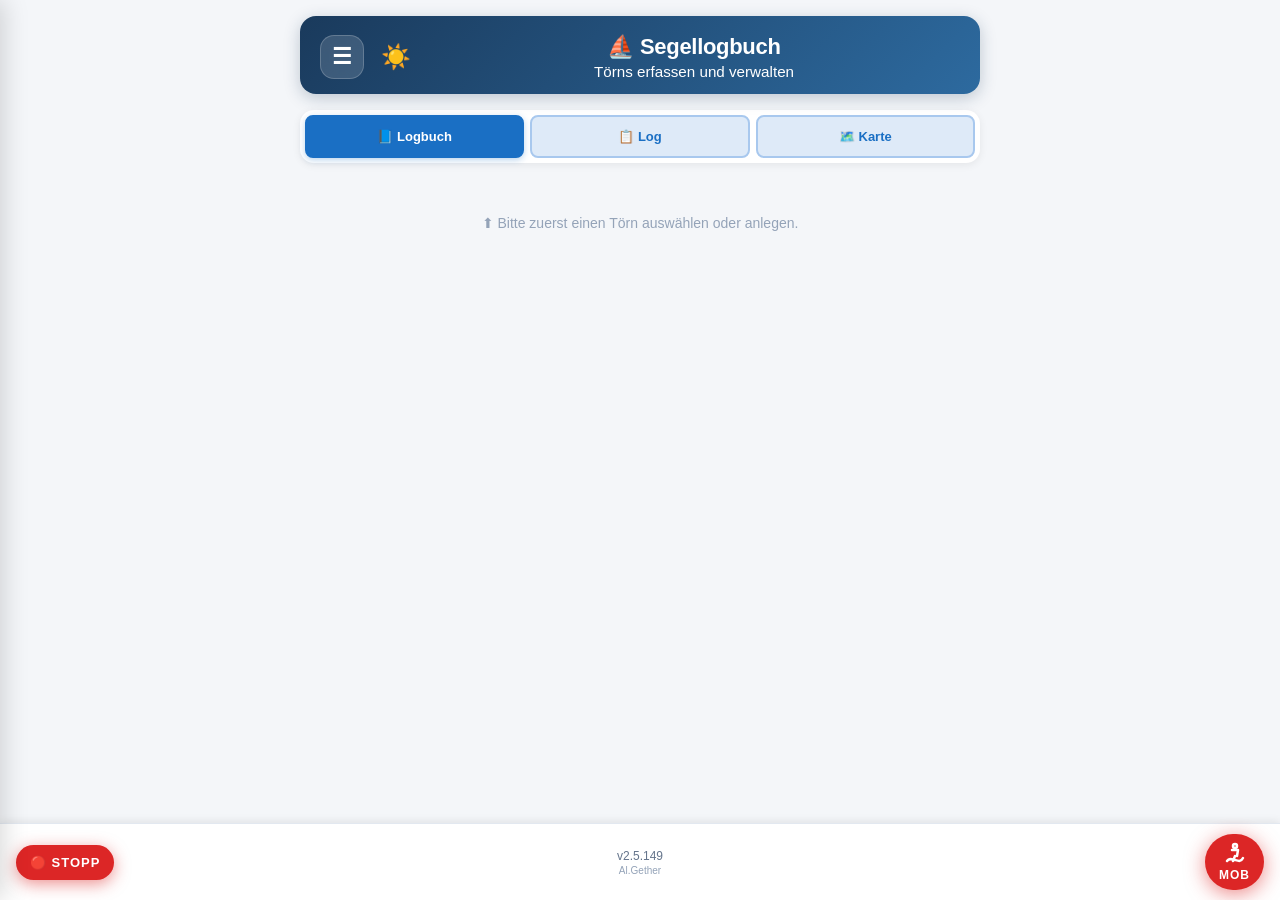
<file: dev/index.html>
<!DOCTYPE html>
<html lang="de">
<head>
    <meta charset="UTF-8">
    <title>Segellogbuch</title>
    <meta name="viewport" content="width=device-width, initial-scale=1.0, maximum-scale=1.0, user-scalable=no">
    <meta name="theme-color" content="#0f4c81">
    <link rel="manifest" href="manifest.json">
    <link rel="apple-touch-icon" href="icon-192.png">
    <link rel="stylesheet" href="style.css">
    <link rel="stylesheet" href="./leaflet.css">
</head>
<body>

<div class="app">

    <header>
        <div class="header-content">
            <button type="button" id="btn-hamburger" class="btn-hamburger" onclick="hamburgerKlick()">☰</button>
            <button type="button" id="btn-sonnenmodus" class="btn-sonnenmodus" onclick="sonnenmodusToggle()">☀️</button>
            <div class="header-titel">
                <h1>⛵ Segellogbuch</h1>
                <p id="header-subtitle">Törns erfassen und verwalten</p>
            </div>
        </div>
    </header>

    <!-- Sidebar Overlay -->
    <div id="sidebar-overlay" class="sidebar-overlay"></div>

    <!-- Sidebar -->
    <div id="sidebar" class="sidebar">
        <div class="sidebar-top">
            <span class="sidebar-titel">⛵ Menü</span>
            <button type="button" class="btn-sidebar-close" onclick="sidebarSchliessen()">✕</button>
        </div>
        <nav class="sidebar-nav">
            <button type="button" class="sidebar-acc-header" onclick="sidebarAccToggle('acc-toern')">
                <span>📋 Törn</span><span id="acc-toern-icon">▼</span>
            </button>
            <div id="acc-toern" class="sidebar-acc-body">
                <button type="button" class="sidebar-acc-btn" onclick="seitenWechseln('tab-toern')">📋 Törn</button>
                <button type="button" class="sidebar-acc-btn" onclick="seitenWechseln('tab-toernuebersicht')">🗂 Alle Törns</button>
                <button type="button" class="sidebar-acc-btn" onclick="seitenWechseln('tab-crew')">👥 Crew</button>
            </div>

            <div class="sidebar-acc-divider"></div>

            <button type="button" class="sidebar-acc-header" onclick="sidebarAccToggle('acc-bord')">
                <span>⚓ Bord</span><span id="acc-bord-icon">▶</span>
            </button>
            <div id="acc-bord" class="sidebar-acc-body" style="display:none">
                <button type="button" class="sidebar-acc-btn" onclick="seitenWechseln('tab-sicherheit')">🛟 Sicherheit</button>
                <button type="button" class="sidebar-acc-btn" onclick="seitenWechseln('tab-kontrolle')">✅ Tageskontrolle</button>
                <button type="button" class="sidebar-acc-btn" onclick="schiffsfuehrerWechselnDialog(); sidebarSchliessen()">🧑‍✈️ Schiffsführer wechseln</button>
            </div>

            <div class="sidebar-acc-divider"></div>

            <button type="button" class="sidebar-acc-header" onclick="sidebarAccToggle('acc-daten')">
                <span>📊 Daten</span><span id="acc-daten-icon">▶</span>
            </button>
            <div id="acc-daten" class="sidebar-acc-body" style="display:none">
                <button type="button" class="sidebar-acc-btn" onclick="seitenWechseln('tab-statistik')">📊 Statistik</button>
                <button type="button" class="sidebar-acc-btn" onclick="seitenWechseln('tab-trackliste')">📍 Trackliste</button>
                <button type="button" class="sidebar-acc-btn" onclick="trackCsvExportieren(); sidebarSchliessen()">📥 Track als CSV</button>
                <button type="button" class="sidebar-acc-btn" onclick="datenExportierenDialog(); sidebarSchliessen()">📤 Daten exportieren</button>
                <button type="button" class="sidebar-acc-btn" onclick="datenImportieren(); sidebarSchliessen()">📥 Daten importieren</button>
            </div>

            <div class="sidebar-acc-divider"></div>

            <button type="button" class="sidebar-acc-header" onclick="sidebarAccToggle('acc-system')">
                <span>⚙️ System</span><span id="acc-system-icon">▶</span>
            </button>
            <div id="acc-system" class="sidebar-acc-body" style="display:none">
                <button type="button" class="sidebar-acc-btn" onclick="testdatenLaden()">🧪 Testdaten laden</button>
                <button type="button" class="sidebar-acc-btn" onclick="seitenWechseln('tab-einstellungen')">⚙️ Einstellungen</button>
                <button type="button" class="sidebar-acc-btn" onclick="updateErzwingen(); sidebarSchliessen()">🔄 Update erzwingen</button>
            </div>
        </nav>
    </div>

    <!-- Status -->
    <div id="status-msg" class="status-msg" hidden></div>

    <!-- ═══ Tab 1: Törn ═══════════════════════════════════════════ -->
    <div id="tab-toern" class="tab-panel">

        <div class="toern-bar">
            <select id="toern-select" aria-label="Törn auswählen">
                <option value="">— Törn auswählen —</option>
            </select>
            <button type="button" id="btn-neuer-toern" class="btn-primary">+ Neuer Törn</button>
        </div>

        <div id="form-section" hidden>

            <div class="delete-row">
                <button type="button" id="btn-toern-loeschen" class="btn-danger">Törn löschen</button>
            </div>

            <div class="card">
                <h2>📋 Törn-Stammdaten</h2>
                <div class="field-group">
                    <div class="field">
                        <label for="fld-tripname">Törnname *</label>
                        <input type="text" id="fld-tripname" placeholder="z. B. Ostsee-Runde 2025">
                    </div>
                    <div class="field-row">
                        <div class="field">
                            <label for="fld-start-date">Startdatum</label>
                            <input type="date" id="fld-start-date">
                        </div>
                        <div class="field">
                            <label for="fld-start-time">Startzeit</label>
                            <input type="time" id="fld-start-time">
                        </div>
                    </div>
                    <div class="field-row">
                        <div class="field">
                            <label for="fld-end-date">Enddatum</label>
                            <input type="date" id="fld-end-date">
                        </div>
                        <div class="field">
                            <label for="fld-end-time">Endzeit</label>
                            <input type="time" id="fld-end-time">
                        </div>
                    </div>
                    <div class="field">
                        <label for="fld-skipper">Schiffsführer *</label>
                        <input type="text" id="fld-skipper" placeholder="Vor- und Nachname">
                    </div>
                </div>
            </div>

            <div class="card">
                <h2>⚓ Schiffsdaten</h2>
                <div class="field-group">
                    <div class="field-row">
                        <div class="field">
                            <label for="fld-ship-name">Schiffsname</label>
                            <input type="text" id="fld-ship-name" placeholder="z. B. Albatros">
                        </div>
                        <div class="field">
                            <label for="fld-ship-type">Bootstyp</label>
                            <input type="text" id="fld-ship-type" placeholder="z. B. Bavaria 38">
                        </div>
                    </div>
                    <div class="field-row">
                        <div class="field">
                            <label for="fld-ship-reg">Kennzeichen</label>
                            <input type="text" id="fld-ship-reg" placeholder="z. B. WÜ-12345">
                        </div>
                        <div class="field">
                            <label for="fld-ship-engine">Motor</label>
                            <input type="text" id="fld-ship-engine" placeholder="z. B. Volvo 30 PS">
                        </div>
                    </div>
                </div>
            </div>

            <div class="card">
                <h2>📝 Notizen</h2>
                <div class="field">
                    <textarea id="fld-notes" placeholder="Freie Notizen zum Törn…" rows="4"></textarea>
                </div>
            </div>

            <button type="button" id="btn-speichern" class="btn-save">💾 Törn speichern</button>
            <button type="button" id="btn-abschliessen" class="btn-abschliessen">🏁 Törn abschließen</button>

        </div><!-- /form-section -->

    </div><!-- /tab-toern -->

    <!-- ═══ Alle Törns ════════════════════════════════════════════ -->
    <div id="tab-toernuebersicht" class="tab-panel tab-hidden">
        <div class="seite-header">
            <button type="button" class="btn-zurueck" onclick="seitenWechseln(null)">← Zurück</button>
            <h1 class="seite-titel">🗂 Alle Törns</h1>
        </div>
        <div id="toernuebersicht-scroll" style="overflow-y:auto">
            <div id="toern-uebersicht"></div>
        </div>
    </div><!-- /tab-toernuebersicht -->

    <!-- ═══ Tab 2: Crew ════════════════════════════════════════════ -->
    <div id="tab-crew" class="tab-panel tab-hidden">

        <div class="tab-leer" id="tab-crew-leer">
            <p>⬆ Bitte zuerst einen Törn auswählen oder anlegen.</p>
        </div>

        <div id="tab-crew-inhalt" hidden>
            <div class="card">
                <h2>👥 Crew</h2>
                <div class="crew-add-row">
                    <div class="field">
                        <label for="crew-input">Name</label>
                        <input type="text" id="crew-input" placeholder="Crew-Mitglied">
                    </div>
                    <div class="field field-role">
                        <label for="crew-role">Rolle</label>
                        <input type="text" id="crew-role" value="Crew" placeholder="Rolle">
                    </div>
                    <button type="button" id="btn-crew-add">+ Hinzufügen</button>
                </div>
                <ul id="crew-list"></ul>
            </div>
        </div>

    </div><!-- /tab-crew -->

    <div id="tab-sicherheit" class="tab-panel tab-hidden">
        <div class="seite-header">
            <button type="button" class="btn-zurueck" onclick="seitenWechseln(null)">← Zurück</button>
            <h1 class="seite-titel">🛟 Sicherheitseinweisung</h1>
        </div>
        <div id="sicherheit-leer" class="tab-leer">
            <p>⬆ Bitte zuerst einen Törn auswählen.</p>
        </div>
        <div id="sicherheit-inhalt" hidden>
            <div class="card">
                <p id="sicherheit-datum" class="sicherheit-datum"></p>

                <!-- 10 Punkte -->
                <div class="sicherheit-punkt">
                    <label><input type="checkbox" class="sich-check" data-punkt="1"> 1. Rettungswesten – Standort, Anlegen, Tragepflicht, Lifebelt</label>
                </div>
                <div class="sicherheit-punkt">
                    <label><input type="checkbox" class="sich-check" data-punkt="2"> 2. Mann über Bord – Rufen, Sichtkontakt, Ring, Finger, MOB-Knopf</label>
                </div>
                <div class="sicherheit-punkt">
                    <label><input type="checkbox" class="sich-check" data-punkt="3"> 3. Feuerlöscher – Standort, Löschdecke, Gas-Haupthahn</label>
                </div>
                <div class="sicherheit-punkt">
                    <label><input type="checkbox" class="sich-check" data-punkt="4"> 4. Seeventile – Standort, Schließen bei Wassereinbruch</label>
                </div>
                <div class="sicherheit-punkt">
                    <label><input type="checkbox" class="sich-check" data-punkt="5"> 5. Notruf – Funk Kanal 16, Mayday, Position, Personen an Bord</label>
                </div>
                <div class="sicherheit-punkt">
                    <label><input type="checkbox" class="sich-check" data-punkt="6"> 6. Erste Hilfe – Verbandskasten, Medikamente, med. Kenntnisse</label>
                </div>
                <div class="sicherheit-punkt">
                    <label><input type="checkbox" class="sich-check" data-punkt="7"> 7. Bedienung – Motor, Autopilot, Segel bergen, Anker, Funk, GPS</label>
                </div>
                <div class="sicherheit-punkt">
                    <label><input type="checkbox" class="sich-check" data-punkt="8"> 8. Verhalten an Deck – Hand fürs Schiff, kein Griff vor den Baum</label>
                </div>
                <div class="sicherheit-punkt">
                    <label><input type="checkbox" class="sich-check" data-punkt="9"> 9. Toilette – Was nicht ins WC, Seeventil öffnen/schließen</label>
                </div>
                <div class="sicherheit-punkt">
                    <label><input type="checkbox" class="sich-check" data-punkt="10"> 10. Dokumente – Schiffspapiere, Versicherung, Crew-Liste</label>
                </div>

                <!-- Freitext -->
                <div class="field" style="margin-top:1rem">
                    <label for="sicherheit-notiz">Bemerkungen</label>
                    <textarea id="sicherheit-notiz" rows="3" placeholder="Besonderheiten, Ausrüstung, Hinweise…"></textarea>
                </div>

                <!-- Crew-Bestätigung -->
                <div id="sicherheit-crew-liste" class="sicherheit-crew-liste"></div>

                <button type="button" class="btn-primary" style="margin-top:1rem;width:100%" onclick="sicherheitAbschliessen()">✅ Einweisung abschließen &amp; ins Logbuch</button>
            </div>
        </div>
    </div><!-- /tab-sicherheit -->

    <div id="tab-kontrolle" class="tab-panel tab-hidden">
        <div class="seite-header">
            <button type="button" class="btn-zurueck" onclick="seitenWechseln(null)">← Zurück</button>
            <h1 class="seite-titel">✅ Tageskontrolle</h1>
        </div>
        <div id="kontrolle-leer" class="tab-leer">
            <p>⬆ Bitte zuerst einen Törn auswählen.</p>
        </div>
        <div id="kontrolle-inhalt" hidden>
            <div class="card">
                <p id="kontrolle-datum" class="sicherheit-datum"></p>

                <div class="sicherheit-punkt">
                    <label><input type="checkbox" class="kontr-check" data-punkt="1"> 1. Bilge – Wasser, Bilgepumpe manuell + elektrisch, Wasseranstieg</label>
                </div>
                <div class="sicherheit-punkt">
                    <label><input type="checkbox" class="kontr-check" data-punkt="2"> 2. Motor – Ölstand, Kühlwasser, Keilriemen, Geräusche</label>
                </div>
                <div class="sicherheit-punkt">
                    <label><input type="checkbox" class="kontr-check" data-punkt="3"> 3. Batterie / Strom – Ladestand, Landstrom, Navigation + Funk</label>
                </div>
                <div class="sicherheit-punkt">
                    <label><input type="checkbox" class="kontr-check" data-punkt="4"> 4. Seeventile – Stellung, Dichtigkeit, WC / Küche / Motor</label>
                </div>
                <div class="sicherheit-punkt">
                    <label><input type="checkbox" class="kontr-check" data-punkt="5"> 5. Gas-Anlage – Hahn geschlossen, kein Geruch, Schlauch in Ordnung</label>
                </div>
                <div class="sicherheit-punkt">
                    <label><input type="checkbox" class="kontr-check" data-punkt="6"> 6. Deck / Takelage – Leinen, Fallen, Schoten, Splinte, Segel, nichts lose</label>
                </div>
                <div class="sicherheit-punkt">
                    <label><input type="checkbox" class="kontr-check" data-punkt="7"> 7. Navigation / Sicherheit – GPS, Funk, Lichter, Rettungsmittel griffbereit</label>
                </div>
                <div class="sicherheit-punkt">
                    <label><input type="checkbox" class="kontr-check" data-punkt="8"> 8. Wettercheck – Lage, Windentwicklung, Tagesentscheidung</label>
                </div>
                <div class="sicherheit-punkt">
                    <label><input type="checkbox" class="kontr-check" data-punkt="9"> 9. Wasser / Vorräte – Trinkwasser, Treibstoff, Proviant</label>
                </div>
                <div class="sicherheit-punkt">
                    <label><input type="checkbox" class="kontr-check" data-punkt="10"> 10. Allgemeiner Zustand – Ordnung, nichts lose, Crew über Tagesplan informiert</label>
                </div>

                <div class="field" style="margin-top:1rem">
                    <label for="kontrolle-notiz">Auffälligkeiten / Bemerkungen</label>
                    <textarea id="kontrolle-notiz" rows="3" placeholder="z.B. leicht Wasser in Bilge, Pumpe aktiviert…"></textarea>
                </div>

                <button type="button" class="btn-primary" style="margin-top:1rem;width:100%" onclick="kontrolleAbschliessen()">✅ Kontrolle abschließen &amp; ins Logbuch</button>
            </div>
        </div>
    </div><!-- /tab-kontrolle -->

    <!-- ═══ Hauptbereich: Logbuch + Log + Karte ══════════════════ -->
    <div id="haupt-bereich">

    <nav class="haupt-tab-nav">
        <button type="button" class="haupt-tab-btn haupt-tab-aktiv" data-tab="tab-logbuch" onclick="hauptTabWechseln('tab-logbuch')">📘 Logbuch</button>
        <button type="button" class="haupt-tab-btn" data-tab="tab-log" onclick="hauptTabWechseln('tab-log')">📋 Log</button>
        <button type="button" class="haupt-tab-btn" data-tab="tab-karte" onclick="hauptTabWechseln('tab-karte')">🗺️ Karte</button>
    </nav>

    <!-- Logbuch -->
    <div id="tab-logbuch" class="tab-panel">

        <div class="tab-leer" id="tab-logbuch-leer">
            <p>⬆ Bitte zuerst einen Törn auswählen oder anlegen.</p>
        </div>

        <div id="tab-logbuch-inhalt" hidden>

            <!-- Sticky: Rudergänger + Segeln/Motor + Aktionsbuttons -->
            <div id="logbuch-sticky" class="logbuch-sticky" hidden>
                <div id="ruder-bar" class="ruder-bar">
                    <button type="button" id="btn-rudergaenger" class="btn-rudergaenger" onclick="ruderDropdownToggeln()">👤 Rudergänger: —</button>
                    <div id="ruder-dropdown" class="ruder-dropdown" hidden></div>
                </div>
                <div id="zustand-bar" class="zustand-bar">
                    <button type="button" id="btn-zustand-segeln" class="btn-zustand" onclick="zustandSetzen('segeln')">
                        <svg width="20" height="20" viewBox="0 0 24 24" fill="none" stroke="currentColor" stroke-width="2" stroke-linecap="round" stroke-linejoin="round"><path d="M12 2L4 20h16L12 2z"/><line x1="4" y1="20" x2="20" y2="20"/></svg>
                        Segeln
                    </button>
                    <button type="button" id="btn-zustand-motor" class="btn-zustand" onclick="zustandSetzen('motor')">
                        <svg width="20" height="20" viewBox="0 0 24 24" fill="none" stroke="currentColor" stroke-width="2" stroke-linecap="round" stroke-linejoin="round"><rect x="2" y="7" width="20" height="10" rx="2"/><path d="M16 7V5a2 2 0 0 0-2-2h-4a2 2 0 0 0-2 2v2"/><line x1="12" y1="12" x2="12" y2="12"/></svg>
                        Motor
                    </button>
                </div>

                <!-- Fahrt-Start Buttons (wenn gestoppt) -->
                <div id="fahrt-start-bar" class="hafenmanover-bar" hidden>
                    <button type="button" class="btn-hafenmanover btn-ablegen" onclick="notizUndSpeichern('Ablegen')">🚢 Ablegen</button>
                    <button type="button" class="btn-hafenmanover btn-anker-lichten" onclick="notizUndSpeichern('Anker lichten')">⚓ Anker lichten</button>
                    <button type="button" class="btn-hafenmanover btn-von-boje" onclick="notizUndSpeichern('Von Boje')">🔵 Von Boje</button>
                </div>

                <!-- Fahrt-Stopp Buttons (wenn unterwegs) -->
                <div id="fahrt-stopp-bar" class="hafenmanover-bar">
                    <button type="button" id="btn-anlegen" class="btn-hafenmanover btn-anlegen" onclick="notizUndSpeichern('Anlegen')">🏁 Anlegen</button>
                    <button type="button" class="btn-hafenmanover btn-ankern" onclick="notizUndSpeichern('Ankern')">⚓ Ankern</button>
                    <button type="button" class="btn-hafenmanover btn-an-boje" onclick="notizUndSpeichern('An Boje')">🔵 An Boje</button>
                </div>

                <!-- Manöver-Schnellbuttons -->
                <div id="manoever-grid" class="schnell-grid">
                    <button type="button" id="btn-wende" class="btn-schnell-card" onclick="notizUndSpeichern('Wende')">
                        <svg width="28" height="28" viewBox="0 0 24 24" fill="none" stroke="currentColor" stroke-width="2" stroke-linecap="round" stroke-linejoin="round"><path d="M3 7h11a5 5 0 0 1 0 10H5"/><polyline points="7 3 3 7 7 11"/></svg>
                        <span>↩️ Wende</span>
                    </button>
                    <button type="button" id="btn-halse" class="btn-schnell-card" onclick="notizUndSpeichern('Halse')">
                        <svg width="28" height="28" viewBox="0 0 24 24" fill="none" stroke="currentColor" stroke-width="2" stroke-linecap="round" stroke-linejoin="round"><path d="M21 7H10a5 5 0 0 0 0 10h9"/><polyline points="17 3 21 7 17 11"/></svg>
                        <span>↪️ Halse</span>
                    </button>
                    <button type="button" id="btn-reffen" class="btn-schnell-card" onclick="reffenAuswaehlen()">
                        <svg width="28" height="28" viewBox="0 0 24 24" fill="none" stroke="currentColor" stroke-width="2" stroke-linecap="round" stroke-linejoin="round"><path d="M3 9l9-7 9 7v11a2 2 0 0 1-2 2H5a2 2 0 0 1-2-2z"/><polyline points="9 22 9 12 15 12 15 22"/></svg>
                        <span>⛵ Reffen</span>
                    </button>
                </div>
                <div id="reffen-auswahl" hidden style="display:flex;gap:8px;margin-top:4px">
                    <button type="button" class="btn-hafenmanover" onclick="reffenKlick('Reffen 1')" style="flex:1">⛵ Reff 1</button>
                    <button type="button" class="btn-hafenmanover" onclick="reffenKlick('Reffen 2')" style="flex:1">⛵ Reff 2</button>
                    <button type="button" class="btn-hafenmanover" onclick="reffenKlick('Reffen')" style="flex:1;opacity:0.7">⛵ Reffen</button>
                </div>

                <!-- Aktions-Zeile: Detail + Notiz -->
                <div class="eintrag-aktionen-zeile">
                    <button type="button" class="btn-detail-eintrag" onclick="logModalOeffnen()">✏️ Händisch</button>
                    <button type="button" class="btn-detail-eintrag" onclick="notizZumLetztenManoever('Notiz')">📒 Log-Buch</button>
                    <button type="button" id="btn-notiz-manoever" class="btn-notiz-manoever" onclick="notizZumLetztenManoever()">💬 Manöver</button>
                </div>

                <!-- Daten/Karte Toggle -->
                <div id="logbuch-toggle-bar" style="display:flex;gap:8px;margin:4px 0 0">
                    <button type="button" id="btn-logbuch-daten" class="logbuch-toggle-btn aktiv" onclick="logbuchAnsichtWechseln('daten')">📋 Daten</button>
                    <button type="button" id="btn-logbuch-opensea" class="logbuch-toggle-btn" onclick="logbuchAnsichtWechseln('opensea')">⚓ See</button>
                </div>

            </div>

            <div class="card" id="log-card">

                <!-- Kompakte Karte (versteckt) -->
                <div id="logbuch-karte-container" style="display:none;margin-bottom:10px">
                    <div id="logbuch-karte" style="width:100%;border-radius:12px;overflow:hidden;border:1px solid var(--border)"></div>
                </div>

                <div id="logbuch-daten-scroll" style="overflow-y:auto">

                    <!-- Letzte 3 Einträge Vorschau -->
                    <div id="log-vorschau" class="log-vorschau" hidden></div>

                    <!-- Lade-Status (GPS + Wind Meldung) -->
                    <div id="log-lade-status" class="log-lade-status" hidden></div>

                    <!-- Statusleiste (ganz unten, dezent) -->
                    <div id="logbuch-status" class="logbuch-status" hidden>
                        <span id="ls-modus"></span>
                        <span id="ls-manoever-wrap" hidden><span class="ls-sep">·</span><span id="ls-manoever"></span></span>
                        <span id="ls-wind-wrap" hidden><span class="ls-sep">·</span><select id="ls-wind-select" class="ls-ruder-select" title="Wind ändern"></select></span>
                        <span id="ls-sog-wrap" hidden><span class="ls-sep">·</span><span id="ls-sog"></span></span>
                        <span id="ls-nm-gesamt-wrap" hidden><span class="ls-sep">·</span><span id="ls-nm-gesamt"></span></span>
                        <span id="ls-nm-heute-wrap" hidden><span class="ls-sep">·</span><span id="ls-nm-heute"></span></span>
                        <span class="ls-sep">·</span>
                        <span id="ls-track">🔴 Track aus</span>
                        <span class="ls-sep">·</span>
                        <span id="ls-seit"></span>
                    </div>

                    <!-- Letzte Track-Punkte -->
                    <div id="letzte-trackpunkte" class="letzte-trackpunkte" hidden></div>

                </div>
            </div>

        </div>

    </div><!-- /tab-logbuch -->

    <!-- Log -->
    <div id="tab-log" class="tab-panel tab-hidden">

        <div class="tab-leer" id="tab-log-leer">
            <p>⬆ Bitte zuerst einen Törn auswählen oder anlegen.</p>
        </div>

        <div id="tab-log-inhalt" hidden>
            <div class="filter-bar">
                <button type="button" class="filter-btn filter-btn-aktiv" id="log-filter-gesamt" onclick="logFilterSetzen('gesamt')">Gesamt</button>
                <button type="button" class="filter-btn" id="log-filter-heute" onclick="logFilterSetzen('heute')">Heute</button>
            </div>
            <div id="log-liste-scroll" style="overflow-y:auto">
                <div id="log-liste"></div>
            </div>
        </div>

    </div><!-- /tab-log -->

    <!-- Karte -->
    <div id="tab-karte" class="tab-panel tab-hidden">

        <div class="tab-leer" id="tab-karte-leer">
            <p>⬆ Bitte zuerst einen Törn auswählen oder anlegen.</p>
        </div>

        <div id="tab-karte-inhalt" hidden>
            <div class="filter-bar">
                <button type="button" class="filter-btn filter-btn-aktiv" id="karte-filter-gesamt" onclick="karteFilterSetzen('gesamt')">Gesamt</button>
                <button type="button" class="filter-btn" id="karte-filter-heute" onclick="karteFilterSetzen('heute')">Heute</button>
            </div>
            <div class="karte-aktionen">
                <button type="button" class="btn-karte-aktion" id="btn-track-punkt" onclick="trackPunktHinzufuegen()">📍 Track-Punkt hinzufügen</button>
                <button type="button" class="btn-karte-aktion" id="btn-karte-bearbeiten" onclick="karteBearbeitenToggeln()">✏️ Bearbeiten</button>
                <button type="button" class="btn-karte-aktion btn-track-loeschen" onclick="trackLoeschen()">🗑 Track löschen</button>
                <span id="karte-aktion-status" class="karte-aktion-status" hidden></span>
            </div>
            <div id="haupt-karte" class="haupt-karte"></div>
        </div>

    </div><!-- /tab-karte -->

    </div><!-- /haupt-bereich -->

    <!-- ═══ Tab 5: Statistik ═══════════════════════════════════════ -->
    <div id="tab-statistik" class="tab-panel tab-hidden">

        <div class="tab-leer" id="tab-statistik-leer">
            <p>⬆ Bitte zuerst einen Törn auswählen oder anlegen.</p>
        </div>

        <div id="tab-statistik-inhalt" hidden>
            <div id="toern-statistik"></div>

<div id="toern-abschluss"></div>
            <button type="button" id="btn-csv-export"      class="btn-export">⬇ Export CSV</button>
            <button type="button" id="btn-json-export"     class="btn-export">💾 Backup JSON</button>
            <button type="button" id="btn-track-csv-export" class="btn-export">📥 Track als CSV exportieren</button>
            <button type="button" id="btn-drucken"         class="btn-export">🖨 Drucken / PDF</button>
            <button type="button" id="btn-abschluss-druck" class="btn-export">📋 Törnabschluss / PDF</button>
            <button type="button" onclick="logbuchPdfErstellen()" class="btn-export">📄 Logbuch PDF (rechtl.)</button>
        </div>

    </div><!-- /tab-statistik -->

    <!-- ═══ Trackliste ════════════════════════════════════════════ -->
    <div id="tab-trackliste" class="tab-panel tab-hidden">
        <div class="seite-header">
            <button type="button" class="btn-zurueck" onclick="seitenWechseln(null)">← Zurück</button>
            <h1 class="seite-titel">📍 Trackliste</h1>
        </div>
        <div id="trackliste-scroll" style="overflow-y:auto">
        <div id="trackliste-leer" class="tab-leer">
            <p>⬆ Bitte zuerst einen Törn auswählen.</p>
        </div>
        <div id="trackliste-inhalt" hidden>
            <div class="card">
                <div id="trackliste-info" class="trackliste-info"></div>
                <div class="ab-tabelle-wrap">
                    <table class="ab-tabelle">
                        <thead><tr>
                            <th>#</th><th>Zeit</th><th>Lat</th><th>Lon</th><th>SOG kn</th>
                        </tr></thead>
                        <tbody id="trackliste-body"></tbody>
                    </table>
                </div>
            </div>
        </div>
        </div><!-- /trackliste-scroll -->
    </div><!-- /tab-trackliste -->

    <!-- ═══ Einstellungen ══════════════════════════════════════════ -->
    <div id="tab-einstellungen" class="tab-panel tab-hidden">
        <div class="seite-header">
            <button type="button" class="btn-zurueck" onclick="seitenWechseln(null)">← Zurück</button>
            <h1 class="seite-titel">⚙️ Einstellungen</h1>
        </div>
        <div class="card einstellungen-card">
            <h2 class="einstellungen-gruppe-titel">📍 Track-Aufzeichnung</h2>
            <div class="einstellung-zeile">
                <label class="einstellung-label" for="track-distanz-select">Track-Auflösung</label>
                <select id="track-distanz-select" class="einstellung-select" onchange="trackDistanzSpeichern(parseFloat(this.value))">
                    <option value="0.05">0,05 nm (~93 m)</option>
                    <option value="0.1">0,1 nm (~185 m) Standard</option>
                    <option value="0.2">0,2 nm (~370 m)</option>
                    <option value="0.3">0,3 nm (~556 m)</option>
                    <option value="0.4">0,4 nm (~741 m)</option>
                    <option value="0.5">0,5 nm (~926 m)</option>
                </select>
            </div>
            <div class="einstellung-zeile">
                <label class="einstellung-label" for="track-accuracy-select">Max. GPS Ungenauigkeit</label>
                <select id="track-accuracy-select" class="einstellung-select" onchange="trackAccuracySpeichern(parseFloat(this.value))">
                    <option value="25">25 m (sehr genau)</option>
                    <option value="50">50 m (genau)</option>
                    <option value="100">100 m (Standard)</option>
                    <option value="200">200 m (tolerant)</option>
                </select>
            </div>
            <div class="einstellung-zeile">
                <label class="einstellung-label" for="sog-schwelle-select">GPS-Jitter-Filter (SOG)</label>
                <select id="sog-schwelle-select" class="einstellung-select" onchange="sogSchwelleSpeichern(parseFloat(this.value))">
                    <option value="0.05">0,05 kn</option>
                    <option value="0.1">0,1 kn (Standard)</option>
                    <option value="0.2">0,2 kn</option>
                    <option value="0.3">0,3 kn</option>
                    <option value="0.4">0,4 kn</option>
                    <option value="0.5">0,5 kn</option>
                </select>
            </div>
            <div class="einstellung-zeile">
                <label class="einstellung-label" for="track-intervall-select">Fallback-Intervall</label>
                <select id="track-intervall-select" class="einstellung-select" onchange="trackIntervallSpeichern(parseFloat(this.value))">
                    <option value="30">0,5 min (30s)</option>
                    <option value="60">1 min (60s)</option>
                    <option value="90">1,5 min (90s)</option>
                    <option value="120">2 min (120s) Standard</option>
                    <option value="150">2,5 min (150s)</option>
                    <option value="180">3 min (180s)</option>
                </select>
            </div>
        </div>
    </div><!-- /tab-einstellungen -->


</div><!-- /app -->

<!-- Export-Dialog -->
<div id="export-dialog-overlay" class="export-dialog-overlay" hidden onclick="exportDialogSchliessen()">
    <div class="export-dialog" onclick="event.stopPropagation()">
        <h3>📤 Daten exportieren</h3>
        <button type="button" class="btn-primary" onclick="datenExportAktivToern()">Aktiver Törn</button>
        <button type="button" class="btn-secondary" onclick="datenExportAlle()">Alle Törns</button>
        <button type="button" class="btn-secondary" onclick="exportDialogSchliessen()">Abbrechen</button>
    </div>
</div>

<!-- Import File-Input (versteckt) -->
<input type="file" id="import-file-input" accept=".json" style="display:none" onchange="datenImportVerarbeiten(event)">

<!-- Fixe Leiste unten -->
<div class="bottom-bar">
    <div id="btn-fahrt-status" class="btn-fahrt-status btn-fahrt-stopp">
        <span id="btn-fahrt-status-text">STOPP</span>
    </div>
    <div class="bottom-bar-mitte">
        <span id="version-label" class="bottom-bar-version" onclick="updateErzwingen()"></span>
        <span class="bottom-bar-autor">Al.Gether</span>
    </div>
    <button type="button" id="btn-mob" class="btn-mob-float">
        <svg width="28" height="28" viewBox="0 0 24 24" fill="none" stroke="currentColor" stroke-width="2.5" stroke-linecap="round" stroke-linejoin="round"><circle cx="12" cy="4" r="2"/><path d="M9 8h6l-1 6"/><path d="M4 19c2-3 4.5-2 8-1s6 2 8-2"/><line x1="12" y1="14" x2="10" y2="19"/></svg>
        <span>MOB</span>
    </button>
</div>

<!-- MOB-Notfall-Overlay -->
<div id="mob-overlay" class="mob-overlay" style="display:none">
    <div class="mob-overlay-content">
        <div class="mob-typ-bar">
            <button id="mob-typ-mob"    class="mob-typ-btn aktiv" onclick="mobTypSetzen('mob')">🆘 MOB</button>
            <button id="mob-typ-boje"   class="mob-typ-btn"       onclick="mobTypSetzen('boje')">🔵 Boje</button>
            <button id="mob-typ-uebung" class="mob-typ-btn"       onclick="mobTypSetzen('uebung')">🎓 Übung</button>
        </div>
        <div class="mob-titel">🆘 MANN ÜBER BORD</div>
        <div class="mob-info-grid">
            <span class="mob-label">Zeit</span>
            <span id="mob-zeit-wert" class="mob-wert">—</span>
            <span class="mob-label">GPS</span>
            <span id="mob-pos-wert" class="mob-wert">wird ermittelt…</span>
            <span class="mob-label">SOG</span>
            <span id="mob-sog-wert" class="mob-wert">—</span>
        </div>
        <div class="mob-timer-box">
            Vergangen: <span id="mob-timer-wert" class="mob-timer-zahl">00:00</span>
        </div>
        <button type="button" class="mob-geborgen-btn" onclick="mobGeborgen()">✅ GEBORGEN</button>
        <textarea id="mob-notiz" class="mob-notiz-feld" placeholder="Notiz (optional)…" rows="2"></textarea>
        <details class="mob-mayday-details">
            <summary>📻 Mayday-Text (tippen zum öffnen)</summary>
            <p id="mob-mayday-text-de" class="mob-mayday-text"></p>
            <p id="mob-mayday-text-en" class="mob-mayday-text" style="margin-top:8px;opacity:0.75;font-style:italic"></p>
        </details>
    </div>
</div>

<!-- Druckbereich (nur beim Drucken sichtbar) -->
<div id="druck-bereich"></div>
<div id="abschluss-druck-bereich"></div>
<div id="logbuch-pdf-bereich"></div>

<!-- Notiz-Popup (erscheint nach jedem Schnell-Eintrag) -->
<div id="notiz-popup-overlay" class="notiz-popup-overlay" style="display:none">
    <div class="notiz-popup-box">
        <div class="notiz-popup-header">
            <span id="notiz-popup-typ" class="notiz-popup-typ-label"></span>
        </div>
        <textarea id="notiz-text" class="notiz-text" placeholder="Notiz (optional)…" rows="3"></textarea>
        <div class="notiz-btn-zeile">
            <button type="button" id="btn-notiz-mic" class="btn-notiz-aktion" onclick="notizMikrofonKlick()">🎤</button>
            <button type="button" class="btn-notiz-aktion" onclick="notizTextLeeren()">🗑</button>
            <button type="button" class="btn-secondary" onclick="notizPopupSchliessen()">✕ Schließen</button>
            <button type="button" class="btn-notiz-speichern" onclick="notizPopupSpeichern()">💾 Speichern</button>
        </div>
    </div>
</div>

<!-- Detaillierter Eintrag Modal -->
<div id="log-modal-overlay" class="modal-overlay" style="display:none">
    <div class="modal-box log-modal-box">
        <h2>✏️ Eintrag</h2>
        <div class="log-modal-felder">
            <div class="field">
                <label for="log_zeit">Zeit *</label>
                <input type="datetime-local" id="log_zeit">
            </div>
            <div class="field">
                <label for="log_typ">Typ</label>
                <select id="log_typ">
                    <option>Ablegen</option>
                    <option>Anlegen</option>
                    <option>Ankern</option>
                    <option>Anker lichten</option>
                    <option>An Boje</option>
                    <option>Von Boje</option>
                    <option>Segeln</option>
                    <option>Motor an</option>
                    <option>Wende</option>
                    <option>Halse</option>
                    <option>Reffen</option>
                </select>
            </div>
            <div class="field">
                <label for="rudergaenger">Rudergänger</label>
                <select id="rudergaenger"><option value="">— Rudergänger —</option></select>
            </div>
            <div class="field">
                <label for="log_wind">Wind (kn) <span id="wind-loading" hidden>⏳</span></label>
                <input type="number" id="log_wind" step="0.1" min="0" max="99" placeholder="0.0">
            </div>
            <div class="field">
                <label for="log_wind_dir">Windrichtung</label>
                <select id="log_wind_dir">
                    <option value="">—</option>
                    <option>N</option><option>NE</option><option>E</option><option>SE</option>
                    <option>S</option><option>SW</option><option>W</option><option>NW</option>
                </select>
            </div>
            <div class="field">
                <label for="log_text">Bemerkung</label>
                <input type="text" id="log_text" placeholder="Was ist passiert?">
            </div>
        </div>
        <div class="log-modal-btns">
            <button type="button" id="btn-neuer-log" class="btn-secondary">🕐 Zeit aktualisieren</button>
            <button type="button" id="btn-log-speichern" class="btn-primary">+ Eintrag speichern</button>
            <button type="button" id="btn-modal-abbrechen" class="btn-secondary">Abbrechen</button>
        </div>
    </div>
</div>

<script src="./leaflet.js"></script>
<script src="storage.js?v=2.5.149"></script>
<script src="config.js?v=2.5.149"></script>
<script src="track.js?v=2.5.149"></script>
<script src="karte.js?v=2.5.149"></script>
<script src="statistik.js?v=2.5.149"></script>
<script src="modals.js?v=2.5.149"></script>
<script src="app.js?v=2.5.149"></script>
<script>
if ("serviceWorker" in navigator) {
    navigator.serviceWorker.register("sw.js")
        .catch(err => console.warn("SW-Registrierung fehlgeschlagen:", err));
    navigator.serviceWorker.addEventListener("controllerchange", () => {
        setTimeout(() => window.location.reload(), 1000);
    });
}
/* Cache-Busting-Parameter nach Update-Reload entfernen */
if (window.location.search.startsWith("?v=")) {
    history.replaceState(null, "", window.location.pathname);
}
updateButtonInit();
autoUpdatePruefen();
_updateIntervalId = setInterval(autoUpdatePruefen, 30000);
</script>

<div id="trackpunkt-zeit-overlay" class="modal-overlay" style="display:none">
    <div class="modal-box" style="max-width:320px">
        <h2>📍 Track-Punkt Zeit</h2>
        <div class="field" style="margin-top:1rem">
            <label for="trackpunkt-zeit-input">Uhrzeit</label>
            <input type="time" id="trackpunkt-zeit-input" style="font-size:1.4rem;text-align:center;width:100%">
        </div>
        <div class="field" style="margin-top:0.75rem">
            <label for="trackpunkt-datum-input">Datum</label>
            <input type="date" id="trackpunkt-datum-input" style="font-size:1.1rem;text-align:center;width:100%">
        </div>
        <div class="log-modal-btns" style="margin-top:1rem">
            <button type="button" class="btn-primary" onclick="trackpunktZeitBestaetigen()">✅ Setzen</button>
            <button type="button" class="btn-secondary" onclick="trackpunktZeitAbbrechen()">Abbrechen</button>
        </div>
    </div>
</div>


<div id="schiffsfuehrer-modal" class="modal-overlay" style="display:none">
  <div class="modal-box" style="max-width:380px; width:92%">
    <h2 style="margin-bottom:12px">🧑‍✈️ Schiffsführer wechseln</h2>

    <label style="display:block;margin-bottom:4px;font-weight:600">Schiffsführer</label>
    <div id="sf-crew-buttons" style="display:flex;flex-wrap:wrap;gap:8px;margin-bottom:12px"></div>
    <input id="sf-name" type="hidden">

    <div style="display:flex;gap:8px;margin-bottom:12px">
      <div style="flex:1">
        <label style="display:block;margin-bottom:4px;font-weight:600">Datum</label>
        <input id="sf-datum" type="date"
          style="width:100%;box-sizing:border-box;padding:10px;border-radius:10px;
                 border:1.5px solid var(--border);font-size:1rem">
      </div>
      <div style="flex:1">
        <label style="display:block;margin-bottom:4px;font-weight:600">Zeit</label>
        <input id="sf-zeit" type="time"
          style="width:100%;box-sizing:border-box;padding:10px;border-radius:10px;
                 border:1.5px solid var(--border);font-size:1rem">
      </div>
    </div>

    <label style="display:block;margin-bottom:4px;font-weight:600">Unterschrift</label>
    <canvas id="sf-canvas"
      style="width:100%;height:140px;border:1.5px solid var(--border);
             border-radius:10px;background:#fff;touch-action:none;cursor:crosshair;
             margin-bottom:4px">
    </canvas>
    <button type="button" onclick="sfCanvasLeeren()"
      style="font-size:0.8rem;background:none;border:none;color:var(--primary);
             cursor:pointer;padding:0;margin-bottom:14px">
      ✕ Unterschrift löschen
    </button>

    <div class="modal-btns">
      <button type="button" class="modal-btn" onclick="schiffsfuehrerModalSchliessen()">Abbrechen</button>
      <button type="button" class="modal-btn primary" onclick="schiffsfuehrerWechselnSpeichern()">Übernehmen</button>
    </div>
  </div>
</div>

</body>
</html>
</file>
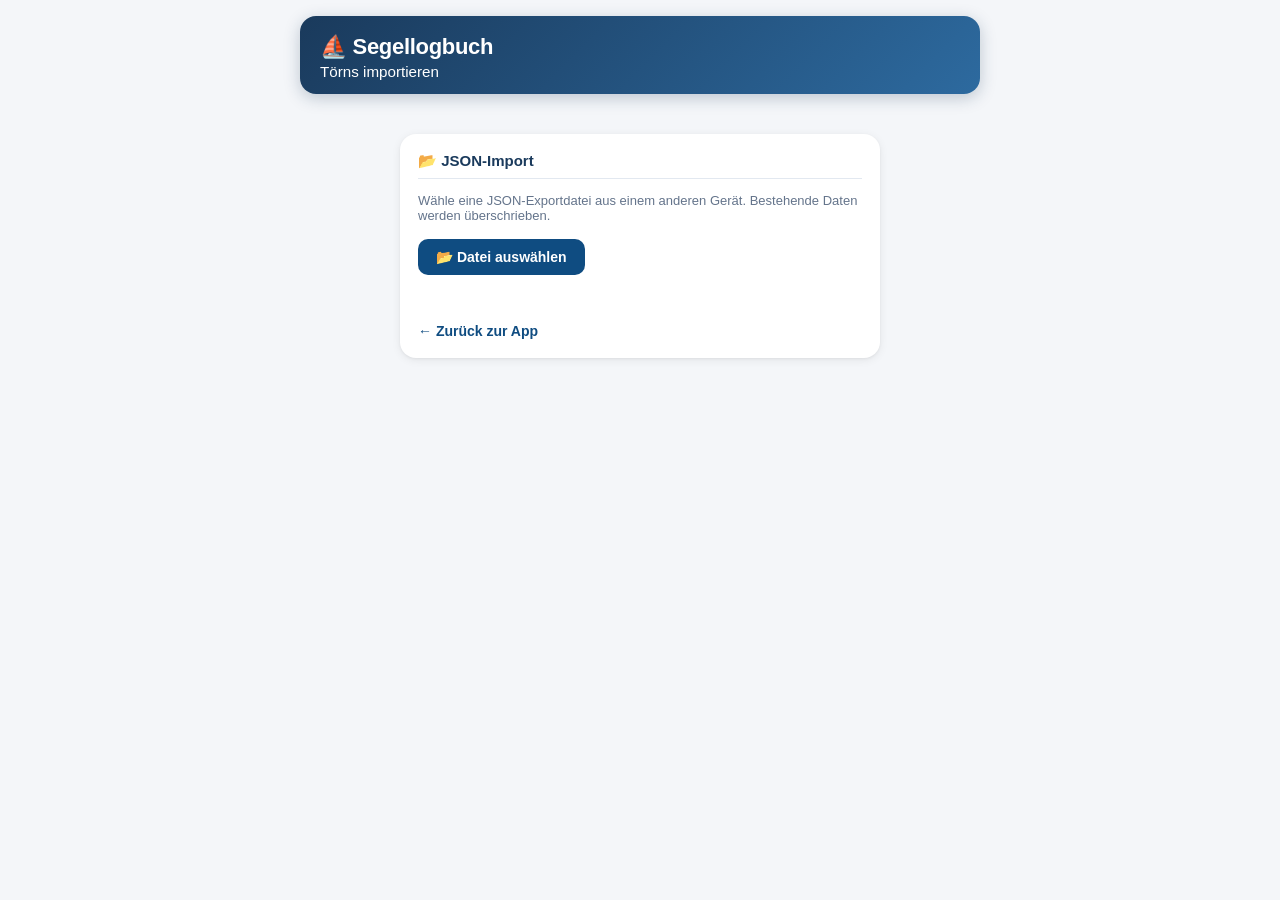
<file: import.html>
<!DOCTYPE html>
<html lang="de">
<head>
    <meta charset="UTF-8">
    <title>Import – Segellogbuch</title>
    <meta name="viewport" content="width=device-width, initial-scale=1.0">
    <link rel="stylesheet" href="style.css">
    <style>
        .import-card { max-width: 480px; margin: 40px auto; }
        .import-result { margin-top: 14px; }
        .file-label {
            display: inline-block;
            padding: 10px 18px;
            background: #0f4c81;
            color: #fff;
            border-radius: 10px;
            cursor: pointer;
            font-weight: 700;
            font-size: 14px;
        }
        .file-label:active { opacity: 0.75; }
        #file-input { display: none; }
        .back-link {
            display: inline-block;
            margin-top: 16px;
            font-size: 14px;
            color: #0f4c81;
            font-weight: 600;
            text-decoration: none;
        }
        .back-link:hover { text-decoration: underline; }
    </style>
</head>
<body>

<div class="app">
    <header>
        <h1>⛵ Segellogbuch</h1>
        <p>Törns importieren</p>
    </header>

    <div class="import-card card">
        <h2>📂 JSON-Import</h2>
        <p style="font-size:13px;color:#64748b;margin-bottom:16px;">
            Wähle eine JSON-Exportdatei aus einem anderen Gerät.
            Bestehende Daten werden überschrieben.
        </p>

        <label class="file-label" for="file-input">📂 Datei auswählen</label>
        <input type="file" id="file-input" accept=".json,application/json">

        <div id="import-result" class="import-result"></div>

        <br>
        <a href="index.html" class="back-link">← Zurück zur App</a>
    </div>
</div>

<script src="storage.js"></script>
<script>
document.getElementById("file-input").addEventListener("change", function () {
    const file = this.files[0];
    const result = document.getElementById("import-result");
    if (!file) return;

    const reader = new FileReader();
    reader.onload = function (e) {
        let data;
        try {
            data = JSON.parse(e.target.result);
        } catch {
            result.innerHTML = '<div class="status-msg status-error">Ungültige JSON-Datei.</div>';
            return;
        }
        try {
            const anzahl = importJSON(data);
            result.innerHTML = '<div class="status-msg status-ok">'
                + anzahl + ' Törn' + (anzahl !== 1 ? 's' : '')
                + ' erfolgreich importiert.</div>';
        } catch {
            result.innerHTML = '<div class="status-msg status-error">Fehler: Ungültiges Format (kein Törn-Array).</div>';
        }
    };
    reader.readAsText(file, "UTF-8");
});
</script>

</body>
</html>
</file>
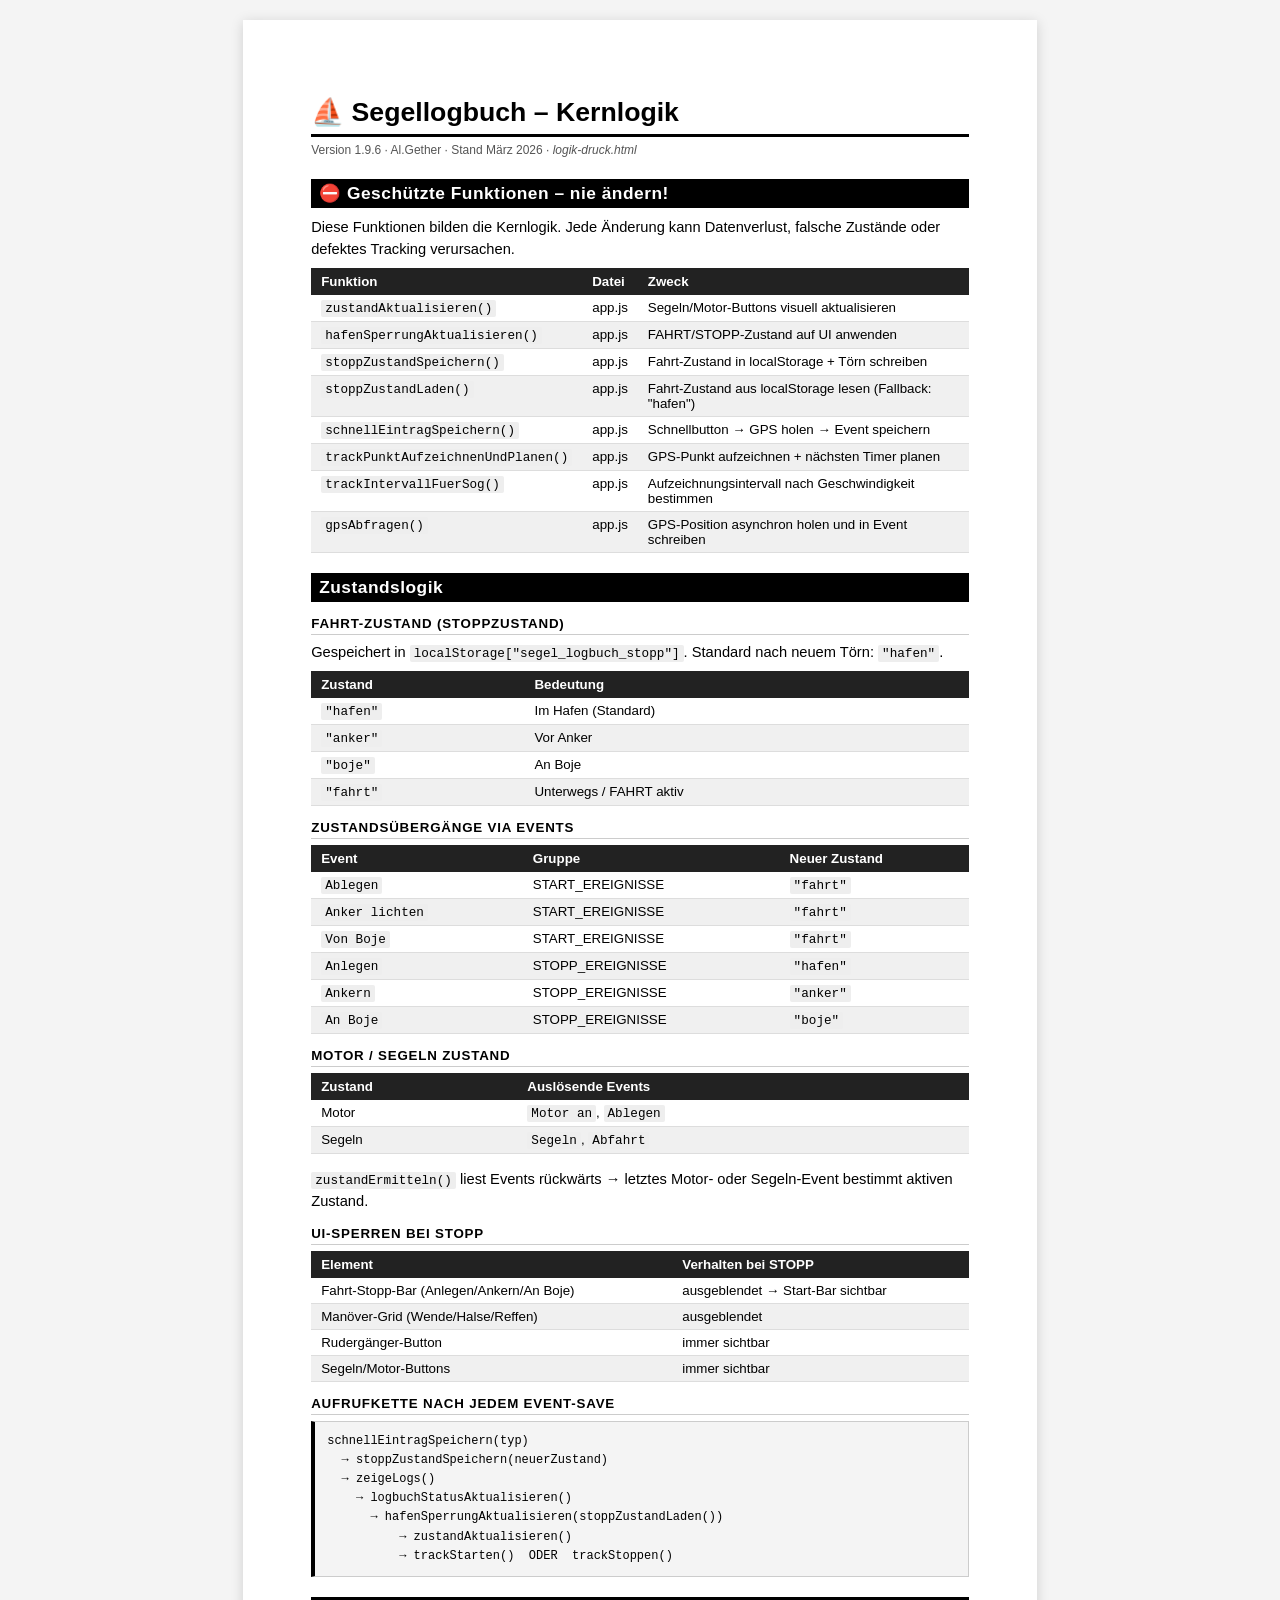
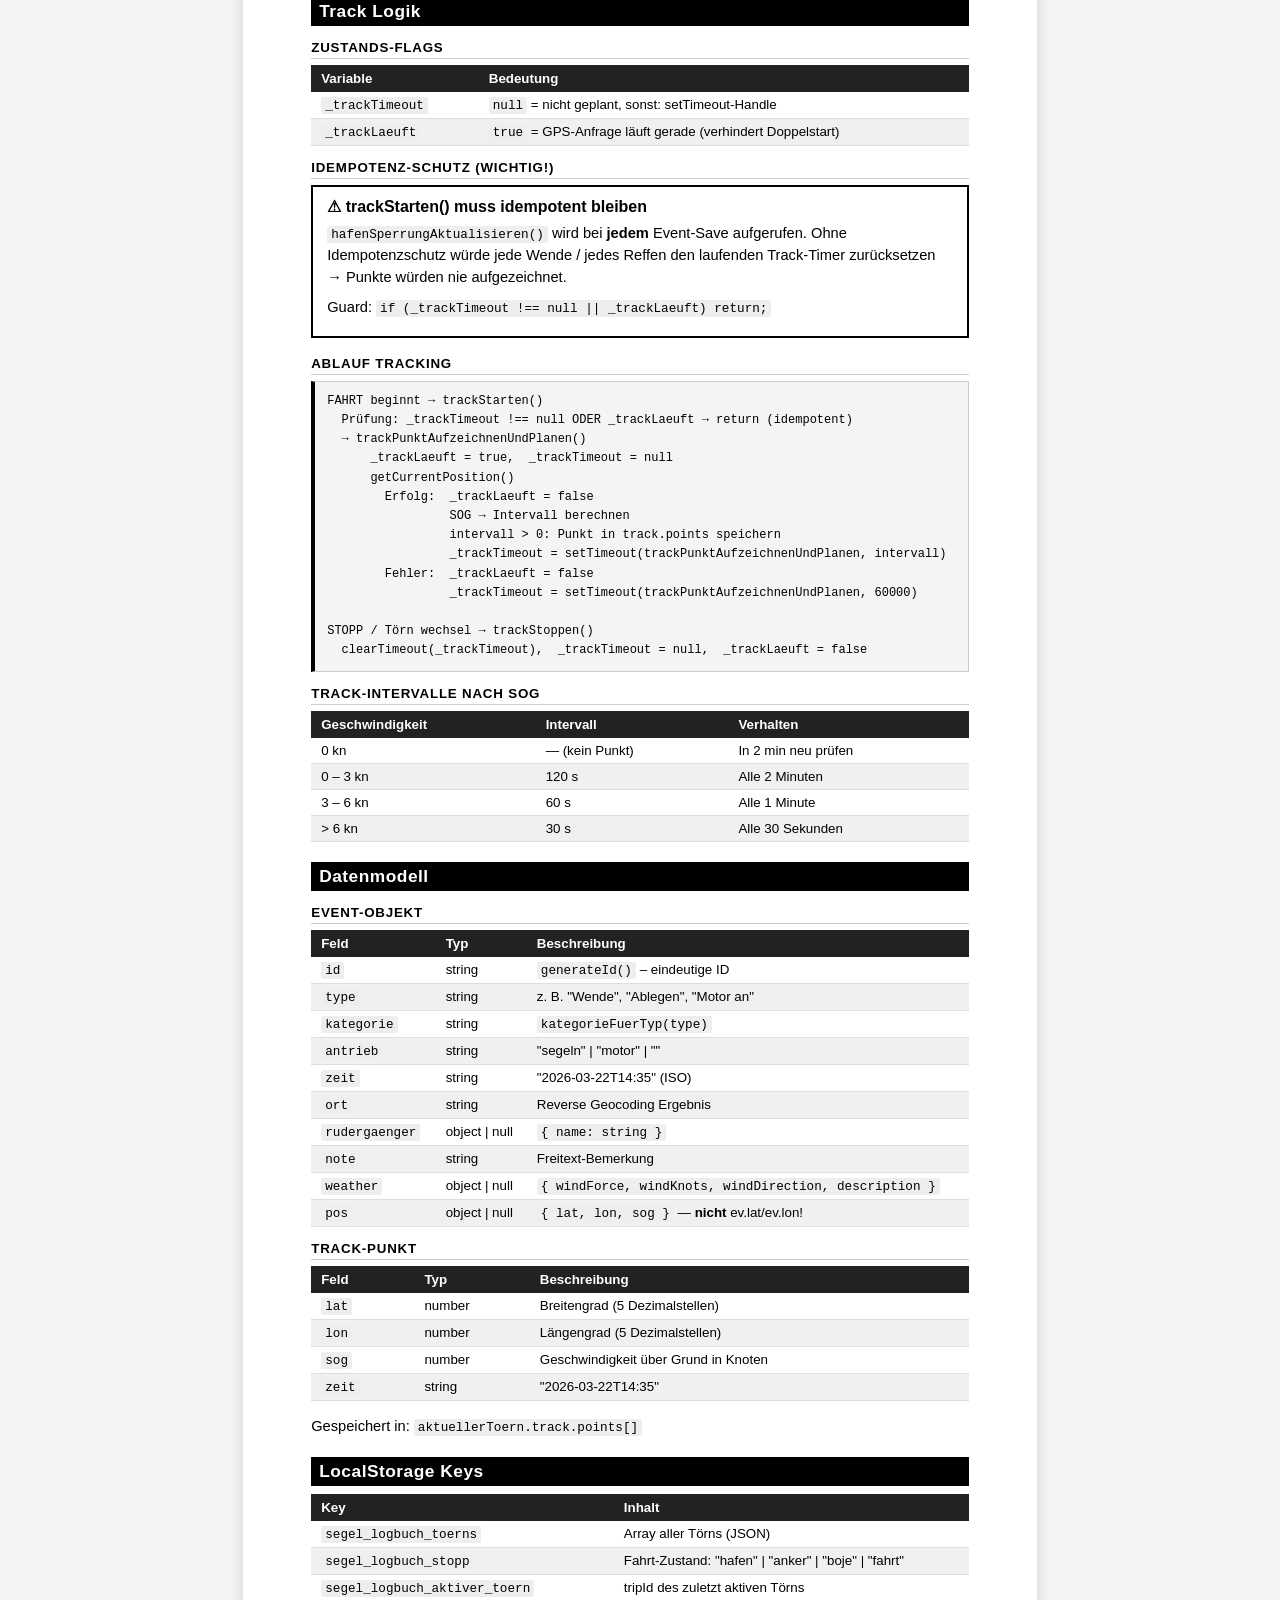
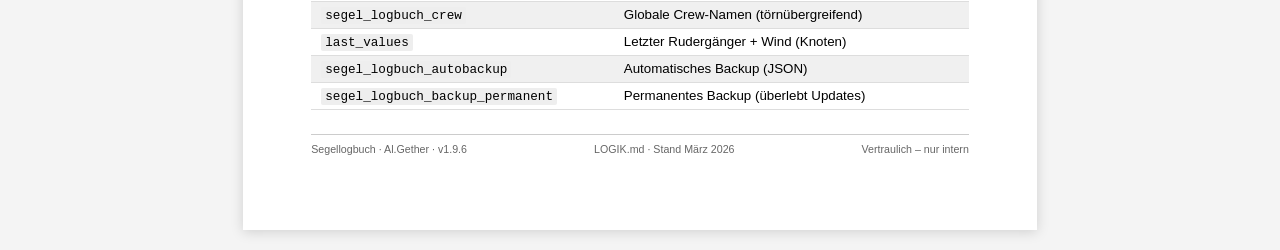
<file: logik-druck.html>
<!DOCTYPE html>
<html lang="de">
<head>
<meta charset="UTF-8">
<title>Segellogbuch – Kernlogik</title>
<style>
/* === SCREEN === */
*, *::before, *::after { box-sizing: border-box; margin: 0; padding: 0; }

body {
    font-family: "Helvetica Neue", Arial, sans-serif;
    font-size: 11pt;
    color: #000;
    background: #f4f4f4;
    padding: 20px;
}

.page {
    background: #fff;
    max-width: 210mm;
    margin: 0 auto;
    padding: 20mm 18mm 20mm 18mm;
    box-shadow: 0 2px 12px rgba(0,0,0,.15);
}

/* === TYPOGRAFIE === */

h1 {
    font-size: 20pt;
    font-weight: 900;
    border-bottom: 3px solid #000;
    padding-bottom: 6px;
    margin-bottom: 4px;
}

.subtitle {
    font-size: 9pt;
    color: #555;
    margin-bottom: 20px;
}

h2 {
    font-size: 13pt;
    font-weight: 800;
    margin-top: 20px;
    margin-bottom: 8px;
    padding: 4px 8px;
    background: #000;
    color: #fff;
    letter-spacing: 0.5px;
}

h3 {
    font-size: 10pt;
    font-weight: 700;
    margin-top: 14px;
    margin-bottom: 6px;
    text-transform: uppercase;
    letter-spacing: 0.8px;
    border-bottom: 1px solid #ccc;
    padding-bottom: 3px;
}

p {
    margin-bottom: 8px;
    line-height: 1.5;
}

/* === TABELLEN === */

table {
    width: 100%;
    border-collapse: collapse;
    margin-bottom: 14px;
    font-size: 10pt;
}

thead tr {
    background: #222;
    color: #fff;
}

thead th {
    padding: 6px 10px;
    text-align: left;
    font-weight: 700;
}

tbody tr:nth-child(even) {
    background: #f0f0f0;
}

tbody td {
    padding: 5px 10px;
    border-bottom: 1px solid #ddd;
    vertical-align: top;
}

/* === CODE === */

code, .mono {
    font-family: "Courier New", Courier, monospace;
    font-size: 9.5pt;
    background: #eee;
    padding: 1px 4px;
    border-radius: 2px;
}

.code-block {
    font-family: "Courier New", Courier, monospace;
    font-size: 9pt;
    background: #f4f4f4;
    border: 1px solid #ccc;
    border-left: 4px solid #000;
    padding: 10px 12px;
    margin-bottom: 12px;
    white-space: pre;
    line-height: 1.6;
    overflow: hidden;
}

/* === WARNUNG === */

.warn-box {
    border: 2.5px solid #000;
    padding: 10px 14px;
    margin-bottom: 18px;
    background: #fff;
}

.warn-box .warn-title {
    font-size: 12pt;
    font-weight: 900;
    margin-bottom: 6px;
}

/* === ZUSTANDSÜBERGÄNGE === */

.flow {
    display: flex;
    flex-wrap: wrap;
    gap: 6px;
    margin-bottom: 12px;
}

.flow-item {
    border: 1.5px solid #000;
    padding: 6px 12px;
    font-size: 9pt;
    font-family: "Courier New", monospace;
    background: #fff;
    display: flex;
    align-items: center;
    gap: 8px;
}

.flow-item .arrow { font-weight: 900; }

.flow-start { background: #d4edda; }
.flow-stopp { background: #f8d7da; }

/* === SECTION-ABSTAND === */
.section { margin-bottom: 6px; }

/* === FOOTER === */
.footer {
    margin-top: 24px;
    padding-top: 8px;
    border-top: 1px solid #ccc;
    font-size: 8pt;
    color: #666;
    display: flex;
    justify-content: space-between;
}

/* ===================================================
   DRUCK
=================================================== */
@media print {
    body {
        background: #fff;
        padding: 0;
        font-size: 10pt;
    }

    .page {
        box-shadow: none;
        padding: 12mm 14mm 12mm 14mm;
        max-width: 100%;
    }

    h2 {
        background: #000 !important;
        color: #fff !important;
        -webkit-print-color-adjust: exact;
        print-color-adjust: exact;
    }

    thead tr {
        background: #000 !important;
        color: #fff !important;
        -webkit-print-color-adjust: exact;
        print-color-adjust: exact;
    }

    tbody tr:nth-child(even) {
        background: #efefef !important;
        -webkit-print-color-adjust: exact;
        print-color-adjust: exact;
    }

    .flow-start {
        background: #d4edda !important;
        -webkit-print-color-adjust: exact;
        print-color-adjust: exact;
    }

    .flow-stopp {
        background: #f8d7da !important;
        -webkit-print-color-adjust: exact;
        print-color-adjust: exact;
    }

    .warn-box {
        page-break-inside: avoid;
    }

    table {
        page-break-inside: avoid;
    }

    h2, h3 {
        page-break-after: avoid;
    }

    @page {
        size: A4 portrait;
        margin: 15mm 14mm 15mm 14mm;
    }
}
</style>
</head>
<body>
<div class="page">

    <!-- TITEL -->
    <h1>⛵ Segellogbuch – Kernlogik</h1>
    <p class="subtitle">Version 1.9.6 · Al.Gether · Stand März 2026 · <em>logik-druck.html</em></p>

    <!-- GESCHÜTZTE FUNKTIONEN -->
    <div class="section">
    <h2>⛔ Geschützte Funktionen – nie ändern!</h2>
    <p>Diese Funktionen bilden die Kernlogik. Jede Änderung kann Datenverlust, falsche Zustände oder defektes Tracking verursachen.</p>
    <table>
        <thead>
            <tr><th>Funktion</th><th>Datei</th><th>Zweck</th></tr>
        </thead>
        <tbody>
            <tr><td><code>zustandAktualisieren()</code></td><td>app.js</td><td>Segeln/Motor-Buttons visuell aktualisieren</td></tr>
            <tr><td><code>hafenSperrungAktualisieren()</code></td><td>app.js</td><td>FAHRT/STOPP-Zustand auf UI anwenden</td></tr>
            <tr><td><code>stoppZustandSpeichern()</code></td><td>app.js</td><td>Fahrt-Zustand in localStorage + Törn schreiben</td></tr>
            <tr><td><code>stoppZustandLaden()</code></td><td>app.js</td><td>Fahrt-Zustand aus localStorage lesen (Fallback: "hafen")</td></tr>
            <tr><td><code>schnellEintragSpeichern()</code></td><td>app.js</td><td>Schnellbutton → GPS holen → Event speichern</td></tr>
            <tr><td><code>trackPunktAufzeichnenUndPlanen()</code></td><td>app.js</td><td>GPS-Punkt aufzeichnen + nächsten Timer planen</td></tr>
            <tr><td><code>trackIntervallFuerSog()</code></td><td>app.js</td><td>Aufzeichnungsintervall nach Geschwindigkeit bestimmen</td></tr>
            <tr><td><code>gpsAbfragen()</code></td><td>app.js</td><td>GPS-Position asynchron holen und in Event schreiben</td></tr>
        </tbody>
    </table>
    </div>

    <!-- ZUSTANDSLOGIK -->
    <div class="section">
    <h2>Zustandslogik</h2>

    <h3>Fahrt-Zustand (stoppZustand)</h3>
    <p>Gespeichert in <code>localStorage["segel_logbuch_stopp"]</code>. Standard nach neuem Törn: <code>"hafen"</code>.</p>
    <table>
        <thead>
            <tr><th>Zustand</th><th>Bedeutung</th></tr>
        </thead>
        <tbody>
            <tr><td><code>"hafen"</code></td><td>Im Hafen (Standard)</td></tr>
            <tr><td><code>"anker"</code></td><td>Vor Anker</td></tr>
            <tr><td><code>"boje"</code></td><td>An Boje</td></tr>
            <tr><td><code>"fahrt"</code></td><td>Unterwegs / FAHRT aktiv</td></tr>
        </tbody>
    </table>

    <h3>Zustandsübergänge via Events</h3>
    <table>
        <thead>
            <tr><th>Event</th><th>Gruppe</th><th>Neuer Zustand</th></tr>
        </thead>
        <tbody>
            <tr><td><code>Ablegen</code></td><td>START_EREIGNISSE</td><td><code>"fahrt"</code></td></tr>
            <tr><td><code>Anker lichten</code></td><td>START_EREIGNISSE</td><td><code>"fahrt"</code></td></tr>
            <tr><td><code>Von Boje</code></td><td>START_EREIGNISSE</td><td><code>"fahrt"</code></td></tr>
            <tr><td><code>Anlegen</code></td><td>STOPP_EREIGNISSE</td><td><code>"hafen"</code></td></tr>
            <tr><td><code>Ankern</code></td><td>STOPP_EREIGNISSE</td><td><code>"anker"</code></td></tr>
            <tr><td><code>An Boje</code></td><td>STOPP_EREIGNISSE</td><td><code>"boje"</code></td></tr>
        </tbody>
    </table>

    <h3>Motor / Segeln Zustand</h3>
    <table>
        <thead>
            <tr><th>Zustand</th><th>Auslösende Events</th></tr>
        </thead>
        <tbody>
            <tr><td>Motor</td><td><code>Motor an</code>, <code>Ablegen</code></td></tr>
            <tr><td>Segeln</td><td><code>Segeln</code>, <code>Abfahrt</code></td></tr>
        </tbody>
    </table>
    <p><code>zustandErmitteln()</code> liest Events rückwärts → letztes Motor- oder Segeln-Event bestimmt aktiven Zustand.</p>

    <h3>UI-Sperren bei STOPP</h3>
    <table>
        <thead>
            <tr><th>Element</th><th>Verhalten bei STOPP</th></tr>
        </thead>
        <tbody>
            <tr><td>Fahrt-Stopp-Bar (Anlegen/Ankern/An Boje)</td><td>ausgeblendet → Start-Bar sichtbar</td></tr>
            <tr><td>Manöver-Grid (Wende/Halse/Reffen)</td><td>ausgeblendet</td></tr>
            <tr><td>Rudergänger-Button</td><td>immer sichtbar</td></tr>
            <tr><td>Segeln/Motor-Buttons</td><td>immer sichtbar</td></tr>
        </tbody>
    </table>

    <h3>Aufrufkette nach jedem Event-Save</h3>
    <div class="code-block">schnellEintragSpeichern(typ)
  → stoppZustandSpeichern(neuerZustand)
  → zeigeLogs()
    → logbuchStatusAktualisieren()
      → hafenSperrungAktualisieren(stoppZustandLaden())
          → zustandAktualisieren()
          → trackStarten()  ODER  trackStoppen()</div>
    </div>

    <!-- TRACK LOGIK -->
    <div class="section">
    <h2>Track Logik</h2>

    <h3>Zustands-Flags</h3>
    <table>
        <thead>
            <tr><th>Variable</th><th>Bedeutung</th></tr>
        </thead>
        <tbody>
            <tr><td><code>_trackTimeout</code></td><td><code>null</code> = nicht geplant, sonst: setTimeout-Handle</td></tr>
            <tr><td><code>_trackLaeuft</code></td><td><code>true</code> = GPS-Anfrage läuft gerade (verhindert Doppelstart)</td></tr>
        </tbody>
    </table>

    <h3>Idempotenz-Schutz (wichtig!)</h3>
    <div class="warn-box">
        <div class="warn-title">⚠ trackStarten() muss idempotent bleiben</div>
        <p><code>hafenSperrungAktualisieren()</code> wird bei <strong>jedem</strong> Event-Save aufgerufen. Ohne Idempotenzschutz würde jede Wende / jedes Reffen den laufenden Track-Timer zurücksetzen → Punkte würden nie aufgezeichnet.</p>
        <p style="margin-top:8px">Guard: <code>if (_trackTimeout !== null || _trackLaeuft) return;</code></p>
    </div>

    <h3>Ablauf Tracking</h3>
    <div class="code-block">FAHRT beginnt → trackStarten()
  Prüfung: _trackTimeout !== null ODER _trackLaeuft → return (idempotent)
  → trackPunktAufzeichnenUndPlanen()
      _trackLaeuft = true,  _trackTimeout = null
      getCurrentPosition()
        Erfolg:  _trackLaeuft = false
                 SOG → Intervall berechnen
                 intervall > 0: Punkt in track.points speichern
                 _trackTimeout = setTimeout(trackPunktAufzeichnenUndPlanen, intervall)
        Fehler:  _trackLaeuft = false
                 _trackTimeout = setTimeout(trackPunktAufzeichnenUndPlanen, 60000)

STOPP / Törn wechsel → trackStoppen()
  clearTimeout(_trackTimeout),  _trackTimeout = null,  _trackLaeuft = false</div>

    <h3>Track-Intervalle nach SOG</h3>
    <table>
        <thead>
            <tr><th>Geschwindigkeit</th><th>Intervall</th><th>Verhalten</th></tr>
        </thead>
        <tbody>
            <tr><td>0 kn</td><td>— (kein Punkt)</td><td>In 2 min neu prüfen</td></tr>
            <tr><td>0 – 3 kn</td><td>120 s</td><td>Alle 2 Minuten</td></tr>
            <tr><td>3 – 6 kn</td><td>60 s</td><td>Alle 1 Minute</td></tr>
            <tr><td>&gt; 6 kn</td><td>30 s</td><td>Alle 30 Sekunden</td></tr>
        </tbody>
    </table>
    </div>

    <!-- DATENMODELL -->
    <div class="section">
    <h2>Datenmodell</h2>

    <h3>Event-Objekt</h3>
    <table>
        <thead>
            <tr><th>Feld</th><th>Typ</th><th>Beschreibung</th></tr>
        </thead>
        <tbody>
            <tr><td><code>id</code></td><td>string</td><td><code>generateId()</code> – eindeutige ID</td></tr>
            <tr><td><code>type</code></td><td>string</td><td>z. B. "Wende", "Ablegen", "Motor an"</td></tr>
            <tr><td><code>kategorie</code></td><td>string</td><td><code>kategorieFuerTyp(type)</code></td></tr>
            <tr><td><code>antrieb</code></td><td>string</td><td>"segeln" | "motor" | ""</td></tr>
            <tr><td><code>zeit</code></td><td>string</td><td>"2026-03-22T14:35" (ISO)</td></tr>
            <tr><td><code>ort</code></td><td>string</td><td>Reverse Geocoding Ergebnis</td></tr>
            <tr><td><code>rudergaenger</code></td><td>object | null</td><td><code>{ name: string }</code></td></tr>
            <tr><td><code>note</code></td><td>string</td><td>Freitext-Bemerkung</td></tr>
            <tr><td><code>weather</code></td><td>object | null</td><td><code>{ windForce, windKnots, windDirection, description }</code></td></tr>
            <tr><td><code>pos</code></td><td>object | null</td><td><code>{ lat, lon, sog }</code> — <strong>nicht</strong> ev.lat/ev.lon!</td></tr>
        </tbody>
    </table>

    <h3>Track-Punkt</h3>
    <table>
        <thead>
            <tr><th>Feld</th><th>Typ</th><th>Beschreibung</th></tr>
        </thead>
        <tbody>
            <tr><td><code>lat</code></td><td>number</td><td>Breitengrad (5 Dezimalstellen)</td></tr>
            <tr><td><code>lon</code></td><td>number</td><td>Längengrad (5 Dezimalstellen)</td></tr>
            <tr><td><code>sog</code></td><td>number</td><td>Geschwindigkeit über Grund in Knoten</td></tr>
            <tr><td><code>zeit</code></td><td>string</td><td>"2026-03-22T14:35"</td></tr>
        </tbody>
    </table>
    <p>Gespeichert in: <code>aktuellerToern.track.points[]</code></p>
    </div>

    <!-- LOCALSTORAGE -->
    <div class="section">
    <h2>LocalStorage Keys</h2>
    <table>
        <thead>
            <tr><th>Key</th><th>Inhalt</th></tr>
        </thead>
        <tbody>
            <tr><td><code>segel_logbuch_toerns</code></td><td>Array aller Törns (JSON)</td></tr>
            <tr><td><code>segel_logbuch_stopp</code></td><td>Fahrt-Zustand: "hafen" | "anker" | "boje" | "fahrt"</td></tr>
            <tr><td><code>segel_logbuch_aktiver_toern</code></td><td>tripId des zuletzt aktiven Törns</td></tr>
            <tr><td><code>segel_logbuch_crew</code></td><td>Globale Crew-Namen (törnübergreifend)</td></tr>
            <tr><td><code>last_values</code></td><td>Letzter Rudergänger + Wind (Knoten)</td></tr>
            <tr><td><code>segel_logbuch_autobackup</code></td><td>Automatisches Backup (JSON)</td></tr>
            <tr><td><code>segel_logbuch_backup_permanent</code></td><td>Permanentes Backup (überlebt Updates)</td></tr>
        </tbody>
    </table>
    </div>

    <!-- FOOTER -->
    <div class="footer">
        <span>Segellogbuch · Al.Gether · v1.9.6</span>
        <span>LOGIK.md · Stand März 2026</span>
        <span>Vertraulich – nur intern</span>
    </div>

</div>
</body>
</html>
</file>
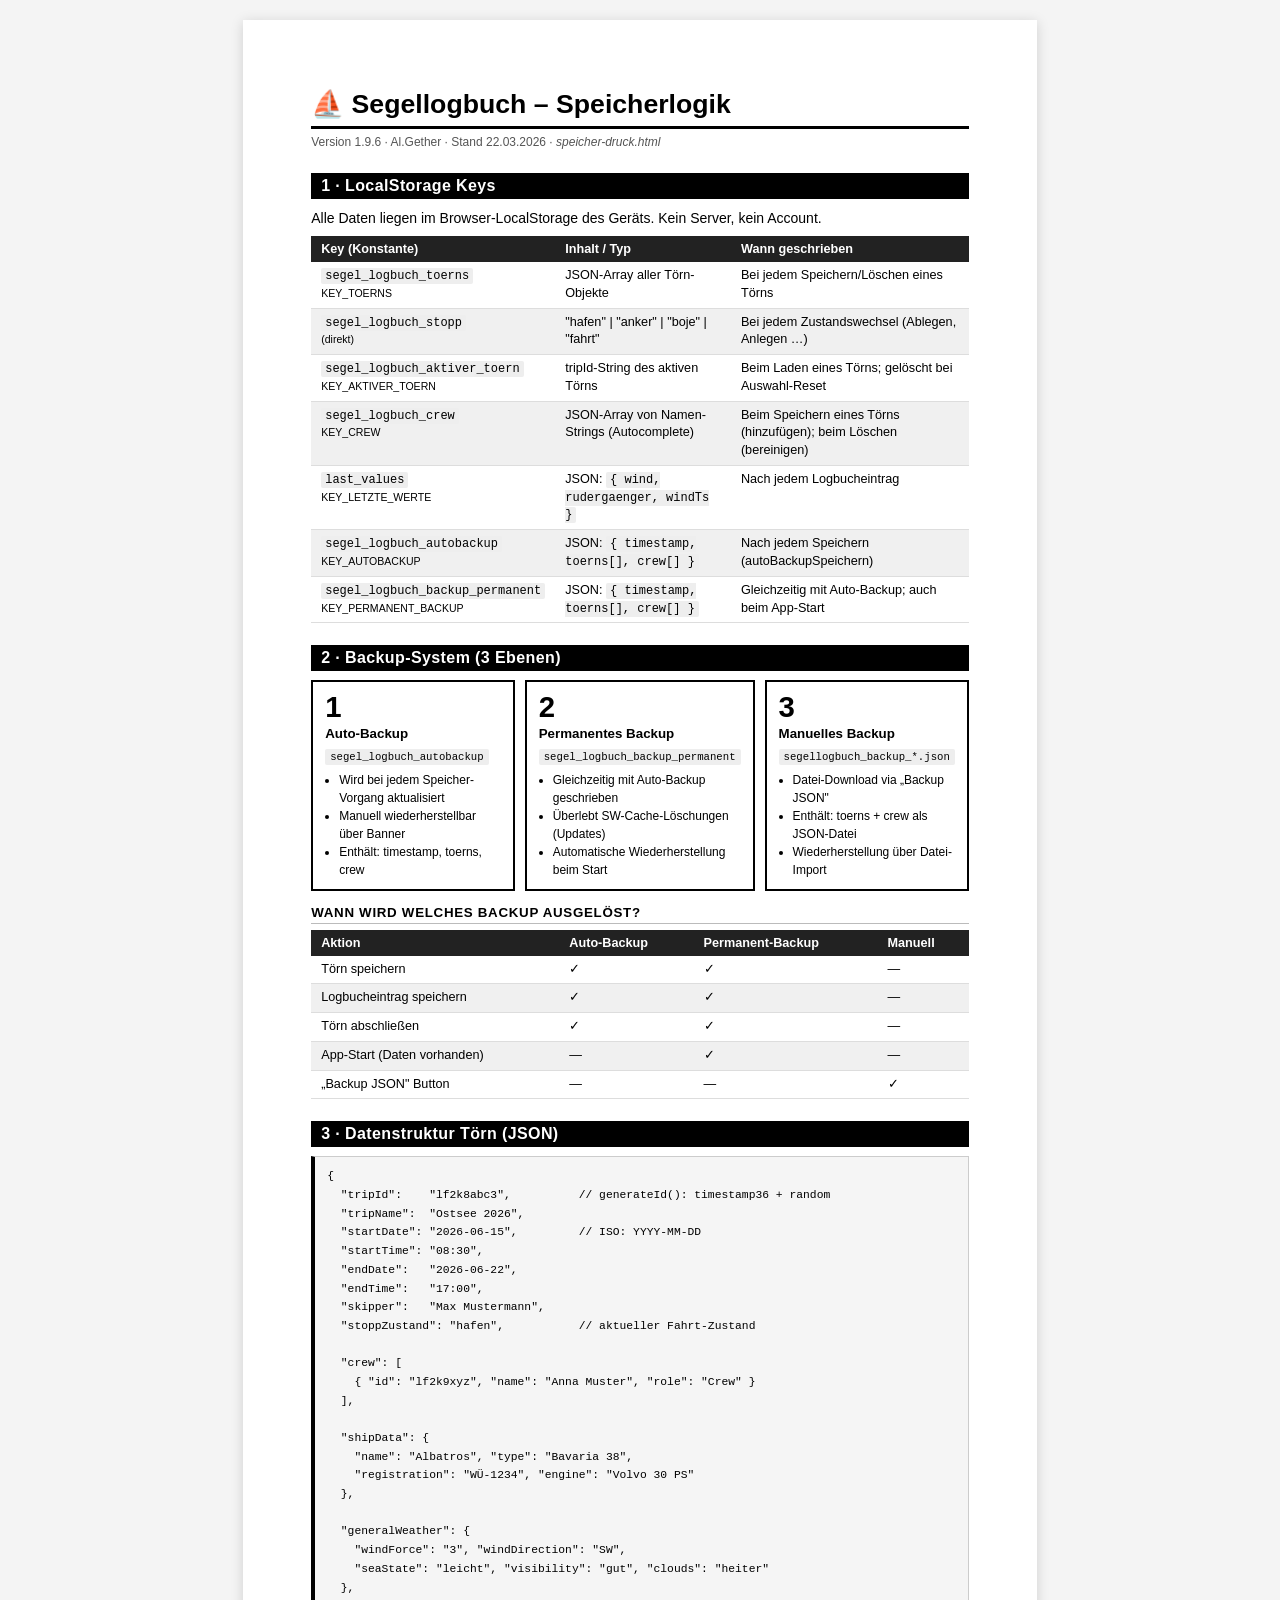
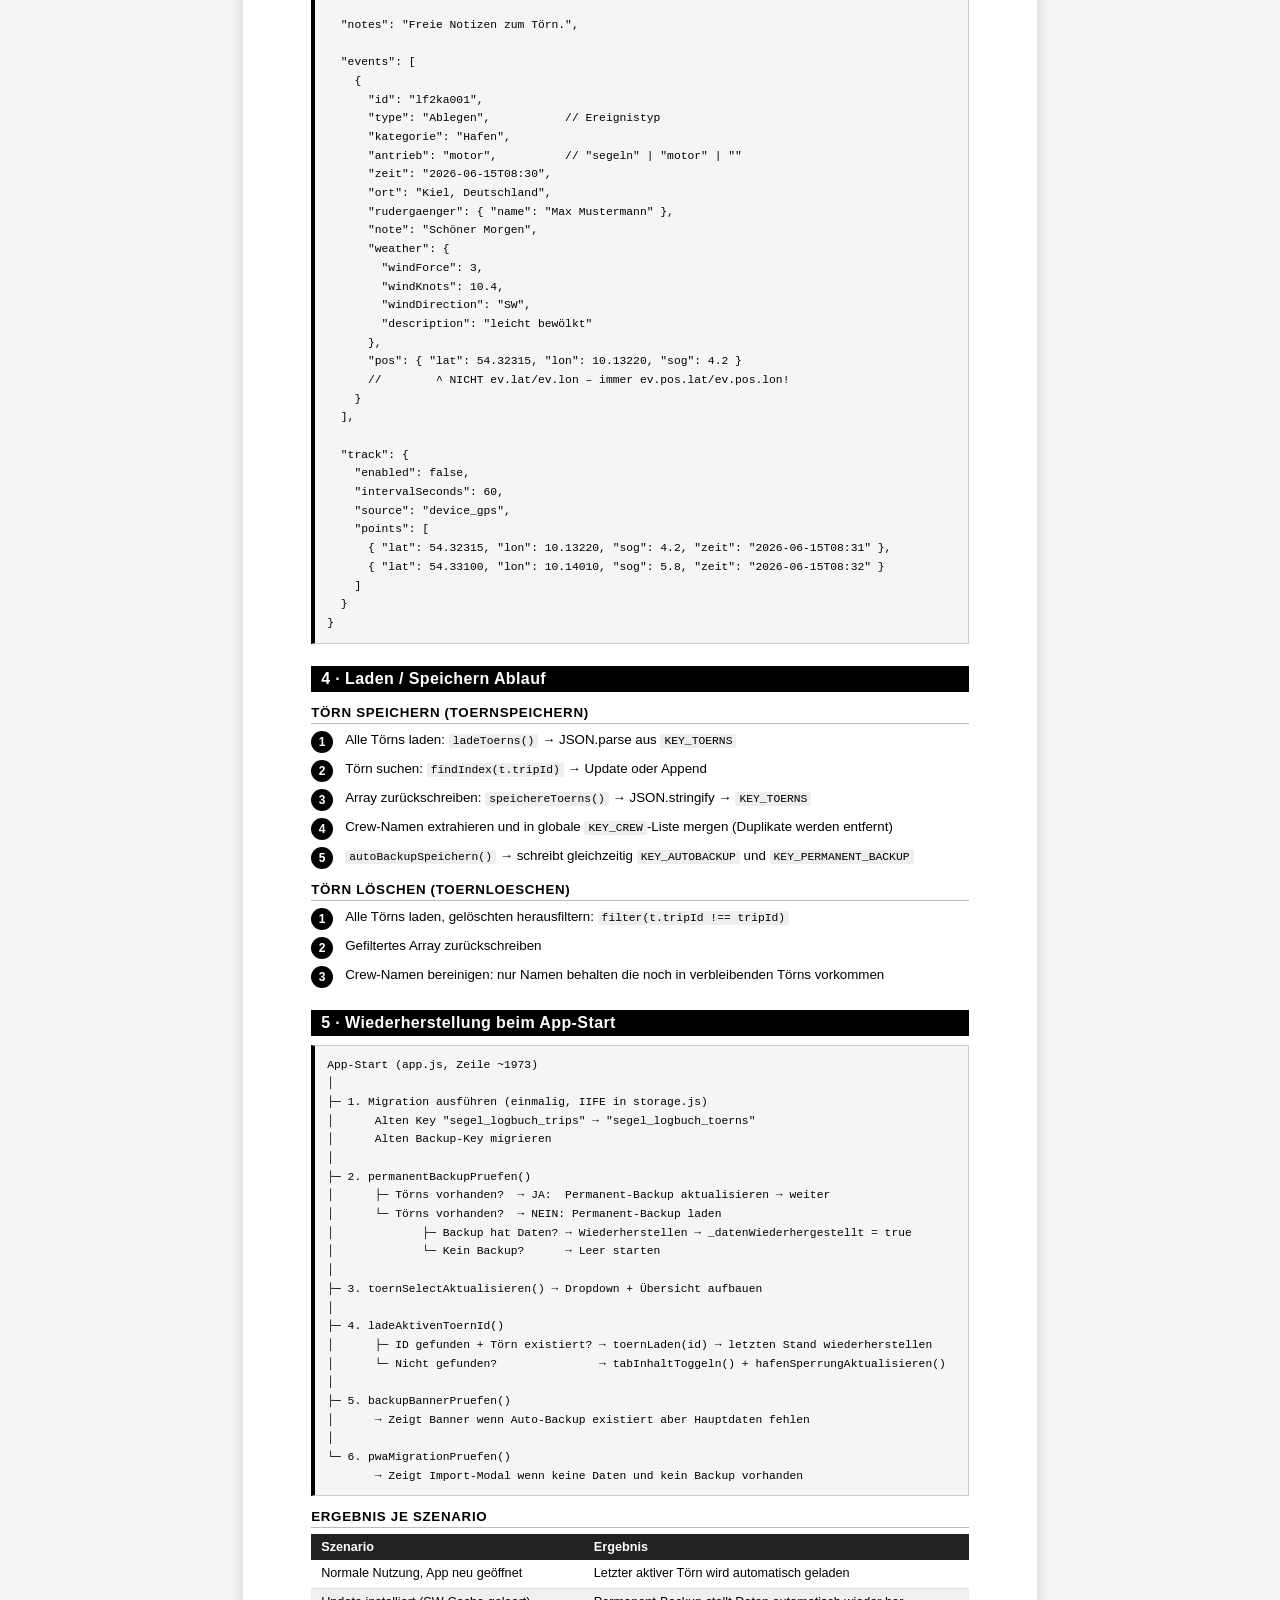
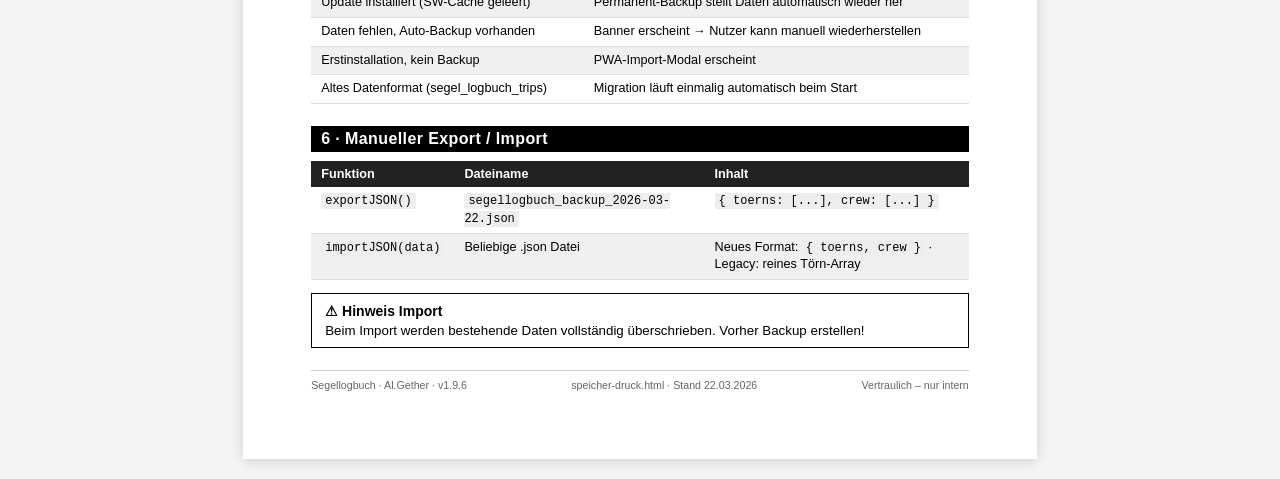
<file: speicher-druck.html>
<!DOCTYPE html>
<html lang="de">
<head>
<meta charset="UTF-8">
<title>Segellogbuch – Speicherlogik</title>
<style>
*, *::before, *::after { box-sizing: border-box; margin: 0; padding: 0; }

body {
    font-family: "Helvetica Neue", Arial, sans-serif;
    font-size: 11pt;
    color: #000;
    background: #f4f4f4;
    padding: 20px;
}

.page {
    background: #fff;
    max-width: 210mm;
    margin: 0 auto;
    padding: 18mm 18mm 18mm 18mm;
    box-shadow: 0 2px 12px rgba(0,0,0,.15);
}

h1 {
    font-size: 20pt;
    font-weight: 900;
    border-bottom: 3px solid #000;
    padding-bottom: 6px;
    margin-bottom: 4px;
}

.subtitle {
    font-size: 9pt;
    color: #555;
    margin-bottom: 22px;
}

h2 {
    font-size: 12pt;
    font-weight: 800;
    margin-top: 22px;
    margin-bottom: 9px;
    padding: 4px 10px;
    background: #000;
    color: #fff;
    letter-spacing: 0.4px;
}

h3 {
    font-size: 10pt;
    font-weight: 700;
    margin-top: 13px;
    margin-bottom: 6px;
    text-transform: uppercase;
    letter-spacing: 0.7px;
    border-bottom: 1px solid #bbb;
    padding-bottom: 3px;
}

p { margin-bottom: 7px; line-height: 1.5; font-size: 10.5pt; }

/* Tabellen */
table {
    width: 100%;
    border-collapse: collapse;
    margin-bottom: 13px;
    font-size: 9.5pt;
}
thead tr {
    background: #222;
    color: #fff;
    -webkit-print-color-adjust: exact;
    print-color-adjust: exact;
}
thead th {
    padding: 6px 10px;
    text-align: left;
    font-weight: 700;
}
tbody tr:nth-child(even) {
    background: #f0f0f0;
    -webkit-print-color-adjust: exact;
    print-color-adjust: exact;
}
tbody td {
    padding: 5px 10px;
    border-bottom: 1px solid #ddd;
    vertical-align: top;
    line-height: 1.4;
}

/* Code */
code {
    font-family: "Courier New", monospace;
    font-size: 9pt;
    background: #eee;
    padding: 1px 4px;
    border-radius: 2px;
}

.code-block {
    font-family: "Courier New", monospace;
    font-size: 8.5pt;
    background: #f5f5f5;
    border: 1px solid #ccc;
    border-left: 4px solid #000;
    padding: 10px 12px;
    margin-bottom: 12px;
    white-space: pre;
    line-height: 1.65;
}

/* Infoboxen */
.info-box {
    border: 1.5px solid #000;
    padding: 9px 13px;
    margin-bottom: 12px;
    font-size: 10pt;
}
.info-box strong { display: block; margin-bottom: 4px; font-size: 10.5pt; }

/* Ablauf-Schritte */
.steps { margin-bottom: 12px; }
.step {
    display: flex;
    gap: 12px;
    margin-bottom: 6px;
    font-size: 10pt;
    align-items: flex-start;
}
.step-nr {
    background: #000;
    color: #fff;
    font-weight: 900;
    font-size: 9pt;
    min-width: 22px;
    height: 22px;
    border-radius: 50%;
    display: flex;
    align-items: center;
    justify-content: center;
    flex-shrink: 0;
    margin-top: 1px;
    -webkit-print-color-adjust: exact;
    print-color-adjust: exact;
}
.step-text { line-height: 1.45; }
.step-text code { font-size: 8.5pt; }

/* Backup-Ebenen */
.backup-grid {
    display: grid;
    grid-template-columns: 1fr 1fr 1fr;
    gap: 10px;
    margin-bottom: 14px;
}
.backup-card {
    border: 2px solid #000;
    padding: 10px 12px;
}
.backup-card .bc-nr {
    font-size: 22pt;
    font-weight: 900;
    line-height: 1;
    margin-bottom: 4px;
}
.backup-card .bc-titel {
    font-weight: 800;
    font-size: 10pt;
    margin-bottom: 6px;
}
.backup-card .bc-key {
    font-family: "Courier New", monospace;
    font-size: 8pt;
    background: #eee;
    padding: 2px 5px;
    display: inline-block;
    margin-bottom: 6px;
    border-radius: 2px;
}
.backup-card ul {
    font-size: 9pt;
    padding-left: 14px;
    line-height: 1.5;
}

.footer {
    margin-top: 22px;
    padding-top: 8px;
    border-top: 1px solid #ccc;
    font-size: 8pt;
    color: #666;
    display: flex;
    justify-content: space-between;
}

@media print {
    body { background: #fff; padding: 0; }
    .page { box-shadow: none; padding: 12mm 14mm; max-width: 100%; }
    h2 { background: #000 !important; color: #fff !important; }
    thead tr { background: #000 !important; color: #fff !important; }
    tbody tr:nth-child(even) { background: #efefef !important; }
    .step-nr { background: #000 !important; color: #fff !important; }
    table, .backup-card, .info-box { page-break-inside: avoid; }
    h2, h3 { page-break-after: avoid; }
    @page { size: A4 portrait; margin: 12mm 13mm 14mm 13mm; }
}
</style>
</head>
<body>
<div class="page">

    <h1>⛵ Segellogbuch – Speicherlogik</h1>
    <p class="subtitle">Version 1.9.6 · Al.Gether · Stand 22.03.2026 · <em>speicher-druck.html</em></p>

    <!-- ═══ 1. LOCALSTORAGE KEYS ══════════════════════════════════ -->
    <h2>1 · LocalStorage Keys</h2>
    <p>Alle Daten liegen im Browser-LocalStorage des Geräts. Kein Server, kein Account.</p>
    <table>
        <thead>
            <tr><th>Key (Konstante)</th><th>Inhalt / Typ</th><th>Wann geschrieben</th></tr>
        </thead>
        <tbody>
            <tr>
                <td><code>segel_logbuch_toerns</code><br><small>KEY_TOERNS</small></td>
                <td>JSON-Array aller Törn-Objekte</td>
                <td>Bei jedem Speichern/Löschen eines Törns</td>
            </tr>
            <tr>
                <td><code>segel_logbuch_stopp</code><br><small>(direkt)</small></td>
                <td>"hafen" | "anker" | "boje" | "fahrt"</td>
                <td>Bei jedem Zustandswechsel (Ablegen, Anlegen …)</td>
            </tr>
            <tr>
                <td><code>segel_logbuch_aktiver_toern</code><br><small>KEY_AKTIVER_TOERN</small></td>
                <td>tripId-String des aktiven Törns</td>
                <td>Beim Laden eines Törns; gelöscht bei Auswahl-Reset</td>
            </tr>
            <tr>
                <td><code>segel_logbuch_crew</code><br><small>KEY_CREW</small></td>
                <td>JSON-Array von Namen-Strings (Autocomplete)</td>
                <td>Beim Speichern eines Törns (hinzufügen); beim Löschen (bereinigen)</td>
            </tr>
            <tr>
                <td><code>last_values</code><br><small>KEY_LETZTE_WERTE</small></td>
                <td>JSON: <code>{ wind, rudergaenger, windTs }</code></td>
                <td>Nach jedem Logbucheintrag</td>
            </tr>
            <tr>
                <td><code>segel_logbuch_autobackup</code><br><small>KEY_AUTOBACKUP</small></td>
                <td>JSON: <code>{ timestamp, toerns[], crew[] }</code></td>
                <td>Nach jedem Speichern (autoBackupSpeichern)</td>
            </tr>
            <tr>
                <td><code>segel_logbuch_backup_permanent</code><br><small>KEY_PERMANENT_BACKUP</small></td>
                <td>JSON: <code>{ timestamp, toerns[], crew[] }</code></td>
                <td>Gleichzeitig mit Auto-Backup; auch beim App-Start</td>
            </tr>
        </tbody>
    </table>

    <!-- ═══ 2. BACKUP-SYSTEM ══════════════════════════════════════ -->
    <h2>2 · Backup-System (3 Ebenen)</h2>

    <div class="backup-grid">
        <div class="backup-card">
            <div class="bc-nr">1</div>
            <div class="bc-titel">Auto-Backup</div>
            <div class="bc-key">segel_logbuch_autobackup</div>
            <ul>
                <li>Wird bei jedem Speicher-Vorgang aktualisiert</li>
                <li>Manuell wiederherstellbar über Banner</li>
                <li>Enthält: timestamp, toerns, crew</li>
            </ul>
        </div>
        <div class="backup-card">
            <div class="bc-nr">2</div>
            <div class="bc-titel">Permanentes Backup</div>
            <div class="bc-key">segel_logbuch_backup_permanent</div>
            <ul>
                <li>Gleichzeitig mit Auto-Backup geschrieben</li>
                <li>Überlebt SW-Cache-Löschungen (Updates)</li>
                <li>Automatische Wiederherstellung beim Start</li>
            </ul>
        </div>
        <div class="backup-card">
            <div class="bc-nr">3</div>
            <div class="bc-titel">Manuelles Backup</div>
            <div class="bc-key">segellogbuch_backup_*.json</div>
            <ul>
                <li>Datei-Download via „Backup JSON"</li>
                <li>Enthält: toerns + crew als JSON-Datei</li>
                <li>Wiederherstellung über Datei-Import</li>
            </ul>
        </div>
    </div>

    <h3>Wann wird welches Backup ausgelöst?</h3>
    <table>
        <thead>
            <tr><th>Aktion</th><th>Auto-Backup</th><th>Permanent-Backup</th><th>Manuell</th></tr>
        </thead>
        <tbody>
            <tr><td>Törn speichern</td><td>✓</td><td>✓</td><td>—</td></tr>
            <tr><td>Logbucheintrag speichern</td><td>✓</td><td>✓</td><td>—</td></tr>
            <tr><td>Törn abschließen</td><td>✓</td><td>✓</td><td>—</td></tr>
            <tr><td>App-Start (Daten vorhanden)</td><td>—</td><td>✓</td><td>—</td></tr>
            <tr><td>„Backup JSON" Button</td><td>—</td><td>—</td><td>✓</td></tr>
        </tbody>
    </table>

    <!-- ═══ 3. DATENSTRUKTUR TÖRN ═════════════════════════════════ -->
    <h2>3 · Datenstruktur Törn (JSON)</h2>
<div class="code-block">{
  "tripId":    "lf2k8abc3",          // generateId(): timestamp36 + random
  "tripName":  "Ostsee 2026",
  "startDate": "2026-06-15",         // ISO: YYYY-MM-DD
  "startTime": "08:30",
  "endDate":   "2026-06-22",
  "endTime":   "17:00",
  "skipper":   "Max Mustermann",
  "stoppZustand": "hafen",           // aktueller Fahrt-Zustand

  "crew": [
    { "id": "lf2k9xyz", "name": "Anna Muster", "role": "Crew" }
  ],

  "shipData": {
    "name": "Albatros", "type": "Bavaria 38",
    "registration": "WÜ-1234", "engine": "Volvo 30 PS"
  },

  "generalWeather": {
    "windForce": "3", "windDirection": "SW",
    "seaState": "leicht", "visibility": "gut", "clouds": "heiter"
  },

  "notes": "Freie Notizen zum Törn.",

  "events": [
    {
      "id": "lf2ka001",
      "type": "Ablegen",           // Ereignistyp
      "kategorie": "Hafen",
      "antrieb": "motor",          // "segeln" | "motor" | ""
      "zeit": "2026-06-15T08:30",
      "ort": "Kiel, Deutschland",
      "rudergaenger": { "name": "Max Mustermann" },
      "note": "Schöner Morgen",
      "weather": {
        "windForce": 3,
        "windKnots": 10.4,
        "windDirection": "SW",
        "description": "leicht bewölkt"
      },
      "pos": { "lat": 54.32315, "lon": 10.13220, "sog": 4.2 }
      //        ^ NICHT ev.lat/ev.lon – immer ev.pos.lat/ev.pos.lon!
    }
  ],

  "track": {
    "enabled": false,
    "intervalSeconds": 60,
    "source": "device_gps",
    "points": [
      { "lat": 54.32315, "lon": 10.13220, "sog": 4.2, "zeit": "2026-06-15T08:31" },
      { "lat": 54.33100, "lon": 10.14010, "sog": 5.8, "zeit": "2026-06-15T08:32" }
    ]
  }
}</div>

    <!-- ═══ 4. LADEN/SPEICHERN ABLAUF ═════════════════════════════ -->
    <h2>4 · Laden / Speichern Ablauf</h2>

    <h3>Törn speichern (toernSpeichern)</h3>
    <div class="steps">
        <div class="step"><div class="step-nr">1</div><div class="step-text">Alle Törns laden: <code>ladeToerns()</code> → JSON.parse aus <code>KEY_TOERNS</code></div></div>
        <div class="step"><div class="step-nr">2</div><div class="step-text">Törn suchen: <code>findIndex(t.tripId)</code> → Update oder Append</div></div>
        <div class="step"><div class="step-nr">3</div><div class="step-text">Array zurückschreiben: <code>speichereToerns()</code> → JSON.stringify → <code>KEY_TOERNS</code></div></div>
        <div class="step"><div class="step-nr">4</div><div class="step-text">Crew-Namen extrahieren und in globale <code>KEY_CREW</code>-Liste mergen (Duplikate werden entfernt)</div></div>
        <div class="step"><div class="step-nr">5</div><div class="step-text"><code>autoBackupSpeichern()</code> → schreibt gleichzeitig <code>KEY_AUTOBACKUP</code> und <code>KEY_PERMANENT_BACKUP</code></div></div>
    </div>

    <h3>Törn löschen (toernLoeschen)</h3>
    <div class="steps">
        <div class="step"><div class="step-nr">1</div><div class="step-text">Alle Törns laden, gelöschten herausfiltern: <code>filter(t.tripId !== tripId)</code></div></div>
        <div class="step"><div class="step-nr">2</div><div class="step-text">Gefiltertes Array zurückschreiben</div></div>
        <div class="step"><div class="step-nr">3</div><div class="step-text">Crew-Namen bereinigen: nur Namen behalten die noch in verbleibenden Törns vorkommen</div></div>
    </div>

    <!-- ═══ 5. WIEDERHERSTELLUNG BEIM START ═══════════════════════ -->
    <h2>5 · Wiederherstellung beim App-Start</h2>

    <div class="code-block">App-Start (app.js, Zeile ~1973)
│
├─ 1. Migration ausführen (einmalig, IIFE in storage.js)
│      Alten Key "segel_logbuch_trips" → "segel_logbuch_toerns"
│      Alten Backup-Key migrieren
│
├─ 2. permanentBackupPruefen()
│      ├─ Törns vorhanden?  → JA:  Permanent-Backup aktualisieren → weiter
│      └─ Törns vorhanden?  → NEIN: Permanent-Backup laden
│             ├─ Backup hat Daten? → Wiederherstellen → _datenWiederhergestellt = true
│             └─ Kein Backup?      → Leer starten
│
├─ 3. toernSelectAktualisieren() → Dropdown + Übersicht aufbauen
│
├─ 4. ladeAktivenToernId()
│      ├─ ID gefunden + Törn existiert? → toernLaden(id) → letzten Stand wiederherstellen
│      └─ Nicht gefunden?               → tabInhaltToggeln() + hafenSperrungAktualisieren()
│
├─ 5. backupBannerPruefen()
│      → Zeigt Banner wenn Auto-Backup existiert aber Hauptdaten fehlen
│
└─ 6. pwaMigrationPruefen()
       → Zeigt Import-Modal wenn keine Daten und kein Backup vorhanden</div>

    <h3>Ergebnis je Szenario</h3>
    <table>
        <thead>
            <tr><th>Szenario</th><th>Ergebnis</th></tr>
        </thead>
        <tbody>
            <tr><td>Normale Nutzung, App neu geöffnet</td><td>Letzter aktiver Törn wird automatisch geladen</td></tr>
            <tr><td>Update installiert (SW-Cache geleert)</td><td>Permanent-Backup stellt Daten automatisch wieder her</td></tr>
            <tr><td>Daten fehlen, Auto-Backup vorhanden</td><td>Banner erscheint → Nutzer kann manuell wiederherstellen</td></tr>
            <tr><td>Erstinstallation, kein Backup</td><td>PWA-Import-Modal erscheint</td></tr>
            <tr><td>Altes Datenformat (segel_logbuch_trips)</td><td>Migration läuft einmalig automatisch beim Start</td></tr>
        </tbody>
    </table>

    <!-- ═══ 6. EXPORT / IMPORT ════════════════════════════════════ -->
    <h2>6 · Manueller Export / Import</h2>
    <table>
        <thead>
            <tr><th>Funktion</th><th>Dateiname</th><th>Inhalt</th></tr>
        </thead>
        <tbody>
            <tr>
                <td><code>exportJSON()</code></td>
                <td><code>segellogbuch_backup_2026-03-22.json</code></td>
                <td><code>{ toerns: [...], crew: [...] }</code></td>
            </tr>
            <tr>
                <td><code>importJSON(data)</code></td>
                <td>Beliebige .json Datei</td>
                <td>Neues Format: <code>{ toerns, crew }</code> · Legacy: reines Törn-Array</td>
            </tr>
        </tbody>
    </table>
    <div class="info-box">
        <strong>⚠ Hinweis Import</strong>
        Beim Import werden bestehende Daten vollständig überschrieben. Vorher Backup erstellen!
    </div>

    <div class="footer">
        <span>Segellogbuch · Al.Gether · v1.9.6</span>
        <span>speicher-druck.html · Stand 22.03.2026</span>
        <span>Vertraulich – nur intern</span>
    </div>

</div>
</body>
</html>
</file>
<file: dev/style.css>
/* ======================
   STYLE.CSS – Segellogbuch
====================== */

*, *::before, *::after { box-sizing: border-box; margin: 0; padding: 0; }
[hidden] { display: none !important; }

body {
    font-family: -apple-system, BlinkMacSystemFont, "Segoe UI", sans-serif;
    background: #f4f6f9;
    color: #1e293b;
    min-height: 100vh;
    padding: 16px;
    position: relative;
    overscroll-behavior: none;
}

.app {
    max-width: 680px;
    margin: 0 auto;
    padding-bottom: 110px;
}

/* --- Header ----------------------------------------------------- */

header {
    background: linear-gradient(135deg, #1a3a5c 0%, #2d6a9f 100%);
    color: #fff;
    border-radius: 16px;
    padding: 18px 20px 14px;
    margin-bottom: 16px;
    box-shadow: 0 4px 16px rgba(26,58,92,0.25);
    position: sticky;
    top: 0;
    z-index: 60;
}

.header-content {
    display: flex;
    align-items: center;
    gap: 10px;
}

.header-titel {
    flex: 1;
    text-align: center;
}

header h1 {
    font-size: 22px;
    font-weight: 800;
    letter-spacing: -0.3px;
}

header p {
    font-size: 0.95rem;
    opacity: 1;
    margin-top: 3px;
    font-weight: 500;
    color: white;
}

.btn-hamburger {
    background: rgba(255,255,255,0.15);
    backdrop-filter: blur(8px);
    -webkit-backdrop-filter: blur(8px);
    border: 1px solid rgba(255,255,255,0.2);
    color: #fff;
    font-size: 22px;
    line-height: 1;
    width: 44px;
    height: 44px;
    border-radius: 14px;
    cursor: pointer;
    flex-shrink: 0;
    display: flex;
    align-items: center;
    justify-content: center;
    transition: background 0.15s;
}
.btn-hamburger:active { background: rgba(255,255,255,0.3); }

/* --- Sidebar ---------------------------------------------------- */

.sidebar-overlay {
    display: none;
    position: fixed;
    inset: 0;
    background: rgba(15,23,42,0.5);
    z-index: 300;
    cursor: pointer;
    -webkit-tap-highlight-color: transparent;
}

.sidebar-overlay.sidebar-open { display: block; }

.sidebar {
    position: fixed;
    top: 0;
    left: 0;
    bottom: 0;
    width: 260px;
    max-width: 80vw;
    background: #fff;
    z-index: 400;
    display: flex;
    flex-direction: column;
    transform: translateX(-100%);
    transition: transform 0.25s ease;
    box-shadow: 4px 0 24px rgba(0,0,0,0.15);
}

.sidebar.sidebar-open { transform: translateX(0); }

.sidebar-top {
    display: flex;
    align-items: center;
    justify-content: space-between;
    padding: 18px 16px 14px;
    background: linear-gradient(135deg, #1a3a5c 0%, #2d6a9f 100%);
    color: #fff;
}

.sidebar-titel {
    font-size: 17px;
    font-weight: 800;
}

.btn-sidebar-close {
    background: rgba(255,255,255,0.15);
    border: none;
    color: #fff;
    font-size: 18px;
    width: 36px;
    height: 36px;
    border-radius: 8px;
    cursor: pointer;
    display: flex;
    align-items: center;
    justify-content: center;
}
.btn-sidebar-close:active { background: rgba(255,255,255,0.3); }

.sidebar-nav {
    display: flex;
    flex-direction: column;
    padding: 12px 0;
    flex: 1;
}

.sidebar-btn {
    display: flex;
    align-items: center;
    gap: 12px;
    padding: 16px 20px;
    background: none;
    border: none;
    border-radius: 0;
    font-size: 16px;
    font-weight: 600;
    color: #334155;
    cursor: pointer;
    text-align: left;
    transition: background 0.12s;
    border-left: 3px solid transparent;
}

.sidebar-btn:active { background: #f1f5f9; }

.sidebar-btn.sidebar-aktiv {
    color: #1a3a5c;
    background: #eff6ff;
    border-left-color: #1a3a5c;
    font-weight: 700;
}

/* --- Sidebar Settings ------------------------------------------- */
/* --- Einstellungs-Seite ----------------------------------------- */
.seite-header {
    display: flex;
    align-items: center;
    gap: 12px;
    padding: 12px 16px 0;
}
.btn-zurueck {
    background: none;
    border: none;
    font-size: 15px;
    font-weight: 600;
    color: #1a3a5c;
    cursor: pointer;
    padding: 6px 0;
}
.seite-titel {
    font-size: 18px;
    font-weight: 700;
    color: #1a3a5c;
    margin: 0;
}
.einstellungen-card {
    margin: 12px 16px;
}
.einstellungen-gruppe-titel {
    font-size: 14px;
    font-weight: 700;
    color: #64748b;
    margin: 0 0 12px;
    text-transform: uppercase;
    letter-spacing: 0.04em;
}
.einstellung-zeile {
    display: flex;
    align-items: center;
    justify-content: space-between;
    gap: 12px;
    padding: 4px 0;
}
.einstellung-label {
    font-size: 15px;
    font-weight: 600;
    color: #1e293b;
}
.einstellung-select {
    padding: 8px 12px;
    border-radius: 10px;
    border: 1.5px solid #cbd5e1;
    background: #f8fafc;
    font-size: 14px;
    font-weight: 600;
    color: #1a3a5c;
    cursor: pointer;
    min-width: 160px;
}
.einstellung-select:focus { outline: none; border-color: #1a3a5c; }

/* --- Törnauswahl ------------------------------------------------ */

.toern-bar {
    display: flex;
    gap: 8px;
    margin-bottom: 16px;
    align-items: center;
}

.toern-bar select {
    flex: 1;
    padding: 10px 12px;
    border-radius: 10px;
    border: 1px solid #cbd5e1;
    font-size: 16px;
    background: #fff;
    color: #1e293b;
}

/* --- Buttons ---------------------------------------------------- */

button {
    cursor: pointer;
    font-family: inherit;
    font-weight: 700;
    border: none;
    border-radius: 16px;
    padding: 10px 16px;
    font-size: 14px;
    transition: opacity 0.15s, box-shadow 0.15s;
}

button:active { opacity: 0.75; }

.btn-primary {
    background: linear-gradient(135deg, #1a3a5c 0%, #2d6a9f 100%);
    color: #fff;
    box-shadow: 0 2px 8px rgba(26,58,92,0.25);
}

.btn-danger {
    background: #dc2626;
    color: #fff;
}

.btn-secondary {
    background: #e2e8f0;
    color: #334155;
}

.btn-save {
    width: 100%;
    background: linear-gradient(135deg, #059669 0%, #10b981 100%);
    color: #fff;
    font-size: 16px;
    padding: 13px;
    border-radius: 16px;
    margin-top: 8px;
    box-shadow: 0 2px 8px rgba(5,150,105,0.25);
}

.btn-abschliessen {
    width: 100%;
    background: linear-gradient(135deg, #e8841a 0%, #f59e0b 100%);
    color: #fff;
    font-size: 15px;
    font-weight: 700;
    padding: 12px;
    border-radius: 16px;
    margin-top: 8px;
    border: none;
    cursor: pointer;
    box-shadow: 0 2px 8px rgba(232,132,26,0.3);
}

.btn-abschliessen:active { opacity: 0.85; }

.btn-export {
    width: 100%;
    background: #e2e8f0;
    color: #334155;
    font-size: 14px;
    padding: 11px;
    border-radius: 12px;
    margin-top: 6px;
}

/* --- Tab-Navigation --------------------------------------------- */

.tab-nav {
    display: flex;
    gap: 4px;
    background: #dde3ec;
    border-radius: 14px;
    padding: 4px;
    margin-bottom: 16px;
    position: sticky;
    top: 0;
    z-index: 50;
}

.tab-btn {
    flex: 1;
    background: transparent;
    color: #64748b;
    font-size: 13px;
    font-weight: 600;
    min-height: 52px;
    padding: 10px 2px;
    border-radius: 10px;
    border: none;
    cursor: pointer;
    transition: background 0.15s, color 0.15s;
    white-space: nowrap;
}

.tab-btn:active { background: rgba(0,0,0,0.07); }

.tab-btn.tab-aktiv {
    background: linear-gradient(135deg, #1a3a5c 0%, #2d6a9f 100%);
    color: #fff;
    font-weight: 700;
    box-shadow: 0 2px 8px rgba(26,58,92,0.35);
}

.tab-panel  { display: block; }
.tab-hidden { display: none !important; }

/* --- Tab-Leer-Meldung ------------------------------------------- */

.tab-leer {
    padding: 40px 16px;
    text-align: center;
    color: #94a3b8;
    font-size: 14px;
}

/* --- Detaillierter Eintrag Button ------------------------------- */

.eintrag-aktionen-zeile {
    display: flex;
    gap: 8px;
    margin-top: 4px;
}

.btn-detail-eintrag {
    flex: 1;
    padding: 11px 8px;
    border-radius: 10px;
    background: #f1f5f9;
    color: #475569;
    font-size: 11px;
    font-weight: 600;
    border: 1.5px dashed #cbd5e1;
    cursor: pointer;
    transition: background 0.15s;
}

.btn-detail-eintrag:active { background: #e2e8f0; }

.btn-notiz-manoever {
    flex: 1;
    padding: 11px 8px;
    border-radius: 10px;
    background: #f1f5f9;
    color: #475569;
    font-size: 11px;
    font-weight: 600;
    border: 1.5px dashed #cbd5e1;
    cursor: pointer;
    transition: background 0.15s, color 0.15s, border-color 0.15s;
}

.btn-notiz-manoever:active { background: #e2e8f0; }

@keyframes notiz-hinweis-blink {
    0%, 100% { background: #f1f5f9; color: #475569; border-color: #cbd5e1; }
    50%       { background: #e8841a; color: #fff;    border-color: #e8841a; }
}
.btn-notiz-blinkt {
    animation: notiz-hinweis-blink 1s ease-in-out 5;
}

/* --- Log Vorschau (letzte 3 Einträge) --------------------------- */

.log-vorschau {
    margin-top: 8px;
    border-top: 1px solid #e2e8f0;
    padding-top: 6px;
    display: flex;
    flex-direction: column;
    gap: 3px;
}
.log-vorschau-zeile {
    display: flex;
    align-items: center;
    gap: 8px;
    padding: 3px 2px;
    font-size: 12px;
    color: #64748b;
}
.log-vorschau-zeit {
    font-variant-numeric: tabular-nums;
    color: #94a3b8;
    min-width: 36px;
}
.log-vorschau-info {
    flex: 1;
    overflow: hidden;
    white-space: nowrap;
    text-overflow: ellipsis;
}

/* --- Log Modal -------------------------------------------------- */

.log-modal-box {
    text-align: left;
    width: 100%;
    max-width: 440px;
    max-height: 90vh;
    overflow-y: auto;
}

.log-modal-box h2 { text-align: left; margin-bottom: 14px; }

.log-modal-felder {
    display: flex;
    flex-direction: column;
    gap: 10px;
    margin-bottom: 14px;
}

.log-modal-btns {
    display: flex;
    flex-direction: column;
    gap: 8px;
}

.btn-primary {
    padding: 12px;
    border-radius: 16px;
    background: linear-gradient(135deg, #1a3a5c 0%, #2d6a9f 100%);
    color: #fff;
    font-size: 15px;
    font-weight: 700;
    border: none;
    cursor: pointer;
    width: 100%;
    box-shadow: 0 2px 8px rgba(26,58,92,0.25);
}

.btn-primary:active { opacity: 0.85; }

/* --- Schnellbuttons Grid ---------------------------------------- */

/* --- Logbuch Lade-Status (GPS-Spinner) ------------------------- */

.log-lade-status {
    display: flex;
    justify-content: center;
    align-items: center;
    margin-top: 10px;
    height: 28px;
}
.log-lade-status::after {
    content: "";
    width: 20px;
    height: 20px;
    border: 2.5px solid #e2e8f0;
    border-top-color: #3b82f6;
    border-radius: 50%;
    animation: gps-spinner 0.75s linear infinite;
}
@keyframes gps-spinner {
    to { transform: rotate(360deg); }
}

/* --- Logbuch-Statusleiste --------------------------------------- */

.logbuch-status {
    display: flex;
    align-items: center;
    gap: 8px;
    background: #fff;
    border: 1px solid #e2e8f0;
    border-radius: 14px;
    padding: 10px 14px;
    margin-top: 10px;
    margin-bottom: 0;
    font-size: 12px;
    font-weight: 600;
    color: #334155;
    flex-wrap: wrap;
    box-shadow: 0 1px 6px rgba(0,0,0,0.06);
}

.letzte-trackpunkte {
    display: flex;
    flex-direction: column;
    gap: 3px;
    background: #fff;
    border: 1px solid #e2e8f0;
    border-radius: 14px;
    padding: 8px 14px;
    margin-top: 6px;
    font-size: 11px;
    font-weight: 600;
    color: #64748b;
    box-shadow: 0 1px 6px rgba(0,0,0,0.06);
}

.ltp-zeile {
    font-family: monospace;
    letter-spacing: 0.02em;
}

.ls-sep {
    color: #cbd5e1;
    font-weight: 400;
}

#ls-modus { flex-shrink: 0; font-weight: 700; color: #1a3a5c; }

#ls-seit { flex-shrink: 0; color: #e8841a; font-weight: 700; }

.ls-ruder-select {
    border: none;
    background: transparent;
    color: #0c4a6e;
    font-size: 13px;
    font-weight: 700;
    cursor: pointer;
    padding: 0;
    max-width: 160px;
    text-decoration: underline dotted #7dd3fc;
    text-underline-offset: 3px;
}

/* --- Hafen-Manöver (Start / Stopp Bars) ------------------------- */

.hafenmanover-bar {
    display: grid;
    grid-template-columns: repeat(3, 1fr);
    gap: 8px;
    margin-bottom: 10px;
}

.btn-hafenmanover {
    min-height: 52px;
    padding: 12px 6px;
    border-radius: 16px;
    font-size: 13px;
    font-weight: 700;
    border: none;
    cursor: pointer;
    color: #fff;
    transition: opacity 0.15s, transform 0.1s, box-shadow 0.15s;
    box-shadow: 0 3px 8px rgba(0,0,0,0.15);
}

.btn-hafenmanover:active { opacity: 0.8; transform: scale(0.97); }
.btn-hafenmanover:disabled { background: #94a3b8; opacity: 0.5; cursor: not-allowed; transform: none; }

/* Start-Buttons */
.btn-ablegen      { background: linear-gradient(135deg, #0ea5e9, #0284c7); box-shadow: 0 3px 8px rgba(14,165,233,0.3); }
.btn-anker-lichten{ background: linear-gradient(135deg, #f59e0b, #d97706); box-shadow: 0 3px 8px rgba(245,158,11,0.3); }
.btn-von-boje     { background: linear-gradient(135deg, #6366f1, #4f46e5); box-shadow: 0 3px 8px rgba(99,102,241,0.3); }

/* Stopp-Buttons */
.btn-anlegen      { background: linear-gradient(135deg, #10b981, #059669); box-shadow: 0 3px 8px rgba(16,185,129,0.3); }
.btn-ankern       { background: linear-gradient(135deg, #64748b, #475569); box-shadow: 0 3px 8px rgba(100,116,139,0.25); }
.btn-an-boje      { background: linear-gradient(135deg, #6366f1, #4f46e5); box-shadow: 0 3px 8px rgba(99,102,241,0.3); }

/* --- Zustandsbuttons -------------------------------------------- */

.zustand-bar {
    display: grid;
    grid-template-columns: 1fr 1fr;
    gap: 8px;
    margin-bottom: 10px;
}

.btn-zustand {
    display: flex;
    align-items: center;
    justify-content: center;
    gap: 7px;
    padding: 11px 10px;
    border-radius: 16px;
    background: #f1f5f9;
    color: #64748b;
    font-size: 14px;
    font-weight: 600;
    border: 2px solid transparent;
    cursor: pointer;
    transition: background 0.15s, color 0.15s, border-color 0.15s, box-shadow 0.15s;
}

.btn-zustand-aktiv {
    border-color: transparent;
    color: #fff;
    background: linear-gradient(135deg, #16a34a 0%, #22c55e 100%);
    box-shadow: 0 3px 10px rgba(22,163,74,0.35);
}

.btn-zustand[id="btn-zustand-motor"].btn-zustand-aktiv {
    border-color: transparent;
    color: #fff;
    background: linear-gradient(135deg, #e8841a 0%, #f97316 100%);
    box-shadow: 0 3px 10px rgba(232,132,26,0.35);
}

.btn-zustand:active { opacity: 0.8; }

/* Antrieb-Hinweis: oranger Rand + Pulse wenn Fahrt aber kein Antrieb gesetzt */
@keyframes antrieb-pulse {
    0%   { box-shadow: 0 0 0 0 rgba(232,132,26,0.6); }
    70%  { box-shadow: 0 0 0 8px rgba(232,132,26,0); }
    100% { box-shadow: 0 0 0 0 rgba(232,132,26,0); }
}
.btn-zustand.antrieb-hinweis {
    border-color: #e8841a;
    animation: antrieb-pulse 1.4s ease-in-out infinite;
}

/* --- Logbuch Sticky Bar (Rudergänger + Segeln/Motor) ----------- */

.logbuch-sticky {
    position: sticky;
    top: 126px;
    z-index: 40;
    background: #fff;
    border-radius: 16px;
    padding: 12px 14px 10px;
    box-shadow: 0 2px 10px rgba(0,0,0,0.07), 0 1px 3px rgba(0,0,0,0.05);
    margin-bottom: 10px;
    display: flex;
    flex-direction: column;
    gap: 8px;
}

#log-card {
    padding: 0;
}

#logbuch-daten-scroll {
    min-height: 150px;
    overflow-y: auto;
}

#log-liste-scroll,
#trackliste-scroll,
#toernuebersicht-scroll {
    min-height: 200px;
    overflow-y: auto;
}

#logbuch-karte {
    isolation: isolate;
}

.logbuch-tiefen-label {
    display: flex;
    align-items: center;
    gap: 6px;
    font-size: 13px;
    font-weight: 600;
    color: var(--text, #1e293b);
    cursor: pointer;
    padding: 4px 2px;
}

/* --- Log-Card Header (Titel + Rudergänger nebeneinander) -------- */

.log-card-header {
    display: flex;
    align-items: center;
    justify-content: space-between;
    gap: 10px;
    margin-bottom: 14px;
    padding-bottom: 8px;
    border-bottom: 1px solid #e2e8f0;
}

.log-card-header h2 {
    margin-bottom: 0;
    padding-bottom: 0;
    border-bottom: none;
    flex: 1;
}

/* --- Rudergänger-Button ----------------------------------------- */

.ruder-bar {
    position: relative;
}

.log-card-header .ruder-bar {
    margin-bottom: 0;
    flex-shrink: 0;
}

.btn-rudergaenger {
    width: 100%;
    min-height: 44px;
    padding: 14px 16px;
    border-radius: 10px;
    background: #fff;
    color: #64748b;
    font-size: 16px;
    font-weight: 500;
    border: 1px solid #cbd5e1;
    cursor: pointer;
    display: flex;
    justify-content: center;
    align-items: center;
    gap: 10px;
    text-align: center;
    box-shadow: 0 1px 3px rgba(0,0,0,0.08);
    transition: background 0.15s, color 0.15s;
    white-space: nowrap;
}

.log-card-header .btn-rudergaenger {
    width: auto;
    min-width: 90px;
}

.btn-rudergaenger:active { background: #f1f5f9; color: #1e293b; }

.ruder-dropdown {
    position: absolute;
    top: calc(100% + 4px);
    left: 0;
    right: 0;
    background: #fff;
    border: 1.5px solid #cbd5e1;
    border-radius: 10px;
    box-shadow: 0 4px 16px rgba(0,0,0,0.12);
    z-index: 100;
    overflow: hidden;
}

.ruder-option {
    display: block;
    width: 100%;
    padding: 13px 16px;
    background: none;
    border: none;
    border-bottom: 1px solid #f1f5f9;
    font-size: 15px;
    text-align: left;
    cursor: pointer;
    color: #1e293b;
}
.ruder-option:last-child { border-bottom: none; }
.ruder-option:active { background: #f0f9ff; }
.ruder-option.ruder-aktiv { font-weight: 700; color: #0369a1; background: #f0f9ff; }

.ruder-dd-leer {
    padding: 12px 16px;
    font-size: 14px;
    color: #94a3b8;
}

.schnell-grid {
    display: grid;
    grid-template-columns: repeat(3, 1fr);
    gap: 8px;
    margin-bottom: 10px;
}

.btn-schnell-card {
    display: flex;
    flex-direction: column;
    align-items: center;
    justify-content: center;
    gap: 5px;
    min-height: 72px;
    padding: 10px 6px 8px;
    border-radius: 16px;
    background: linear-gradient(145deg, #e0f2fe 0%, #bae6fd 100%);
    color: #0369a1;
    font-size: 11px;
    font-weight: 700;
    border: 1.5px solid rgba(14,165,233,0.15);
    cursor: pointer;
    transition: background 0.15s, box-shadow 0.15s;
    line-height: 1.2;
    box-shadow: 0 2px 6px rgba(14,165,233,0.12);
}

.btn-schnell-card:active { background: linear-gradient(145deg, #bae6fd 0%, #7dd3fc 100%); box-shadow: none; }

.btn-schnell-card:disabled {
    background: #f1f5f9;
    color: #94a3b8;
    cursor: not-allowed;
    opacity: 0.55;
}

.btn-weitere-card {
    background: #f1f5f9;
    color: #475569;
}

.btn-weitere-card:active { background: #e2e8f0; }

/* --- Weitere-Panel ---------------------------------------------- */

.schnell-weitere {
    background: #f1f5f9;
    border-radius: 12px;
    padding: 10px;
    margin-bottom: 10px;
    display: flex;
    flex-direction: column;
    gap: 10px;
}

.weitere-gruppe {
    display: flex;
    flex-direction: column;
    gap: 6px;
}

.weitere-label {
    font-size: 11px;
    font-weight: 700;
    color: #64748b;
    text-transform: uppercase;
    letter-spacing: 0.5px;
}

.schnell-weitere-grid {
    display: grid;
    grid-template-columns: repeat(3, 1fr);
    gap: 6px;
}

.btn-schnell-sm {
    padding: 11px 6px;
    border-radius: 8px;
    background: #fff;
    color: #334155;
    font-size: 12px;
    font-weight: 600;
    border: 1px solid #e2e8f0;
    cursor: pointer;
    transition: background 0.15s;
}

.btn-schnell-sm:active { background: #e2e8f0; }

/* --- Status Floating Button (oben rechts) ----------------------- */

.btn-fahrt-status {
    border: none;
    border-radius: 56px;
    min-width: 68px;
    padding: 10px 14px;
    font-size: 13px;
    font-weight: 900;
    letter-spacing: 1px;
    cursor: pointer;
    color: #fff;
    display: flex;
    align-items: center;
    justify-content: center;
    transition: background 0.2s, box-shadow 0.2s;
    flex-shrink: 0;
    -webkit-touch-callout: none;
    user-select: none;
    -webkit-user-select: none;
}

.btn-fahrt-stopp {
    background: #dc2626;
    box-shadow: 0 4px 16px rgba(220, 38, 38, 0.5);
}

.btn-fahrt-fahrt {
    background: #16a34a;
    box-shadow: 0 4px 16px rgba(22, 163, 74, 0.5);
}

.btn-fahrt-status:active { opacity: 0.85; }

/* --- MOB Floating Button ---------------------------------------- */

.btn-mob-float {
    background: #dc2626;
    color: #fff;
    border: none;
    border-radius: 56px;
    min-width: 56px;
    height: 56px;
    padding: 8px 14px;
    font-size: 12px;
    font-weight: 900;
    display: flex;
    flex-direction: column;
    -webkit-touch-callout: none;
    user-select: none;
    -webkit-user-select: none;
    align-items: center;
    justify-content: center;
    gap: 2px;
    box-shadow: 0 4px 20px rgba(220, 38, 38, 0.55);
    cursor: pointer;
    letter-spacing: 0.5px;
    flex-shrink: 0;
}

.btn-mob-float span { font-size: 12px; font-weight: 900; letter-spacing: 1px; }
.btn-mob-float:active { opacity: 0.85; }

/* --- Fixe Leiste unten ------------------------------------------ */

.bottom-bar {
    position: fixed;
    bottom: 0;
    left: 0;
    right: 0;
    z-index: 200;
    display: flex;
    align-items: center;
    justify-content: space-between;
    padding: 10px 16px;
    background: #fff;
    border-top: 1px solid #e2e8f0;
    box-shadow: 0 -2px 8px rgba(0,0,0,0.08);
    gap: 10px;
    -webkit-transform: translateZ(0);
}

.bottom-bar-mitte {
    position: absolute;
    left: 50%;
    transform: translateX(-50%);
    display: flex;
    flex-direction: column;
    align-items: center;
    gap: 2px;
    text-align: center;
    pointer-events: none;
}


.bottom-bar-autor {
    font-size: 10px;
    color: #94a3b8;
}

/* --- Update-Hinweis --------------------------------------------- */

.update-hinweis {
    background: #fff7ed;
    border: 1px solid #f97316;
    border-radius: 12px;
    padding: 10px 14px;
    margin-bottom: 10px;
    display: flex;
    align-items: center;
    justify-content: space-between;
    gap: 10px;
    font-size: 13px;
    font-weight: 600;
    color: #9a3412;
    flex-wrap: wrap;
}

.update-hinweis button {
    padding: 7px 12px;
    border-radius: 8px;
    background: #f97316;
    color: #fff;
    border: none;
    font-size: 13px;
    font-weight: 700;
    cursor: pointer;
    white-space: nowrap;
}

/* --- Auto-Backup-Banner ----------------------------------------- */

.backup-banner {
    background: #fefce8;
    border: 1px solid #fde047;
    border-radius: 12px;
    padding: 12px 14px;
    margin-bottom: 12px;
    display: flex;
    align-items: center;
    justify-content: space-between;
    gap: 10px;
    font-size: 13px;
    color: #713f12;
    flex-wrap: wrap;
}

.backup-banner-btns {
    display: flex;
    gap: 8px;
    flex-shrink: 0;
}

.btn-backup-restore {
    background: #059669;
    color: #fff;
    font-size: 13px;
    font-weight: 700;
    padding: 6px 14px;
    border-radius: 8px;
    border: none;
    cursor: pointer;
}

.btn-backup-ignore {
    background: transparent;
    color: #713f12;
    font-size: 16px;
    padding: 4px 8px;
    border-radius: 8px;
    border: none;
    cursor: pointer;
}

/* --- PWA-Migrations-Modal --------------------------------------- */

.modal-overlay {
    position: fixed;
    inset: 0;
    background: rgba(15, 23, 42, 0.6);
    display: flex;
    align-items: center;
    justify-content: center;
    z-index: 1000;
    padding: 20px;
}

.modal-box {
    background: #fff;
    border-radius: 18px;
    padding: 28px 24px 24px;
    max-width: 360px;
    width: 100%;
    text-align: center;
    box-shadow: 0 8px 32px rgba(0,0,0,0.18);
}

.modal-box h2 {
    font-size: 19px;
    font-weight: 800;
    color: #1e293b;
    margin-bottom: 10px;
}

.modal-box p {
    font-size: 14px;
    color: #64748b;
    line-height: 1.6;
    margin-bottom: 22px;
}

.modal-btns {
    display: flex;
    flex-direction: column;
    gap: 10px;
}

.modal-btn {
    width: 100%;
    padding: 13px;
    font-size: 15px;
    border-radius: 12px;
}

.migration-ok  { color: #059669; font-weight: 700; margin-top: 14px; font-size: 14px; }
.migration-err { color: #dc2626; font-weight: 700; margin-top: 14px; font-size: 14px; }

/* --- Versionszeile ---------------------------------------------- */

.version-bar {
    display: flex;
    align-items: center;
    justify-content: space-between;
    margin-top: 24px;
    padding: 0 4px;
    gap: 10px;
}

.bottom-bar-version {
    font-size: 12px;
    color: #64748b;
    cursor: pointer;
    pointer-events: auto;
}

.bottom-bar-version.update-verfuegbar {
    color: #059669;
    font-weight: 600;
    animation: pulse-green 1.5s infinite;
}

@keyframes pulse-green {
    0%, 100% { box-shadow: 0 0 0 0 rgba(5,150,105,0.4); }
    50%       { box-shadow: 0 0 0 6px rgba(5,150,105,0); }
}

/* --- Karte ------------------------------------------------------ */

.card {
    background: #fff;
    border-radius: 16px;
    padding: 18px;
    margin-bottom: 14px;
    box-shadow: 0 2px 10px rgba(0,0,0,0.07), 0 1px 3px rgba(0,0,0,0.05);
}

.card h2 {
    font-size: 15px;
    font-weight: 700;
    color: #1a3a5c;
    margin-bottom: 14px;
    padding-bottom: 8px;
    border-bottom: 1px solid #e2e8f0;
}

/* --- Formular --------------------------------------------------- */

.field-group {
    display: flex;
    flex-direction: column;
    gap: 10px;
    margin-bottom: 10px;
}

.field-row {
    display: grid;
    grid-template-columns: 1fr 1fr;
    gap: 10px;
}

.field {
    display: flex;
    flex-direction: column;
    gap: 4px;
}

.field label {
    font-size: 12px;
    font-weight: 600;
    color: #64748b;
    text-transform: uppercase;
    letter-spacing: 0.4px;
}

.field input,
.field textarea,
.field select {
    padding: 10px 12px;
    border-radius: 9px;
    border: 1px solid #cbd5e1;
    font-size: 16px;
    font-family: inherit;
    background: #fff;
    color: #1e293b;
    width: 100%;
}

.field input:focus,
.field textarea:focus,
.field select:focus {
    outline: none;
    border-color: #1a3a5c;
    box-shadow: 0 0 0 3px rgba(26,58,92,0.12);
}

.field textarea {
    resize: vertical;
    min-height: 80px;
    line-height: 1.5;
}

/* --- Crew ------------------------------------------------------- */

.crew-add-row {
    display: flex;
    gap: 8px;
    margin-bottom: 12px;
    align-items: flex-end;
}

.crew-add-row .field {
    flex: 2;
}

.crew-add-row .field-role {
    flex: 1;
}

.crew-add-row button {
    padding: 10px 14px;
    background: linear-gradient(135deg, #1a3a5c 0%, #2d6a9f 100%);
    color: #fff;
    align-self: flex-end;
    white-space: nowrap;
    box-shadow: 0 2px 6px rgba(26,58,92,0.2);
}

#crew-list {
    list-style: none;
    display: flex;
    flex-direction: column;
    gap: 6px;
}

.crew-item {
    display: flex;
    align-items: center;
    justify-content: space-between;
    background: #f8fafc;
    border: 1px solid #e2e8f0;
    border-radius: 8px;
    padding: 8px 12px;
}

.crew-info {
    font-size: 14px;
    color: #334155;
}

.btn-crew-del {
    padding: 4px 9px;
    background: #fee2e2;
    color: #dc2626;
    border-radius: 6px;
    font-size: 12px;
    font-weight: 700;
    border: none;
}

.btn-crew-restore {
    padding: 4px 9px;
    background: #f1f5f9;
    color: #64748b;
    border-radius: 6px;
    font-size: 14px;
    font-weight: 700;
    border: none;
}

/* Spezifität erhöht mit li. damit event-item nicht gewinnt */
li.event-item-storniert {
    background: #fee2e2 !important;
    border: 1px solid #fca5a5 !important;
    border-left: 4px solid #dc2626 !important;
}

li.event-item-storniert .event-time-label {
    text-decoration: line-through;
    color: #9ca3af !important;
}

li.event-item-storniert .event-note-text {
    text-decoration: line-through;
    color: #9ca3af !important;
    font-style: normal;
}

li.event-item-storniert .event-pos {
    text-decoration: line-through;
    opacity: 0.5;
}

.crew-empty {
    font-size: 13px;
    color: #94a3b8;
    font-style: italic;
    padding: 6px 0;
}

/* --- Status ----------------------------------------------------- */

.status-msg {
    padding: 10px 14px;
    border-radius: 10px;
    font-size: 14px;
    font-weight: 600;
    margin-bottom: 12px;
}

.status-ok    { background: #d1fae5; color: #065f46; }
.status-error { background: #fee2e2; color: #991b1b; }

/* --- Löschen-Button Zeile --------------------------------------- */

.delete-row {
    display: flex;
    justify-content: flex-end;
    margin-bottom: 4px;
}

/* --- Ereignisse ------------------------------------------------- */

.event-add-row {
    display: flex;
    gap: 8px;
    margin-bottom: 10px;
    flex-wrap: wrap;
}

.event-add-row .field:first-child { flex: 2; min-width: 140px; }
.event-add-row .field:nth-child(2),
.event-add-row .field:nth-child(3) { flex: 1; min-width: 100px; }

#event-list {
    list-style: none;
    display: flex;
    flex-direction: column;
    gap: 6px;
    margin-top: 14px;
}

.event-item {
    display: flex;
    align-items: flex-start;
    justify-content: space-between;
    gap: 8px;
    background: #f8fafc;
    border: 1px solid #e2e8f0;
    border-radius: 8px;
    padding: 8px 12px;
}

.event-info {
    display: flex;
    flex-direction: column;
    gap: 2px;
    flex: 1;
}

.event-type {
    font-size: 14px;
    font-weight: 700;
    color: #1a3a5c;
}

.event-time-label {
    font-size: 12px;
    color: #64748b;
}

.event-note-text {
    font-size: 13px;
    color: #334155;
    margin-top: 2px;
}

.event-pos {
    display: block;
    font-size: 11px;
    color: #0369a1;
    margin-top: 2px;
    text-decoration: none;
}

.event-pos:hover { text-decoration: underline; }

.event-empty {
    font-size: 13px;
    color: #94a3b8;
    font-style: italic;
    padding: 6px 0;
}

.event-wetter-text {
    font-size: 12px;
    color: #0369a1;
    margin-top: 2px;
}

.btn-wetter-toggle {
    background: none;
    border: 1px solid #cbd5e1;
    color: #64748b;
    font-size: 12px;
    font-weight: 600;
    padding: 5px 10px;
    border-radius: 7px;
    margin-bottom: 0;
}

/* --- Törnübersicht ---------------------------------------------- */

.tu-liste {
    list-style: none;
    display: flex;
    flex-direction: column;
    gap: 6px;
}

.tu-item {
    display: flex;
    align-items: center;
    gap: 6px;
    border: 1px solid #e2e8f0;
    border-radius: 10px;
    overflow: hidden;
    background: #f8fafc;
    transition: border-color 0.15s;
}

.tu-item.tu-aktiv {
    border-color: #1a3a5c;
    background: #eff6ff;
}

.tu-main {
    flex: 1;
    display: flex;
    flex-wrap: wrap;
    align-items: center;
    gap: 6px 14px;
    padding: 10px 12px;
    background: none;
    border: none;
    border-radius: 0;
    text-align: left;
    font-weight: 400;
    cursor: pointer;
}

.tu-main:active { opacity: 0.7; }

.tu-name {
    font-size: 14px;
    font-weight: 700;
    color: #1a3a5c;
    flex: 1 1 100%;
}

.tu-meta {
    font-size: 12px;
    color: #64748b;
}

.tu-badge {
    font-size: 11px;
    font-weight: 700;
    background: #e2e8f0;
    color: #475569;
    padding: 2px 8px;
    border-radius: 20px;
}

.tu-del {
    padding: 8px 12px;
    background: none;
    color: #94a3b8;
    font-size: 13px;
    font-weight: 700;
    border-radius: 0;
    border-left: 1px solid #e2e8f0;
    align-self: stretch;
    display: flex;
    align-items: center;
}

.tu-del:hover { background: #fee2e2; color: #dc2626; }

.tu-leer {
    font-size: 13px;
    color: #94a3b8;
    font-style: italic;
}

/* --- Törnstatistik ---------------------------------------------- */

.stat-grid {
    display: flex;
    gap: 20px;
    flex-wrap: wrap;
}

.stat-block {
    flex: 1;
    min-width: 140px;
}

.stat-block-title {
    font-size: 11px;
    font-weight: 700;
    text-transform: uppercase;
    letter-spacing: 0.4px;
    color: #64748b;
    margin-bottom: 8px;
}

.stat-gesamt {
    font-size: 32px;
    font-weight: 800;
    color: #1a3a5c;
    line-height: 1;
    margin-bottom: 10px;
}

.stat-liste {
    list-style: none;
    display: flex;
    flex-direction: column;
    gap: 4px;
}

.stat-liste li {
    display: flex;
    justify-content: space-between;
    align-items: center;
    font-size: 13px;
    padding: 4px 0;
    border-bottom: 1px solid #f1f5f9;
}

.stat-typ  { color: #334155; }
.stat-anz  { font-weight: 700; color: #1a3a5c; }

/* --- Track-Karte ------------------------------------------------ */

.trackliste-info {
    font-size: 0.85rem;
    color: #64748b;
    margin-bottom: 10px;
}

.track-stat-mini {
    display: flex;
    gap: 16px;
    flex-wrap: wrap;
    margin-bottom: 12px;
}

.track-stat-item {
    display: flex;
    flex-direction: column;
    gap: 2px;
}

.track-stat-label {
    font-size: 11px;
    font-weight: 700;
    text-transform: uppercase;
    letter-spacing: 0.4px;
    color: #64748b;
}

.track-stat-wert {
    font-size: 20px;
    font-weight: 800;
    color: #1a3a5c;
    line-height: 1;
}

/* --- Haupt-Tabs (Logbuch / Log / Karte) ------------------------- */

.haupt-tab-nav {
    display: flex;
    gap: 6px;
    margin-bottom: 12px;
    background: #fff;
    border-radius: 14px;
    padding: 5px;
    box-shadow: 0 2px 8px rgba(0,0,0,.07);
    position: sticky;
    top: 76px;
    z-index: 55;
}

.haupt-tab-btn {
    flex: 1;
    padding: 12px 8px;
    border: 2px solid #a8c8ee;
    background: #deeaf8;
    color: #1a6fc4;
    font-size: 13px;
    font-weight: 600;
    border-radius: 8px;
    cursor: pointer;
    transition: background 0.15s, color 0.15s, border-color 0.15s;
    min-height: 40px;
}

.haupt-tab-btn.haupt-tab-aktiv {
    background: #1a6fc4;
    border-color: #1a6fc4;
    color: #ffffff;
    box-shadow: 0 2px 6px rgba(26,111,196,0.3);
}

.haupt-karte {
    height: 360px;
    border-radius: 10px;
    overflow: hidden;
    border: 1px solid #e2e8f0;
    isolation: isolate;
}

/* --- Track-Karte (Statistik) ------------------------------------ */

.track-karte {
    height: 280px;
    border-radius: 10px;
    overflow: hidden;
    margin-bottom: 12px;
    border: 1px solid #e2e8f0;
    isolation: isolate;
}

.track-tabelle-wrap {
    overflow-x: auto;
    margin-top: 4px;
}

.track-tabelle {
    width: 100%;
    border-collapse: collapse;
    font-size: 12px;
}

.track-tabelle th {
    background: #f1f5f9;
    border: 1px solid #e2e8f0;
    padding: 6px 8px;
    text-align: left;
    font-size: 11px;
    font-weight: 700;
    color: #475569;
    white-space: nowrap;
}

.track-tabelle td {
    border: 1px solid #e2e8f0;
    padding: 5px 8px;
    color: #334155;
    white-space: nowrap;
}

.track-tabelle tbody tr:nth-child(even) td { background: #f8fafc; }

/* Dark mode */
@media (prefers-color-scheme: dark) {
    .track-stat-wert  { color: #7dd3fc; }
    .track-stat-label { color: #475569; }
    .track-karte      { border-color: #334155; }
    .haupt-karte      { border-color: #334155; }
    .haupt-tab-nav    { background: #1e293b; }
    .haupt-tab-btn    { background: #1e3a5f; border-color: #2d5a8e; color: #7db8e8; }
    .haupt-tab-btn.haupt-tab-aktiv { background: #1a6fc4; border-color: #1a6fc4; color: #fff; }
    .track-tabelle th { background: #1e293b; border-color: #334155; color: #94a3b8; }
    .track-tabelle td { border-color: #334155; color: #cbd5e1; }
    .track-tabelle tbody tr:nth-child(even) td { background: #0f172a; }
}

/* --- Responsive ------------------------------------------------- */

@media (max-width: 480px) {
    body { padding: 10px; }
    .field-row { grid-template-columns: 1fr; }
    .crew-add-row { flex-wrap: wrap; }
    .crew-add-row .field,
    .crew-add-row .field-role { flex: 1 1 120px; }
}

/* --- Törnabschluss (Screen) ------------------------------------- */

.ab-grid {
    display: flex;
    gap: 20px;
    flex-wrap: wrap;
    margin-bottom: 4px;
}

.ab-block { flex: 1; min-width: 150px; }

.ab-block-title {
    font-size: 11px;
    font-weight: 700;
    text-transform: uppercase;
    letter-spacing: 0.4px;
    color: #64748b;
    margin-bottom: 6px;
}

.ab-liste {
    list-style: none;
    display: flex;
    flex-direction: column;
    gap: 3px;
}

.ab-liste li {
    display: flex;
    justify-content: space-between;
    gap: 8px;
    font-size: 13px;
    padding: 3px 0;
    border-bottom: 1px solid #f1f5f9;
    color: #334155;
}

.ab-liste li span:first-child { color: #64748b; white-space: nowrap; }

.ab-tabelle-wrap { overflow-x: auto; }

.ab-tabelle {
    width: 100%;
    border-collapse: collapse;
    font-size: 12px;
}

.ab-tabelle th {
    background: #f1f5f9;
    border: 1px solid #e2e8f0;
    padding: 6px 8px;
    text-align: left;
    font-size: 11px;
    font-weight: 700;
    color: #475569;
    white-space: nowrap;
}

.ab-tabelle td {
    border: 1px solid #e2e8f0;
    padding: 5px 8px;
    vertical-align: top;
    color: #334155;
}

.ab-tabelle tbody tr:nth-child(even) td { background: #f8fafc; }

.ab-leer {
    text-align: center;
    color: #94a3b8;
    font-style: italic;
    padding: 10px;
}

/* --- Druckbereich (screen: versteckt) --------------------------- */

#druck-bereich         { display: none; }
#abschluss-druck-bereich { display: none; }
#logbuch-pdf-bereich   { display: none; }

/* --- Druck-Styles ----------------------------------------------- */

@media print {
    body > * { display: none !important; }
    #druck-bereich           { display: block !important; }
    #abschluss-druck-bereich { display: block !important; }
    #logbuch-pdf-bereich     { display: block !important; }

    body {
        font-family: Georgia, serif;
        font-size: 11pt;
        color: #000;
        background: #fff;
        padding: 0;
        margin: 0;
    }

    #druck-bereich {
        padding: 20mm 15mm;
    }

    .dp-header {
        margin-bottom: 12mm;
        border-bottom: 2px solid #000;
        padding-bottom: 4mm;
    }

    .dp-header h1 {
        font-size: 18pt;
        font-weight: bold;
        margin-bottom: 3mm;
    }

    .dp-meta {
        display: flex;
        gap: 12mm;
        font-size: 10pt;
        color: #333;
    }

    .dp-tabelle {
        width: 100%;
        border-collapse: collapse;
        font-size: 9pt;
        margin-bottom: 8mm;
    }

    .dp-tabelle th {
        background: #e8e8e8;
        border: 1px solid #999;
        padding: 3mm 2mm;
        text-align: left;
        font-weight: bold;
        white-space: nowrap;
    }

    .dp-tabelle td {
        border: 1px solid #ccc;
        padding: 2.5mm 2mm;
        vertical-align: top;
    }

    .dp-tabelle tbody tr:nth-child(even) td {
        background: #f5f5f5;
    }

    .dp-leer {
        text-align: center;
        color: #666;
        font-style: italic;
        padding: 5mm;
    }

    .dp-fusszeile {
        font-size: 8pt;
        color: #666;
        text-align: right;
        border-top: 1px solid #ccc;
        padding-top: 3mm;
    }

    /* Törnabschluss-Druck */
    #abschluss-druck-bereich { padding: 15mm 15mm; }

    .adp-header {
        margin-bottom: 8mm;
        border-bottom: 2pt solid #000;
        padding-bottom: 4mm;
    }

    .adp-header h1 {
        font-size: 20pt;
        font-weight: bold;
        margin-bottom: 3mm;
    }

    .adp-meta-row {
        font-size: 10pt;
        color: #333;
        margin-bottom: 2mm;
        display: flex;
        flex-wrap: wrap;
        gap: 8mm;
    }

    .adp-zeiten {
        font-size: 10pt;
        margin-top: 3mm;
        padding: 2mm 3mm;
        background: #f0f0f0;
        border-radius: 2mm;
        display: flex;
        flex-wrap: wrap;
        gap: 6mm;
    }

    .adp-notizen {
        font-size: 10pt;
        margin-top: 3mm;
        padding: 2mm 3mm;
        border-left: 2mm solid #ccc;
        white-space: pre-wrap;
    }

    .adp-tabelle {
        width: 100%;
        border-collapse: collapse;
        font-size: 8.5pt;
        margin-bottom: 8mm;
    }

    .adp-tabelle th {
        background: #e0e0e0;
        border: 1px solid #888;
        padding: 2.5mm 2mm;
        text-align: left;
        font-weight: bold;
        white-space: nowrap;
    }

    .adp-tabelle td {
        border: 1px solid #bbb;
        padding: 2mm;
        vertical-align: top;
    }

    .adp-tabelle tbody tr:nth-child(even) td { background: #f5f5f5; }

    .adp-fusszeile {
        font-size: 8pt;
        color: #666;
        text-align: right;
        border-top: 1px solid #ccc;
        padding-top: 3mm;
    }
}


/* === Dark Mode ================================================== */

@media (prefers-color-scheme: dark) {
    body { background: #0f172a; color: #e2e8f0; }

    header { background: linear-gradient(135deg, #12253d 0%, #1e3a5f 100%); }

    .card { background: #1e293b; }

    .tab-nav { background: #1e293b; }
    .tab-btn { color: #94a3b8; }
    .tab-btn.tab-aktiv { background: #1e4976; color: #fff; box-shadow: 0 2px 8px rgba(0,0,0,0.4); }

    input, select, textarea {
        background: #1e293b;
        color: #e2e8f0;
        border-color: #334155;
    }

    .toern-bar select { background: #1e293b; color: #e2e8f0; border-color: #334155; }

    .btn-secondary  { background: #334155; color: #e2e8f0; }
    .btn-primary    { background: linear-gradient(135deg, #12253d 0%, #1e4976 100%); }
    .btn-detail-eintrag { background: #1e293b; color: #64748b; border-color: #334155; }
    .log-modal-box  { background: #1e293b; }
    .log-modal-box h2 { color: #e2e8f0; }
    .btn-abschliessen { background: #92400e; }
    .btn-export     { background: #334155; color: #e2e8f0; }

    .btn-schnell-card  { background: linear-gradient(145deg, #1e3a5f 0%, #1e4976 100%); color: #7dd3fc; border-color: rgba(14,165,233,0.2); }
    .btn-schnell-card:active { background: linear-gradient(145deg, #1e4976 0%, #0c2a3f 100%); }
    .btn-weitere-card  { background: #1e293b; color: #94a3b8; }
    .btn-weitere-card:active { background: #334155; }

    .schnell-weitere   { background: #1e293b; }
    .weitere-label     { color: #475569; }
    .btn-schnell-sm    { background: #334155; color: #cbd5e1; border-color: #475569; }
    .btn-schnell-sm:active { background: #475569; }

    .event-item        { background: #1e293b; }
    .event-time-label  { color: #94a3b8; }
    .event-note-text   { color: #64748b; }
    .event-pos         { color: #38bdf8; }

    .tu-main    { background: #1e293b; color: #e2e8f0; }
    .tu-item    { border-color: #334155; }

    .btn-ablegen       { background: #0369a1; }
    .btn-anker-lichten { background: #b45309; }
    .btn-von-boje      { background: #4338ca; }
    .btn-anlegen       { background: #059669; }
    .btn-ankern        { background: #334155; }
    .btn-an-boje       { background: #4338ca; }
    .btn-schnell-card:disabled { background: #1e293b; color: #475569; }

    .btn-zustand { background: #1e293b; color: #94a3b8; }
    .btn-zustand-aktiv { background: linear-gradient(135deg, #14532d 0%, #16a34a 100%); color: #fff; border-color: transparent; box-shadow: 0 3px 10px rgba(22,163,74,0.3); }
    .btn-zustand[id="btn-zustand-motor"].btn-zustand-aktiv { background: linear-gradient(135deg, #7c2d12 0%, #c2410c 100%); color: #fff; border-color: transparent; box-shadow: 0 3px 10px rgba(232,132,26,0.3); }

    .sidebar { background: #1e293b; }
    .sidebar-btn { color: #cbd5e1; }
    .sidebar-btn.sidebar-aktiv { color: #7dd3fc; background: #0c2a3f; border-left-color: #7dd3fc; }
    .sidebar-acc-header { color: #e2e8f0; }
    .sidebar-acc-body   { background: rgba(0,0,0,0.2); }
    .sidebar-acc-btn    { color: #cbd5e1; }
    .sidebar-acc-divider { background: rgba(255,255,255,0.1); }
    .logbuch-sticky { background: #1e293b; box-shadow: 0 2px 10px rgba(0,0,0,0.3); }
    #ls-modus { color: #7dd3fc; }
    #ls-seit  { color: #fb923c; }
    .log-lade-status::after { border-color: #334155; border-top-color: #60a5fa; }
    .log-card-header { border-bottom-color: #334155; }
    .btn-rudergaenger { color: #94a3b8; border-color: #334155; }
    .btn-rudergaenger:active { background: #1e293b; color: #e2e8f0; }

    .logbuch-status { background: #1e293b; border-color: #334155; color: #94a3b8; }
    .letzte-trackpunkte { background: #1e293b; border-color: #334155; color: #64748b; }
    .ls-sep         { color: #334155; }
    .ls-ruder-select { color: #64748b; text-decoration-color: #334155; }

    .update-hinweis { background: #2d1a0a; border-color: #c2410c; color: #fdba74; }
    .update-hinweis button { background: #c2410c; }
    .backup-banner { background: #2d2a14; border-color: #ca8a04; color: #fde047; }

    .delete-row .btn-danger { background: #7f1d1d; }

    .modal-box { background: #1e293b; }
    .modal-box h2 { color: #e2e8f0; }
    .modal-box p  { color: #94a3b8; }
}

/* --- Validierungs-Toast ----------------------------------------- */
.validierung-toast {
    position: fixed;
    bottom: 80px;
    left: 50%;
    transform: translateX(-50%);
    background: #c0392b;
    color: white;
    padding: 10px 20px;
    border-radius: 8px;
    font-size: 14px;
    z-index: 9999;
    box-shadow: 0 2px 8px rgba(0,0,0,0.3);
    animation: fadeInOut 3s ease forwards;
}

@keyframes fadeInOut {
    0%   { opacity: 0; transform: translateX(-50%) translateY(10px); }
    15%  { opacity: 1; transform: translateX(-50%) translateY(0); }
    75%  { opacity: 1; }
    100% { opacity: 0; }
}

/* --- Filter-Bar (Log + Karte) ----------------------------------- */
.filter-bar {
    display: flex;
    gap: 8px;
    padding: 10px 0 6px;
}

.filter-btn {
    padding: 5px 16px;
    border-radius: 6px;
    border: 1px solid #cbd5e1;
    background: #f8fafc;
    font-size: 13px;
    cursor: pointer;
    color: #475569;
}

.filter-btn.filter-btn-aktiv {
    background: #0ea5e9;
    color: white;
    border-color: #0ea5e9;
}

@media (prefers-color-scheme: dark) {
    .filter-btn { background: #1e293b; border-color: #334155; color: #94a3b8; }
    .filter-btn.filter-btn-aktiv { background: #0ea5e9; border-color: #0ea5e9; color: white; }
}

/* --- Karte Aktionen (Track-Bearbeitung) ------------------------- */
.karte-aktionen {
    display: flex;
    align-items: center;
    gap: 10px;
    padding: 6px 0 4px;
}

.btn-karte-aktion {
    padding: 6px 14px;
    border-radius: 6px;
    border: 1px solid #cbd5e1;
    background: #f8fafc;
    font-size: 13px;
    cursor: pointer;
    color: #0f172a;
}

.btn-karte-aktion:active {
    background: #e2e8f0;
}

.btn-track-loeschen { color: #dc2626; border-color: #fca5a5; }
.btn-track-loeschen:active { background: #fee2e2; }

.karte-aktion-status {
    font-size: 13px;
    color: #64748b;
}

@media (prefers-color-scheme: dark) {
    .btn-karte-aktion { background: #1e293b; border-color: #334155; color: #e2e8f0; }
    .btn-karte-aktion:active { background: #334155; }
}

.btn-karte-bearbeiten-aktiv {
    background: #dc2626;
    color: white;
    border-color: #dc2626;
}

@media (prefers-color-scheme: dark) {
    .btn-karte-bearbeiten-aktiv { background: #dc2626; border-color: #dc2626; color: white; }
}

/* --- Notiz-Popup ------------------------------------------------- */

.notiz-popup-overlay {
    position: fixed;
    inset: 0;
    background: rgba(15, 23, 42, 0.65);
    display: flex;
    align-items: flex-end;
    justify-content: center;
    z-index: 1100;
    padding: 0 0 env(safe-area-inset-bottom, 0);
}

.notiz-popup-box {
    background: #fff;
    border-radius: 20px 20px 0 0;
    padding: 20px 20px 28px;
    width: 100%;
    max-width: 680px;
    box-shadow: 0 -4px 24px rgba(0,0,0,0.18);
    display: flex;
    flex-direction: column;
    gap: 14px;
}

.notiz-popup-header {
    display: flex;
    align-items: center;
    justify-content: space-between;
}

.notiz-popup-typ-label {
    font-size: 17px;
    font-weight: 700;
    color: #1e293b;
}

.notiz-countdown {
    font-size: 22px;
    font-weight: 800;
    color: #0ea5e9;
    min-width: 28px;
    text-align: right;
}

.notiz-text {
    width: 100%;
    border: 1.5px solid #cbd5e1;
    border-radius: 10px;
    padding: 10px 12px;
    font-size: 15px;
    font-family: inherit;
    resize: none;
    color: #1e293b;
    background: #f8fafc;
    line-height: 1.5;
}

.notiz-text:focus {
    outline: none;
    border-color: #0ea5e9;
    background: #fff;
}

.notiz-btn-zeile {
    display: flex;
    gap: 8px;
    align-items: center;
}

.btn-notiz-aktion {
    flex-shrink: 0;
    width: 46px;
    height: 46px;
    border-radius: 12px;
    border: 1.5px solid #cbd5e1;
    background: #f8fafc;
    font-size: 20px;
    cursor: pointer;
    display: flex;
    align-items: center;
    justify-content: center;
    transition: background 0.15s;
}

.btn-notiz-aktion:active { background: #e0f2fe; }

.btn-notiz-speichern {
    background: linear-gradient(135deg, #1a3a5c 0%, #2d6a9f 100%);
    color: white;
    border: none;
    border-radius: 16px;
    padding: 12px 0;
    font-size: 15px;
    font-weight: 700;
    cursor: pointer;
    width: 100%;
    transition: opacity 0.15s;
    box-shadow: 0 2px 8px rgba(26,58,92,0.25);
    flex: 1;
}

.btn-notiz-speichern:active { opacity: 0.8; }

/* Log-Eintrag Notiz-Zeile */
.event-note-text {
    display: block;
    font-size: 13px;
    color: #475569;
    font-style: italic;
    margin-top: 3px;
}

@media (prefers-color-scheme: dark) {
    .notiz-popup-box    { background: #1e293b; }
    .notiz-popup-typ-label { color: #e2e8f0; }
    .notiz-text         { background: #0f172a; border-color: #334155; color: #e2e8f0; }
    .notiz-text:focus   { background: #0f172a; border-color: #0ea5e9; }
    .btn-notiz-aktion      { background: #0f172a; border-color: #334155; color: #e2e8f0; }
    .btn-notiz-aktion:active { background: #1e3a5f; }
    .event-note-text    { color: #94a3b8; }
}

/* ── Sicherheitseinweisung ──────────────────────────────────────── */
.sicherheit-punkt { padding: 0.6rem 0; border-bottom: 1px solid var(--border); }
.sicherheit-punkt label { display:flex; gap:0.75rem; align-items:flex-start; cursor:pointer; font-size:0.95rem; }
.sicherheit-punkt input[type=checkbox] { margin-top:0.2rem; width:1.2rem; height:1.2rem; flex-shrink:0; }
.sicherheit-crew-liste { margin-top:0.5rem; }
.sicherheit-crew-item { padding:0.5rem 0; border-bottom:1px solid var(--border); }
.sicherheit-crew-item label { display:flex; gap:0.75rem; align-items:center; cursor:pointer; }
.sicherheit-datum { color: var(--text-secondary); font-size:0.85rem; margin-bottom:0.5rem; }

/* ── Live-Position Tooltip ─────────────────────────────────────── */
.live-sog-tooltip {
    background: #0ea5e9;
    color: white;
    border: none;
    border-radius: 6px;
    font-size: 0.8rem;
    font-weight: 700;
    padding: 2px 6px;
    box-shadow: 0 2px 6px rgba(0,0,0,0.2);
}
.live-sog-tooltip::before { display: none; }


/* === Sonnenmodus ================================================= */

.btn-sonnenmodus {
    font-size: 24px;
    background: none;
    border: none;
    padding: 0 8px;
    cursor: pointer;
    line-height: 1;
    flex-shrink: 0;
    width: 44px;
    height: 44px;
    display: flex;
    align-items: center;
    justify-content: center;
}

body.sonnenmodus {
    background: #0d1b2e;
    color: #ffffff;
}

body.sonnenmodus header {
    background: linear-gradient(135deg, #0a1628 0%, #0d2444 100%);
    border-bottom: 2px solid #1e90ff;
}

body.sonnenmodus header h1 { color: #ffffff; font-size: 1.3rem; }
body.sonnenmodus header p  { color: #93c5fd; font-size: 0.95rem; }

body.sonnenmodus .card {
    background: #132036;
    border: 1px solid #1e3a5f;
}

body.sonnenmodus input,
body.sonnenmodus select,
body.sonnenmodus textarea {
    background: #0d1b2e;
    color: #ffffff;
    border-color: #1e3a5f;
}

body.sonnenmodus .tab-nav { background: #132036; }
body.sonnenmodus .tab-btn { color: #93c5fd; font-size: 1rem; font-weight: 700; }
body.sonnenmodus .tab-btn.tab-aktiv { background: #1e4976; color: #fff; }

body.sonnenmodus .btn-primary { background: linear-gradient(135deg, #1e4976, #0369a1); color: #fff; }
body.sonnenmodus .btn-secondary { background: #1e3a5f; color: #e2e8f0; }
body.sonnenmodus .btn-export { background: #1e3a5f; color: #e2e8f0; }

/* Logbuch-Status-Zeile – große lesbare Werte */
body.sonnenmodus .logbuch-sticky { background: #0a1628; border-top: 2px solid #1e3a5f; }
body.sonnenmodus .logbuch-status {
    background: #132036;
    border-color: #1e3a5f;
    color: #ffffff;
    font-size: 1rem;
    font-weight: 700;
}
body.sonnenmodus .letzte-trackpunkte { background: #132036; border-color: #1e3a5f; color: #64748b; }
body.sonnenmodus #ls-modus { color: #60d4f8; font-size: 1.05rem; }
body.sonnenmodus #ls-seit  { color: #fbbf24; font-size: 1.05rem; }
body.sonnenmodus .ls-sep   { color: #1e3a5f; }

/* Schnell-Buttons – größere Schrift, höherer Kontrast */
body.sonnenmodus .btn-schnell-card {
    background: #1e3a5f;
    color: #93c5fd;
    border-color: #2563eb;
    font-size: 1rem;
    font-weight: 800;
    min-height: 60px;
}
body.sonnenmodus .btn-schnell-card:disabled { background: #0d1b2e; color: #334155; }
body.sonnenmodus .btn-schnell-sm {
    background: #1e3a5f;
    color: #cbd5e1;
    border-color: #2563eb;
    font-size: 0.95rem;
    font-weight: 700;
}
body.sonnenmodus .btn-weitere-card { background: #132036; color: #94a3b8; }
body.sonnenmodus .schnell-weitere  { background: #0d1b2e; }
body.sonnenmodus .weitere-label    { color: #475569; }

/* Züstand-Buttons (Segeln / Motor) */
body.sonnenmodus .btn-zustand { background: #132036; color: #93c5fd; border-color: #1e3a5f; font-size: 1rem; font-weight: 800; min-height: 54px; }
body.sonnenmodus .btn-zustand-aktiv { background: linear-gradient(135deg, #14532d, #16a34a); color: #fff; }
body.sonnenmodus .btn-zustand[id="btn-zustand-motor"].btn-zustand-aktiv { background: linear-gradient(135deg, #7c2d12, #ea580c); color: #fff; }

/* Stopzustand-Buttons (Anlegen / Ankern / An Boje) */
body.sonnenmodus .btn-anlegen { background: #059669; }
body.sonnenmodus .btn-ankern  { background: #334155; }
body.sonnenmodus .btn-an-boje { background: #4338ca; }

/* Log-Einträge */
body.sonnenmodus .event-item        { background: #132036; }
body.sonnenmodus .event-time-label  { color: #93c5fd; font-size: 0.95rem; font-weight: 700; }
body.sonnenmodus .event-note-text   { color: #64748b; }

/* Sidebar */
body.sonnenmodus .sidebar     { background: #0d1b2e; }
body.sonnenmodus .sidebar-btn { color: #cbd5e1; font-size: 1rem; font-weight: 700; }
body.sonnenmodus .sidebar-btn.sidebar-aktiv { color: #60d4f8; background: #0a1628; border-left-color: #60d4f8; }
body.sonnenmodus .sidebar-acc-header { color: #e2e8f0; }
body.sonnenmodus .sidebar-acc-body   { background: rgba(0,0,0,0.2); }
body.sonnenmodus .sidebar-acc-btn    { color: #cbd5e1; }
body.sonnenmodus .sidebar-acc-divider { background: rgba(255,255,255,0.1); }

/* Bottom Bar */
body.sonnenmodus .bottom-bar     { background: #0d1b2e; border-top-color: #1e3a5f; }
body.sonnenmodus .backup-status  { color: #475569; }
body.sonnenmodus .bottom-bar-autor { color: #475569; }

/* Übersicht / Listen */
body.sonnenmodus .tu-main { background: #132036; color: #e2e8f0; }
body.sonnenmodus .tu-item { border-color: #1e3a5f; }
body.sonnenmodus .toern-bar select { background: #132036; color: #e2e8f0; border-color: #1e3a5f; }

/* --- Export-Dialog ---------------------------------------------- */

.export-dialog-overlay {
    position: fixed;
    inset: 0;
    background: rgba(0,0,0,0.5);
    z-index: 500;
    display: flex;
    align-items: center;
    justify-content: center;
}

.export-dialog {
    background: #fff;
    border-radius: 16px;
    padding: 24px 20px;
    width: min(320px, 90vw);
    display: flex;
    flex-direction: column;
    gap: 12px;
    box-shadow: 0 8px 32px rgba(0,0,0,0.2);
}

.export-dialog h3 {
    margin: 0 0 4px;
    font-size: 17px;
    font-weight: 700;
    color: #1a3a5c;
}

/* --- Sidebar Gruppenüberschriften --------------------------------- */

.sidebar-group-label {
    font-size: 0.7rem;
    font-weight: 600;
    text-transform: uppercase;
    letter-spacing: 0.08em;
    color: var(--text-muted);
    padding: 14px 16px 4px;
}

/* --- Logbuch Toggle -------------------------------------------- */

.logbuch-toggle-btn {
    flex: 1;
    padding: 6px 10px;
    border-radius: 20px;
    border: 1.5px solid var(--border, #e2e8f0);
    background: var(--bg-card, #fff);
    color: var(--text, #1e293b);
    font-size: 0.82rem;
    cursor: pointer;
}

.logbuch-toggle-btn.aktiv {
    background: var(--primary, #1a3a5c);
    color: #fff;
    border-color: var(--primary, #1a3a5c);
}

/* --- Sidebar Akkordeon ------------------------------------------- */

.sidebar-acc-header {
    width: 100%;
    text-align: left;
    padding: 14px 16px;
    background: none;
    border: none;
    color: #1a3a5c;
    font-size: 1rem;
    font-weight: 600;
    cursor: pointer;
    display: flex;
    justify-content: space-between;
    align-items: center;
}

.sidebar-acc-header:active {
    background: rgba(0,0,0,0.05);
}

.sidebar-acc-body {
    background: #f0f4f8;
}

.sidebar-acc-btn {
    width: 100%;
    text-align: left;
    padding: 12px 16px 12px 28px;
    background: none;
    border: none;
    color: #2d4a6a;
    font-size: 0.9rem;
    cursor: pointer;
    display: block;
}

.sidebar-acc-btn:active {
    background: rgba(0,0,0,0.05);
}

.sidebar-acc-divider {
    height: 0.5px;
    background: #e2e8f0;
    margin: 0 16px;
}

/* --- Rudergänger Shake ------------------------------------------ */

@keyframes rudergaenger-shake {
    0%, 100% { transform: translateX(0); }
    20%      { transform: translateX(-6px); }
    40%      { transform: translateX(6px); }
    60%      { transform: translateX(-4px); }
    80%      { transform: translateX(4px); }
}

.btn-rudergaenger-shake {
    animation: rudergaenger-shake 0.4s ease-in-out;
}

/* --- MOB-Overlay ------------------------------------------------ */

.mob-overlay {
    position: fixed;
    inset: 0;
    z-index: 9000;
    background: #7f1d1d;
    display: flex;
    align-items: center;
    justify-content: center;
    padding: 20px;
}

.mob-overlay-content {
    width: 100%;
    max-width: 420px;
    display: flex;
    flex-direction: column;
    gap: 16px;
}

.mob-titel {
    font-size: 28px;
    font-weight: 900;
    color: #fff;
    text-align: center;
    letter-spacing: 1px;
    animation: mob-puls 1.2s ease-in-out infinite;
}

@keyframes mob-puls {
    0%, 100% { opacity: 1; }
    50%       { opacity: 0.55; }
}

.mob-info-grid {
    display: grid;
    grid-template-columns: auto 1fr;
    gap: 6px 14px;
    background: rgba(0,0,0,0.3);
    border-radius: 12px;
    padding: 14px 16px;
}

.mob-label {
    color: #fca5a5;
    font-size: 13px;
    font-weight: 700;
    align-self: center;
}

.mob-wert {
    color: #fff;
    font-size: 15px;
    font-weight: 600;
    font-family: monospace;
}

.mob-timer-box {
    text-align: center;
    color: #fca5a5;
    font-size: 16px;
    font-weight: 700;
    letter-spacing: 0.5px;
}

.mob-timer-zahl {
    color: #fff;
    font-size: 36px;
    font-weight: 900;
    font-family: monospace;
    display: block;
    margin-top: 4px;
}

.mob-geborgen-btn {
    width: 100%;
    padding: 18px;
    background: #16a34a;
    color: #fff;
    border: none;
    border-radius: 14px;
    font-size: 20px;
    font-weight: 900;
    cursor: pointer;
    box-shadow: 0 4px 20px rgba(22,163,74,0.5);
    letter-spacing: 1px;
}

.mob-geborgen-btn:active { opacity: 0.85; }

.mob-notiz-feld {
    width: 100%;
    padding: 12px;
    border-radius: 10px;
    border: 1.5px solid rgba(255,255,255,0.3);
    background: rgba(0,0,0,0.3);
    color: #fff;
    font-size: 14px;
    resize: none;
}

.mob-notiz-feld::placeholder { color: #fca5a5; }

.mob-mayday-details {
    background: rgba(0,0,0,0.3);
    border-radius: 10px;
    padding: 12px 14px;
    color: #fca5a5;
    font-size: 13px;
    cursor: pointer;
}

.mob-mayday-details summary {
    font-weight: 700;
    list-style: none;
    color: #fca5a5;
}

.mob-mayday-text {
    margin-top: 10px;
    color: #fff;
    font-size: 14px;
    line-height: 1.6;
    font-style: italic;
}

.mob-typ-bar {
    display: flex;
    gap: 6px;
}

.mob-typ-btn {
    flex: 1;
    padding: 8px 4px;
    border: 1.5px solid rgba(255,255,255,0.35);
    border-radius: 10px;
    background: rgba(0,0,0,0.25);
    color: #fca5a5;
    font-size: 12px;
    font-weight: 700;
    cursor: pointer;
}

.mob-typ-btn.aktiv {
    background: rgba(255,255,255,0.22);
    border-color: #fff;
    color: #fff;
}

/* --- Logbuch-PDF ------------------------------------------------ */

.lpdf-doc { font-family: Arial, sans-serif; font-size: 9pt; color: #000; }
.lpdf-titel { font-size: 18pt; font-weight: 900; text-align: center; margin-bottom: 6mm; letter-spacing: 2px; }
.lpdf-deckblatt { margin-bottom: 8mm; padding-bottom: 6mm; border-bottom: 2px solid #000; }
.lpdf-section-titel { font-size: 11pt; font-weight: 700; margin: 4mm 0 2mm; border-bottom: 1px solid #000; }

.lpdf-meta { width: 100%; border-collapse: collapse; margin-bottom: 4mm; }
.lpdf-meta td { padding: 1.5mm 3mm; vertical-align: top; }
.lpdf-meta td:first-child { width: 35mm; color: #555; }

.lpdf-crew, .lpdf-stat { width: 100%; border-collapse: collapse; margin-bottom: 4mm; font-size: 8.5pt; }
.lpdf-crew th, .lpdf-stat th { background: #e8e8e8; padding: 1.5mm 3mm; text-align: left; border: 0.5pt solid #ccc; }
.lpdf-crew td, .lpdf-stat td { padding: 1.5mm 3mm; border: 0.5pt solid #ccc; }

.lpdf-notizen { font-size: 8.5pt; color: #333; border-left: 3mm solid #ccc; padding-left: 3mm; margin-top: 3mm; }

.lpdf-tabelle { width: 100%; border-collapse: collapse; font-size: 7.5pt; }
.lpdf-tabelle th { background: #e8e8e8; padding: 1.5mm 2mm; border: 0.5pt solid #ccc; text-align: left; font-size: 7pt; }
.lpdf-tabelle td { padding: 1.5mm 2mm; border: 0.5pt solid #ccc; vertical-align: top; }
.lpdf-tabelle tr:nth-child(even) { background: #f9f9f9; }

.lpdf-storniert { display: inline-block; background: #f97316; color: #fff; font-size: 6pt; font-weight: 700; padding: 0 2mm; border-radius: 2px; margin-left: 2mm; vertical-align: middle; }

.lpdf-karte-seite { margin-top: 6mm; }
.lpdf-signatur { display: flex; gap: 20mm; margin-top: 8mm; }
.lpdf-signatur-block { flex: 1; font-size: 9pt; }
.lpdf-signatur-linie { font-size: 8pt; color: #555; border-top: 1px solid #000; padding-top: 1mm; margin-top: 1mm; }
.lpdf-unterschrift-row td { background: #f9f9f9; border-top: 1pt solid #e0e0e0; }

@media print {
    .lpdf-doc { margin: 0; padding: 0; }
    .lpdf-journal { page-break-before: always; }
    .lpdf-karte-seite { page-break-before: always; }
    #lpdf-karte { height: 450px !important; page-break-inside: avoid; isolation: isolate; }
    .lpdf-tabelle { page-break-inside: auto; }
    .lpdf-tabelle tr { page-break-inside: avoid; }
}
</file>
<file: dev/leaflet.css>
/* required styles */

.leaflet-pane,
.leaflet-tile,
.leaflet-marker-icon,
.leaflet-marker-shadow,
.leaflet-tile-container,
.leaflet-pane > svg,
.leaflet-pane > canvas,
.leaflet-zoom-box,
.leaflet-image-layer,
.leaflet-layer {
	position: absolute;
	left: 0;
	top: 0;
	}
.leaflet-container {
	overflow: hidden;
	}
.leaflet-tile,
.leaflet-marker-icon,
.leaflet-marker-shadow {
	-webkit-user-select: none;
	   -moz-user-select: none;
	        user-select: none;
	  -webkit-user-drag: none;
	}
/* Prevents IE11 from highlighting tiles in blue */
.leaflet-tile::selection {
	background: transparent;
}
/* Safari renders non-retina tile on retina better with this, but Chrome is worse */
.leaflet-safari .leaflet-tile {
	image-rendering: -webkit-optimize-contrast;
	}
/* hack that prevents hw layers "stretching" when loading new tiles */
.leaflet-safari .leaflet-tile-container {
	width: 1600px;
	height: 1600px;
	-webkit-transform-origin: 0 0;
	}
.leaflet-marker-icon,
.leaflet-marker-shadow {
	display: block;
	}
/* .leaflet-container svg: reset svg max-width decleration shipped in Joomla! (joomla.org) 3.x */
/* .leaflet-container img: map is broken in FF if you have max-width: 100% on tiles */
.leaflet-container .leaflet-overlay-pane svg {
	max-width: none !important;
	max-height: none !important;
	}
.leaflet-container .leaflet-marker-pane img,
.leaflet-container .leaflet-shadow-pane img,
.leaflet-container .leaflet-tile-pane img,
.leaflet-container img.leaflet-image-layer,
.leaflet-container .leaflet-tile {
	max-width: none !important;
	max-height: none !important;
	width: auto;
	padding: 0;
	}

.leaflet-container img.leaflet-tile {
	/* See: https://bugs.chromium.org/p/chromium/issues/detail?id=600120 */
	mix-blend-mode: plus-lighter;
}

.leaflet-container.leaflet-touch-zoom {
	-ms-touch-action: pan-x pan-y;
	touch-action: pan-x pan-y;
	}
.leaflet-container.leaflet-touch-drag {
	-ms-touch-action: pinch-zoom;
	/* Fallback for FF which doesn't support pinch-zoom */
	touch-action: none;
	touch-action: pinch-zoom;
}
.leaflet-container.leaflet-touch-drag.leaflet-touch-zoom {
	-ms-touch-action: none;
	touch-action: none;
}
.leaflet-container {
	-webkit-tap-highlight-color: transparent;
}
.leaflet-container a {
	-webkit-tap-highlight-color: rgba(51, 181, 229, 0.4);
}
.leaflet-tile {
	filter: inherit;
	visibility: hidden;
	}
.leaflet-tile-loaded {
	visibility: inherit;
	}
.leaflet-zoom-box {
	width: 0;
	height: 0;
	-moz-box-sizing: border-box;
	     box-sizing: border-box;
	z-index: 800;
	}
/* workaround for https://bugzilla.mozilla.org/show_bug.cgi?id=888319 */
.leaflet-overlay-pane svg {
	-moz-user-select: none;
	}

.leaflet-pane         { z-index: 400; }

.leaflet-tile-pane    { z-index: 200; }
.leaflet-overlay-pane { z-index: 400; }
.leaflet-shadow-pane  { z-index: 500; }
.leaflet-marker-pane  { z-index: 600; }
.leaflet-tooltip-pane   { z-index: 650; }
.leaflet-popup-pane   { z-index: 700; }

.leaflet-map-pane canvas { z-index: 100; }
.leaflet-map-pane svg    { z-index: 200; }

.leaflet-vml-shape {
	width: 1px;
	height: 1px;
	}
.lvml {
	behavior: url(#default#VML);
	display: inline-block;
	position: absolute;
	}


/* control positioning */

.leaflet-control {
	position: relative;
	z-index: 800;
	pointer-events: visiblePainted; /* IE 9-10 doesn't have auto */
	pointer-events: auto;
	}
.leaflet-top,
.leaflet-bottom {
	position: absolute;
	z-index: 1000;
	pointer-events: none;
	}
.leaflet-top {
	top: 0;
	}
.leaflet-right {
	right: 0;
	}
.leaflet-bottom {
	bottom: 0;
	}
.leaflet-left {
	left: 0;
	}
.leaflet-control {
	float: left;
	clear: both;
	}
.leaflet-right .leaflet-control {
	float: right;
	}
.leaflet-top .leaflet-control {
	margin-top: 10px;
	}
.leaflet-bottom .leaflet-control {
	margin-bottom: 10px;
	}
.leaflet-left .leaflet-control {
	margin-left: 10px;
	}
.leaflet-right .leaflet-control {
	margin-right: 10px;
	}


/* zoom and fade animations */

.leaflet-fade-anim .leaflet-popup {
	opacity: 0;
	-webkit-transition: opacity 0.2s linear;
	   -moz-transition: opacity 0.2s linear;
	        transition: opacity 0.2s linear;
	}
.leaflet-fade-anim .leaflet-map-pane .leaflet-popup {
	opacity: 1;
	}
.leaflet-zoom-animated {
	-webkit-transform-origin: 0 0;
	    -ms-transform-origin: 0 0;
	        transform-origin: 0 0;
	}
svg.leaflet-zoom-animated {
	will-change: transform;
}

.leaflet-zoom-anim .leaflet-zoom-animated {
	-webkit-transition: -webkit-transform 0.25s cubic-bezier(0,0,0.25,1);
	   -moz-transition:    -moz-transform 0.25s cubic-bezier(0,0,0.25,1);
	        transition:         transform 0.25s cubic-bezier(0,0,0.25,1);
	}
.leaflet-zoom-anim .leaflet-tile,
.leaflet-pan-anim .leaflet-tile {
	-webkit-transition: none;
	   -moz-transition: none;
	        transition: none;
	}

.leaflet-zoom-anim .leaflet-zoom-hide {
	visibility: hidden;
	}


/* cursors */

.leaflet-interactive {
	cursor: pointer;
	}
.leaflet-grab {
	cursor: -webkit-grab;
	cursor:    -moz-grab;
	cursor:         grab;
	}
.leaflet-crosshair,
.leaflet-crosshair .leaflet-interactive {
	cursor: crosshair;
	}
.leaflet-popup-pane,
.leaflet-control {
	cursor: auto;
	}
.leaflet-dragging .leaflet-grab,
.leaflet-dragging .leaflet-grab .leaflet-interactive,
.leaflet-dragging .leaflet-marker-draggable {
	cursor: move;
	cursor: -webkit-grabbing;
	cursor:    -moz-grabbing;
	cursor:         grabbing;
	}

/* marker & overlays interactivity */
.leaflet-marker-icon,
.leaflet-marker-shadow,
.leaflet-image-layer,
.leaflet-pane > svg path,
.leaflet-tile-container {
	pointer-events: none;
	}

.leaflet-marker-icon.leaflet-interactive,
.leaflet-image-layer.leaflet-interactive,
.leaflet-pane > svg path.leaflet-interactive,
svg.leaflet-image-layer.leaflet-interactive path {
	pointer-events: visiblePainted; /* IE 9-10 doesn't have auto */
	pointer-events: auto;
	}

/* visual tweaks */

.leaflet-container {
	background: #ddd;
	outline-offset: 1px;
	}
.leaflet-container a {
	color: #0078A8;
	}
.leaflet-zoom-box {
	border: 2px dotted #38f;
	background: rgba(255,255,255,0.5);
	}


/* general typography */
.leaflet-container {
	font-family: "Helvetica Neue", Arial, Helvetica, sans-serif;
	font-size: 12px;
	font-size: 0.75rem;
	line-height: 1.5;
	}


/* general toolbar styles */

.leaflet-bar {
	box-shadow: 0 1px 5px rgba(0,0,0,0.65);
	border-radius: 4px;
	}
.leaflet-bar a {
	background-color: #fff;
	border-bottom: 1px solid #ccc;
	width: 26px;
	height: 26px;
	line-height: 26px;
	display: block;
	text-align: center;
	text-decoration: none;
	color: black;
	}
.leaflet-bar a,
.leaflet-control-layers-toggle {
	background-position: 50% 50%;
	background-repeat: no-repeat;
	display: block;
	}
.leaflet-bar a:hover,
.leaflet-bar a:focus {
	background-color: #f4f4f4;
	}
.leaflet-bar a:first-child {
	border-top-left-radius: 4px;
	border-top-right-radius: 4px;
	}
.leaflet-bar a:last-child {
	border-bottom-left-radius: 4px;
	border-bottom-right-radius: 4px;
	border-bottom: none;
	}
.leaflet-bar a.leaflet-disabled {
	cursor: default;
	background-color: #f4f4f4;
	color: #bbb;
	}

.leaflet-touch .leaflet-bar a {
	width: 30px;
	height: 30px;
	line-height: 30px;
	}
.leaflet-touch .leaflet-bar a:first-child {
	border-top-left-radius: 2px;
	border-top-right-radius: 2px;
	}
.leaflet-touch .leaflet-bar a:last-child {
	border-bottom-left-radius: 2px;
	border-bottom-right-radius: 2px;
	}

/* zoom control */

.leaflet-control-zoom-in,
.leaflet-control-zoom-out {
	font: bold 18px 'Lucida Console', Monaco, monospace;
	text-indent: 1px;
	}

.leaflet-touch .leaflet-control-zoom-in, .leaflet-touch .leaflet-control-zoom-out  {
	font-size: 22px;
	}


/* layers control */

.leaflet-control-layers {
	box-shadow: 0 1px 5px rgba(0,0,0,0.4);
	background: #fff;
	border-radius: 5px;
	}
.leaflet-control-layers-toggle {
	background-image: url(images/layers.png);
	width: 36px;
	height: 36px;
	}
.leaflet-retina .leaflet-control-layers-toggle {
	background-image: url(images/layers-2x.png);
	background-size: 26px 26px;
	}
.leaflet-touch .leaflet-control-layers-toggle {
	width: 44px;
	height: 44px;
	}
.leaflet-control-layers .leaflet-control-layers-list,
.leaflet-control-layers-expanded .leaflet-control-layers-toggle {
	display: none;
	}
.leaflet-control-layers-expanded .leaflet-control-layers-list {
	display: block;
	position: relative;
	}
.leaflet-control-layers-expanded {
	padding: 6px 10px 6px 6px;
	color: #333;
	background: #fff;
	}
.leaflet-control-layers-scrollbar {
	overflow-y: scroll;
	overflow-x: hidden;
	padding-right: 5px;
	}
.leaflet-control-layers-selector {
	margin-top: 2px;
	position: relative;
	top: 1px;
	}
.leaflet-control-layers label {
	display: block;
	font-size: 13px;
	font-size: 1.08333em;
	}
.leaflet-control-layers-separator {
	height: 0;
	border-top: 1px solid #ddd;
	margin: 5px -10px 5px -6px;
	}

/* Default icon URLs */
.leaflet-default-icon-path { /* used only in path-guessing heuristic, see L.Icon.Default */
	background-image: url(images/marker-icon.png);
	}


/* attribution and scale controls */

.leaflet-container .leaflet-control-attribution {
	background: #fff;
	background: rgba(255, 255, 255, 0.8);
	margin: 0;
	}
.leaflet-control-attribution,
.leaflet-control-scale-line {
	padding: 0 5px;
	color: #333;
	line-height: 1.4;
	}
.leaflet-control-attribution a {
	text-decoration: none;
	}
.leaflet-control-attribution a:hover,
.leaflet-control-attribution a:focus {
	text-decoration: underline;
	}
.leaflet-attribution-flag {
	display: inline !important;
	vertical-align: baseline !important;
	width: 1em;
	height: 0.6669em;
	}
.leaflet-left .leaflet-control-scale {
	margin-left: 5px;
	}
.leaflet-bottom .leaflet-control-scale {
	margin-bottom: 5px;
	}
.leaflet-control-scale-line {
	border: 2px solid #777;
	border-top: none;
	line-height: 1.1;
	padding: 2px 5px 1px;
	white-space: nowrap;
	-moz-box-sizing: border-box;
	     box-sizing: border-box;
	background: rgba(255, 255, 255, 0.8);
	text-shadow: 1px 1px #fff;
	}
.leaflet-control-scale-line:not(:first-child) {
	border-top: 2px solid #777;
	border-bottom: none;
	margin-top: -2px;
	}
.leaflet-control-scale-line:not(:first-child):not(:last-child) {
	border-bottom: 2px solid #777;
	}

.leaflet-touch .leaflet-control-attribution,
.leaflet-touch .leaflet-control-layers,
.leaflet-touch .leaflet-bar {
	box-shadow: none;
	}
.leaflet-touch .leaflet-control-layers,
.leaflet-touch .leaflet-bar {
	border: 2px solid rgba(0,0,0,0.2);
	background-clip: padding-box;
	}


/* popup */

.leaflet-popup {
	position: absolute;
	text-align: center;
	margin-bottom: 20px;
	}
.leaflet-popup-content-wrapper {
	padding: 1px;
	text-align: left;
	border-radius: 12px;
	}
.leaflet-popup-content {
	margin: 13px 24px 13px 20px;
	line-height: 1.3;
	font-size: 13px;
	font-size: 1.08333em;
	min-height: 1px;
	}
.leaflet-popup-content p {
	margin: 17px 0;
	margin: 1.3em 0;
	}
.leaflet-popup-tip-container {
	width: 40px;
	height: 20px;
	position: absolute;
	left: 50%;
	margin-top: -1px;
	margin-left: -20px;
	overflow: hidden;
	pointer-events: none;
	}
.leaflet-popup-tip {
	width: 17px;
	height: 17px;
	padding: 1px;

	margin: -10px auto 0;
	pointer-events: auto;

	-webkit-transform: rotate(45deg);
	   -moz-transform: rotate(45deg);
	    -ms-transform: rotate(45deg);
	        transform: rotate(45deg);
	}
.leaflet-popup-content-wrapper,
.leaflet-popup-tip {
	background: white;
	color: #333;
	box-shadow: 0 3px 14px rgba(0,0,0,0.4);
	}
.leaflet-container a.leaflet-popup-close-button {
	position: absolute;
	top: 0;
	right: 0;
	border: none;
	text-align: center;
	width: 24px;
	height: 24px;
	font: 16px/24px Tahoma, Verdana, sans-serif;
	color: #757575;
	text-decoration: none;
	background: transparent;
	}
.leaflet-container a.leaflet-popup-close-button:hover,
.leaflet-container a.leaflet-popup-close-button:focus {
	color: #585858;
	}
.leaflet-popup-scrolled {
	overflow: auto;
	}

.leaflet-oldie .leaflet-popup-content-wrapper {
	-ms-zoom: 1;
	}
.leaflet-oldie .leaflet-popup-tip {
	width: 24px;
	margin: 0 auto;

	-ms-filter: "progid:DXImageTransform.Microsoft.Matrix(M11=0.70710678, M12=0.70710678, M21=-0.70710678, M22=0.70710678)";
	filter: progid:DXImageTransform.Microsoft.Matrix(M11=0.70710678, M12=0.70710678, M21=-0.70710678, M22=0.70710678);
	}

.leaflet-oldie .leaflet-control-zoom,
.leaflet-oldie .leaflet-control-layers,
.leaflet-oldie .leaflet-popup-content-wrapper,
.leaflet-oldie .leaflet-popup-tip {
	border: 1px solid #999;
	}


/* div icon */

.leaflet-div-icon {
	background: #fff;
	border: 1px solid #666;
	}


/* Tooltip */
/* Base styles for the element that has a tooltip */
.leaflet-tooltip {
	position: absolute;
	padding: 6px;
	background-color: #fff;
	border: 1px solid #fff;
	border-radius: 3px;
	color: #222;
	white-space: nowrap;
	-webkit-user-select: none;
	-moz-user-select: none;
	-ms-user-select: none;
	user-select: none;
	pointer-events: none;
	box-shadow: 0 1px 3px rgba(0,0,0,0.4);
	}
.leaflet-tooltip.leaflet-interactive {
	cursor: pointer;
	pointer-events: auto;
	}
.leaflet-tooltip-top:before,
.leaflet-tooltip-bottom:before,
.leaflet-tooltip-left:before,
.leaflet-tooltip-right:before {
	position: absolute;
	pointer-events: none;
	border: 6px solid transparent;
	background: transparent;
	content: "";
	}

/* Directions */

.leaflet-tooltip-bottom {
	margin-top: 6px;
}
.leaflet-tooltip-top {
	margin-top: -6px;
}
.leaflet-tooltip-bottom:before,
.leaflet-tooltip-top:before {
	left: 50%;
	margin-left: -6px;
	}
.leaflet-tooltip-top:before {
	bottom: 0;
	margin-bottom: -12px;
	border-top-color: #fff;
	}
.leaflet-tooltip-bottom:before {
	top: 0;
	margin-top: -12px;
	margin-left: -6px;
	border-bottom-color: #fff;
	}
.leaflet-tooltip-left {
	margin-left: -6px;
}
.leaflet-tooltip-right {
	margin-left: 6px;
}
.leaflet-tooltip-left:before,
.leaflet-tooltip-right:before {
	top: 50%;
	margin-top: -6px;
	}
.leaflet-tooltip-left:before {
	right: 0;
	margin-right: -12px;
	border-left-color: #fff;
	}
.leaflet-tooltip-right:before {
	left: 0;
	margin-left: -12px;
	border-right-color: #fff;
	}

/* Printing */

@media print {
	/* Prevent printers from removing background-images of controls. */
	.leaflet-control {
		-webkit-print-color-adjust: exact;
		print-color-adjust: exact;
		}
	}
</file>
<file: style.css>
/* ======================
   STYLE.CSS – Segellogbuch
====================== */

*, *::before, *::after { box-sizing: border-box; margin: 0; padding: 0; }
[hidden] { display: none !important; }

body {
    font-family: -apple-system, BlinkMacSystemFont, "Segoe UI", sans-serif;
    background: #f4f6f9;
    color: #1e293b;
    min-height: 100vh;
    padding: 16px;
    position: relative;
    overscroll-behavior: none;
}

.app {
    max-width: 680px;
    margin: 0 auto;
    padding-bottom: 110px;
}

/* --- Header ----------------------------------------------------- */

header {
    background: linear-gradient(135deg, #1a3a5c 0%, #2d6a9f 100%);
    color: #fff;
    border-radius: 16px;
    padding: 18px 20px 14px;
    margin-bottom: 16px;
    box-shadow: 0 4px 16px rgba(26,58,92,0.25);
    position: sticky;
    top: 0;
    z-index: 60;
}

.header-content {
    display: flex;
    align-items: center;
    gap: 10px;
}

.header-titel {
    flex: 1;
    text-align: center;
}

header h1 {
    font-size: 22px;
    font-weight: 800;
    letter-spacing: -0.3px;
}

header p {
    font-size: 0.95rem;
    opacity: 1;
    margin-top: 3px;
    font-weight: 500;
    color: white;
}

.btn-hamburger {
    background: rgba(255,255,255,0.15);
    backdrop-filter: blur(8px);
    -webkit-backdrop-filter: blur(8px);
    border: 1px solid rgba(255,255,255,0.2);
    color: #fff;
    font-size: 22px;
    line-height: 1;
    width: 44px;
    height: 44px;
    border-radius: 14px;
    cursor: pointer;
    flex-shrink: 0;
    display: flex;
    align-items: center;
    justify-content: center;
    transition: background 0.15s;
}
.btn-hamburger:active { background: rgba(255,255,255,0.3); }

/* --- Sidebar ---------------------------------------------------- */

.sidebar-overlay {
    display: none;
    position: fixed;
    inset: 0;
    background: rgba(15,23,42,0.5);
    z-index: 300;
    cursor: pointer;
    -webkit-tap-highlight-color: transparent;
}

.sidebar-overlay.sidebar-open { display: block; }

.sidebar {
    position: fixed;
    top: 0;
    left: 0;
    bottom: 0;
    width: 260px;
    max-width: 80vw;
    background: #fff;
    z-index: 400;
    display: flex;
    flex-direction: column;
    transform: translateX(-100%);
    transition: transform 0.25s ease;
    box-shadow: 4px 0 24px rgba(0,0,0,0.15);
}

.sidebar.sidebar-open { transform: translateX(0); }

.sidebar-top {
    display: flex;
    align-items: center;
    justify-content: space-between;
    padding: 18px 16px 14px;
    background: linear-gradient(135deg, #1a3a5c 0%, #2d6a9f 100%);
    color: #fff;
}

.sidebar-titel {
    font-size: 17px;
    font-weight: 800;
}

.btn-sidebar-close {
    background: rgba(255,255,255,0.15);
    border: none;
    color: #fff;
    font-size: 18px;
    width: 36px;
    height: 36px;
    border-radius: 8px;
    cursor: pointer;
    display: flex;
    align-items: center;
    justify-content: center;
}
.btn-sidebar-close:active { background: rgba(255,255,255,0.3); }

.sidebar-nav {
    display: flex;
    flex-direction: column;
    padding: 12px 0;
    flex: 1;
}

.sidebar-btn {
    display: flex;
    align-items: center;
    gap: 12px;
    padding: 16px 20px;
    background: none;
    border: none;
    border-radius: 0;
    font-size: 16px;
    font-weight: 600;
    color: #334155;
    cursor: pointer;
    text-align: left;
    transition: background 0.12s;
    border-left: 3px solid transparent;
}

.sidebar-btn:active { background: #f1f5f9; }

.sidebar-btn.sidebar-aktiv {
    color: #1a3a5c;
    background: #eff6ff;
    border-left-color: #1a3a5c;
    font-weight: 700;
}

/* --- Sidebar Settings ------------------------------------------- */
/* --- Einstellungs-Seite ----------------------------------------- */
.seite-header {
    display: flex;
    align-items: center;
    gap: 12px;
    padding: 12px 16px 0;
}
.btn-zurueck {
    background: none;
    border: none;
    font-size: 15px;
    font-weight: 600;
    color: #1a3a5c;
    cursor: pointer;
    padding: 6px 0;
}
.seite-titel {
    font-size: 18px;
    font-weight: 700;
    color: #1a3a5c;
    margin: 0;
}
.einstellungen-card {
    margin: 12px 16px;
}
.einstellungen-gruppe-titel {
    font-size: 14px;
    font-weight: 700;
    color: #64748b;
    margin: 0 0 12px;
    text-transform: uppercase;
    letter-spacing: 0.04em;
}
.einstellung-zeile {
    display: flex;
    align-items: center;
    justify-content: space-between;
    gap: 12px;
    padding: 4px 0;
}
.einstellung-label {
    font-size: 15px;
    font-weight: 600;
    color: #1e293b;
}
.einstellung-select {
    padding: 8px 12px;
    border-radius: 10px;
    border: 1.5px solid #cbd5e1;
    background: #f8fafc;
    font-size: 14px;
    font-weight: 600;
    color: #1a3a5c;
    cursor: pointer;
    min-width: 160px;
}
.einstellung-select:focus { outline: none; border-color: #1a3a5c; }

/* --- Törnauswahl ------------------------------------------------ */

.toern-bar {
    display: flex;
    gap: 8px;
    margin-bottom: 16px;
    align-items: center;
}

.toern-bar select {
    flex: 1;
    padding: 10px 12px;
    border-radius: 10px;
    border: 1px solid #cbd5e1;
    font-size: 16px;
    background: #fff;
    color: #1e293b;
}

/* --- Buttons ---------------------------------------------------- */

button {
    cursor: pointer;
    font-family: inherit;
    font-weight: 700;
    border: none;
    border-radius: 16px;
    padding: 10px 16px;
    font-size: 14px;
    transition: opacity 0.15s, box-shadow 0.15s;
}

button:active { opacity: 0.75; }

.btn-primary {
    background: linear-gradient(135deg, #1a3a5c 0%, #2d6a9f 100%);
    color: #fff;
    box-shadow: 0 2px 8px rgba(26,58,92,0.25);
}

.btn-danger {
    background: #dc2626;
    color: #fff;
}

.btn-secondary {
    background: #e2e8f0;
    color: #334155;
}

.btn-save {
    width: 100%;
    background: linear-gradient(135deg, #059669 0%, #10b981 100%);
    color: #fff;
    font-size: 16px;
    padding: 13px;
    border-radius: 16px;
    margin-top: 8px;
    box-shadow: 0 2px 8px rgba(5,150,105,0.25);
}

.btn-abschliessen {
    width: 100%;
    background: linear-gradient(135deg, #e8841a 0%, #f59e0b 100%);
    color: #fff;
    font-size: 15px;
    font-weight: 700;
    padding: 12px;
    border-radius: 16px;
    margin-top: 8px;
    border: none;
    cursor: pointer;
    box-shadow: 0 2px 8px rgba(232,132,26,0.3);
}

.btn-abschliessen:active { opacity: 0.85; }

.btn-export {
    width: 100%;
    background: #e2e8f0;
    color: #334155;
    font-size: 14px;
    padding: 11px;
    border-radius: 12px;
    margin-top: 6px;
}

/* --- Tab-Navigation --------------------------------------------- */

.tab-nav {
    display: flex;
    gap: 4px;
    background: #dde3ec;
    border-radius: 14px;
    padding: 4px;
    margin-bottom: 16px;
    position: sticky;
    top: 0;
    z-index: 50;
}

.tab-btn {
    flex: 1;
    background: transparent;
    color: #64748b;
    font-size: 13px;
    font-weight: 600;
    min-height: 52px;
    padding: 10px 2px;
    border-radius: 10px;
    border: none;
    cursor: pointer;
    transition: background 0.15s, color 0.15s;
    white-space: nowrap;
}

.tab-btn:active { background: rgba(0,0,0,0.07); }

.tab-btn.tab-aktiv {
    background: linear-gradient(135deg, #1a3a5c 0%, #2d6a9f 100%);
    color: #fff;
    font-weight: 700;
    box-shadow: 0 2px 8px rgba(26,58,92,0.35);
}

.tab-panel  { display: block; }
.tab-hidden { display: none !important; }

/* --- Tab-Leer-Meldung ------------------------------------------- */

.tab-leer {
    padding: 40px 16px;
    text-align: center;
    color: #94a3b8;
    font-size: 14px;
}

/* --- Detaillierter Eintrag Button ------------------------------- */

.eintrag-aktionen-zeile {
    display: flex;
    gap: 8px;
    margin-top: 4px;
}

.btn-detail-eintrag {
    flex: 1;
    padding: 11px 8px;
    border-radius: 10px;
    background: #f1f5f9;
    color: #475569;
    font-size: 11px;
    font-weight: 600;
    border: 1.5px dashed #cbd5e1;
    cursor: pointer;
    transition: background 0.15s;
}

.btn-detail-eintrag:active { background: #e2e8f0; }

.btn-notiz-manoever {
    flex: 1;
    padding: 11px 8px;
    border-radius: 10px;
    background: #f1f5f9;
    color: #475569;
    font-size: 11px;
    font-weight: 600;
    border: 1.5px dashed #cbd5e1;
    cursor: pointer;
    transition: background 0.15s, color 0.15s, border-color 0.15s;
}

.btn-notiz-manoever:active { background: #e2e8f0; }

@keyframes notiz-hinweis-blink {
    0%, 100% { background: #f1f5f9; color: #475569; border-color: #cbd5e1; }
    50%       { background: #e8841a; color: #fff;    border-color: #e8841a; }
}
.btn-notiz-blinkt {
    animation: notiz-hinweis-blink 1s ease-in-out 5;
}

/* --- Log Vorschau (letzte 3 Einträge) --------------------------- */

.log-vorschau {
    margin-top: 8px;
    border-top: 1px solid #e2e8f0;
    padding-top: 6px;
    display: flex;
    flex-direction: column;
    gap: 3px;
}
.log-vorschau-zeile {
    display: flex;
    align-items: center;
    gap: 8px;
    padding: 3px 2px;
    font-size: 12px;
    color: #64748b;
}
.log-vorschau-zeit {
    font-variant-numeric: tabular-nums;
    color: #94a3b8;
    min-width: 36px;
}
.log-vorschau-info {
    flex: 1;
    overflow: hidden;
    white-space: nowrap;
    text-overflow: ellipsis;
}

/* --- Log Modal -------------------------------------------------- */

.log-modal-box {
    text-align: left;
    width: 100%;
    max-width: 440px;
    max-height: 90vh;
    overflow-y: auto;
}

.log-modal-box h2 { text-align: left; margin-bottom: 14px; }

.log-modal-felder {
    display: flex;
    flex-direction: column;
    gap: 10px;
    margin-bottom: 14px;
}

.log-modal-btns {
    display: flex;
    flex-direction: column;
    gap: 8px;
}

.btn-primary {
    padding: 12px;
    border-radius: 16px;
    background: linear-gradient(135deg, #1a3a5c 0%, #2d6a9f 100%);
    color: #fff;
    font-size: 15px;
    font-weight: 700;
    border: none;
    cursor: pointer;
    width: 100%;
    box-shadow: 0 2px 8px rgba(26,58,92,0.25);
}

.btn-primary:active { opacity: 0.85; }

/* --- Schnellbuttons Grid ---------------------------------------- */

/* --- Logbuch Lade-Status (GPS-Spinner) ------------------------- */

.log-lade-status {
    display: flex;
    justify-content: center;
    align-items: center;
    margin-top: 10px;
    height: 28px;
}
.log-lade-status::after {
    content: "";
    width: 20px;
    height: 20px;
    border: 2.5px solid #e2e8f0;
    border-top-color: #3b82f6;
    border-radius: 50%;
    animation: gps-spinner 0.75s linear infinite;
}
@keyframes gps-spinner {
    to { transform: rotate(360deg); }
}

/* --- Logbuch-Statusleiste --------------------------------------- */

.logbuch-status {
    display: flex;
    align-items: center;
    gap: 8px;
    background: #fff;
    border: 1px solid #e2e8f0;
    border-radius: 14px;
    padding: 10px 14px;
    margin-top: 10px;
    margin-bottom: 0;
    font-size: 12px;
    font-weight: 600;
    color: #334155;
    flex-wrap: wrap;
    box-shadow: 0 1px 6px rgba(0,0,0,0.06);
}

.letzte-trackpunkte {
    display: flex;
    flex-direction: column;
    gap: 3px;
    background: #fff;
    border: 1px solid #e2e8f0;
    border-radius: 14px;
    padding: 8px 14px;
    margin-top: 6px;
    font-size: 11px;
    font-weight: 600;
    color: #64748b;
    box-shadow: 0 1px 6px rgba(0,0,0,0.06);
}

.ltp-zeile {
    font-family: monospace;
    letter-spacing: 0.02em;
}

.ls-sep {
    color: #cbd5e1;
    font-weight: 400;
}

#ls-modus { flex-shrink: 0; font-weight: 700; color: #1a3a5c; }

#ls-seit { flex-shrink: 0; color: #e8841a; font-weight: 700; }

.ls-ruder-select {
    border: none;
    background: transparent;
    color: #0c4a6e;
    font-size: 13px;
    font-weight: 700;
    cursor: pointer;
    padding: 0;
    max-width: 160px;
    text-decoration: underline dotted #7dd3fc;
    text-underline-offset: 3px;
}

/* --- Hafen-Manöver (Start / Stopp Bars) ------------------------- */

.hafenmanover-bar {
    display: grid;
    grid-template-columns: repeat(3, 1fr);
    gap: 8px;
    margin-bottom: 10px;
}

.btn-hafenmanover {
    min-height: 52px;
    padding: 12px 6px;
    border-radius: 16px;
    font-size: 13px;
    font-weight: 700;
    border: none;
    cursor: pointer;
    color: #fff;
    transition: opacity 0.15s, transform 0.1s, box-shadow 0.15s;
    box-shadow: 0 3px 8px rgba(0,0,0,0.15);
}

.btn-hafenmanover:active { opacity: 0.8; transform: scale(0.97); }
.btn-hafenmanover:disabled { background: #94a3b8; opacity: 0.5; cursor: not-allowed; transform: none; }

/* Start-Buttons */
.btn-ablegen      { background: linear-gradient(135deg, #0ea5e9, #0284c7); box-shadow: 0 3px 8px rgba(14,165,233,0.3); }
.btn-anker-lichten{ background: linear-gradient(135deg, #f59e0b, #d97706); box-shadow: 0 3px 8px rgba(245,158,11,0.3); }
.btn-von-boje     { background: linear-gradient(135deg, #6366f1, #4f46e5); box-shadow: 0 3px 8px rgba(99,102,241,0.3); }

/* Stopp-Buttons */
.btn-anlegen      { background: linear-gradient(135deg, #10b981, #059669); box-shadow: 0 3px 8px rgba(16,185,129,0.3); }
.btn-ankern       { background: linear-gradient(135deg, #64748b, #475569); box-shadow: 0 3px 8px rgba(100,116,139,0.25); }
.btn-an-boje      { background: linear-gradient(135deg, #6366f1, #4f46e5); box-shadow: 0 3px 8px rgba(99,102,241,0.3); }

/* --- Zustandsbuttons -------------------------------------------- */

.zustand-bar {
    display: grid;
    grid-template-columns: 1fr 1fr;
    gap: 8px;
    margin-bottom: 10px;
}

.btn-zustand {
    display: flex;
    align-items: center;
    justify-content: center;
    gap: 7px;
    padding: 11px 10px;
    border-radius: 16px;
    background: #f1f5f9;
    color: #64748b;
    font-size: 14px;
    font-weight: 600;
    border: 2px solid transparent;
    cursor: pointer;
    transition: background 0.15s, color 0.15s, border-color 0.15s, box-shadow 0.15s;
}

.btn-zustand-aktiv {
    border-color: transparent;
    color: #fff;
    background: linear-gradient(135deg, #16a34a 0%, #22c55e 100%);
    box-shadow: 0 3px 10px rgba(22,163,74,0.35);
}

.btn-zustand[id="btn-zustand-motor"].btn-zustand-aktiv {
    border-color: transparent;
    color: #fff;
    background: linear-gradient(135deg, #e8841a 0%, #f97316 100%);
    box-shadow: 0 3px 10px rgba(232,132,26,0.35);
}

.btn-zustand:active { opacity: 0.8; }

/* Antrieb-Hinweis: oranger Rand + Pulse wenn Fahrt aber kein Antrieb gesetzt */
@keyframes antrieb-pulse {
    0%   { box-shadow: 0 0 0 0 rgba(232,132,26,0.6); }
    70%  { box-shadow: 0 0 0 8px rgba(232,132,26,0); }
    100% { box-shadow: 0 0 0 0 rgba(232,132,26,0); }
}
.btn-zustand.antrieb-hinweis {
    border-color: #e8841a;
    animation: antrieb-pulse 1.4s ease-in-out infinite;
}

/* --- Logbuch Sticky Bar (Rudergänger + Segeln/Motor) ----------- */

.logbuch-sticky {
    position: sticky;
    top: 126px;
    z-index: 40;
    background: #fff;
    border-radius: 16px;
    padding: 12px 14px 10px;
    box-shadow: 0 2px 10px rgba(0,0,0,0.07), 0 1px 3px rgba(0,0,0,0.05);
    margin-bottom: 10px;
    display: flex;
    flex-direction: column;
    gap: 8px;
}

#log-card {
    padding: 0;
}

#logbuch-daten-scroll {
    min-height: 150px;
    overflow-y: auto;
}

#log-liste-scroll,
#trackliste-scroll,
#toernuebersicht-scroll {
    min-height: 200px;
    overflow-y: auto;
}

#logbuch-karte {
    isolation: isolate;
}

.logbuch-tiefen-label {
    display: flex;
    align-items: center;
    gap: 6px;
    font-size: 13px;
    font-weight: 600;
    color: var(--text, #1e293b);
    cursor: pointer;
    padding: 4px 2px;
}

/* --- Log-Card Header (Titel + Rudergänger nebeneinander) -------- */

.log-card-header {
    display: flex;
    align-items: center;
    justify-content: space-between;
    gap: 10px;
    margin-bottom: 14px;
    padding-bottom: 8px;
    border-bottom: 1px solid #e2e8f0;
}

.log-card-header h2 {
    margin-bottom: 0;
    padding-bottom: 0;
    border-bottom: none;
    flex: 1;
}

/* --- Rudergänger-Button ----------------------------------------- */

.ruder-bar {
    position: relative;
}

.log-card-header .ruder-bar {
    margin-bottom: 0;
    flex-shrink: 0;
}

.btn-rudergaenger {
    width: 100%;
    min-height: 44px;
    padding: 14px 16px;
    border-radius: 10px;
    background: #fff;
    color: #64748b;
    font-size: 16px;
    font-weight: 500;
    border: 1px solid #cbd5e1;
    cursor: pointer;
    display: flex;
    justify-content: center;
    align-items: center;
    gap: 10px;
    text-align: center;
    box-shadow: 0 1px 3px rgba(0,0,0,0.08);
    transition: background 0.15s, color 0.15s;
    white-space: nowrap;
}

.log-card-header .btn-rudergaenger {
    width: auto;
    min-width: 90px;
}

.btn-rudergaenger:active { background: #f1f5f9; color: #1e293b; }

.ruder-dropdown {
    position: absolute;
    top: calc(100% + 4px);
    left: 0;
    right: 0;
    background: #fff;
    border: 1.5px solid #cbd5e1;
    border-radius: 10px;
    box-shadow: 0 4px 16px rgba(0,0,0,0.12);
    z-index: 100;
    overflow: hidden;
}

.ruder-option {
    display: block;
    width: 100%;
    padding: 13px 16px;
    background: none;
    border: none;
    border-bottom: 1px solid #f1f5f9;
    font-size: 15px;
    text-align: left;
    cursor: pointer;
    color: #1e293b;
}
.ruder-option:last-child { border-bottom: none; }
.ruder-option:active { background: #f0f9ff; }
.ruder-option.ruder-aktiv { font-weight: 700; color: #0369a1; background: #f0f9ff; }

.ruder-dd-leer {
    padding: 12px 16px;
    font-size: 14px;
    color: #94a3b8;
}

.schnell-grid {
    display: grid;
    grid-template-columns: repeat(3, 1fr);
    gap: 8px;
    margin-bottom: 10px;
}

.btn-schnell-card {
    display: flex;
    flex-direction: column;
    align-items: center;
    justify-content: center;
    gap: 5px;
    min-height: 72px;
    padding: 10px 6px 8px;
    border-radius: 16px;
    background: linear-gradient(145deg, #e0f2fe 0%, #bae6fd 100%);
    color: #0369a1;
    font-size: 11px;
    font-weight: 700;
    border: 1.5px solid rgba(14,165,233,0.15);
    cursor: pointer;
    transition: background 0.15s, box-shadow 0.15s;
    line-height: 1.2;
    box-shadow: 0 2px 6px rgba(14,165,233,0.12);
}

.btn-schnell-card:active { background: linear-gradient(145deg, #bae6fd 0%, #7dd3fc 100%); box-shadow: none; }

.btn-schnell-card:disabled {
    background: #f1f5f9;
    color: #94a3b8;
    cursor: not-allowed;
    opacity: 0.55;
}

.btn-weitere-card {
    background: #f1f5f9;
    color: #475569;
}

.btn-weitere-card:active { background: #e2e8f0; }

/* --- Weitere-Panel ---------------------------------------------- */

.schnell-weitere {
    background: #f1f5f9;
    border-radius: 12px;
    padding: 10px;
    margin-bottom: 10px;
    display: flex;
    flex-direction: column;
    gap: 10px;
}

.weitere-gruppe {
    display: flex;
    flex-direction: column;
    gap: 6px;
}

.weitere-label {
    font-size: 11px;
    font-weight: 700;
    color: #64748b;
    text-transform: uppercase;
    letter-spacing: 0.5px;
}

.schnell-weitere-grid {
    display: grid;
    grid-template-columns: repeat(3, 1fr);
    gap: 6px;
}

.btn-schnell-sm {
    padding: 11px 6px;
    border-radius: 8px;
    background: #fff;
    color: #334155;
    font-size: 12px;
    font-weight: 600;
    border: 1px solid #e2e8f0;
    cursor: pointer;
    transition: background 0.15s;
}

.btn-schnell-sm:active { background: #e2e8f0; }

/* --- Status Floating Button (oben rechts) ----------------------- */

.btn-fahrt-status {
    border: none;
    border-radius: 56px;
    min-width: 68px;
    padding: 10px 14px;
    font-size: 13px;
    font-weight: 900;
    letter-spacing: 1px;
    cursor: pointer;
    color: #fff;
    display: flex;
    align-items: center;
    justify-content: center;
    transition: background 0.2s, box-shadow 0.2s;
    flex-shrink: 0;
    -webkit-touch-callout: none;
    user-select: none;
    -webkit-user-select: none;
}

.btn-fahrt-stopp {
    background: #dc2626;
    box-shadow: 0 4px 16px rgba(220, 38, 38, 0.5);
}

.btn-fahrt-fahrt {
    background: #16a34a;
    box-shadow: 0 4px 16px rgba(22, 163, 74, 0.5);
}

.btn-fahrt-status:active { opacity: 0.85; }

/* --- MOB Floating Button ---------------------------------------- */

.btn-mob-float {
    background: #dc2626;
    color: #fff;
    border: none;
    border-radius: 56px;
    min-width: 56px;
    height: 56px;
    padding: 8px 14px;
    font-size: 12px;
    font-weight: 900;
    display: flex;
    flex-direction: column;
    -webkit-touch-callout: none;
    user-select: none;
    -webkit-user-select: none;
    align-items: center;
    justify-content: center;
    gap: 2px;
    box-shadow: 0 4px 20px rgba(220, 38, 38, 0.55);
    cursor: pointer;
    letter-spacing: 0.5px;
    flex-shrink: 0;
}

.btn-mob-float span { font-size: 12px; font-weight: 900; letter-spacing: 1px; }
.btn-mob-float:active { opacity: 0.85; }

/* --- Fixe Leiste unten ------------------------------------------ */

.bottom-bar {
    position: fixed;
    bottom: 0;
    left: 0;
    right: 0;
    z-index: 200;
    display: flex;
    align-items: center;
    justify-content: space-between;
    padding: 10px 16px;
    background: #fff;
    border-top: 1px solid #e2e8f0;
    box-shadow: 0 -2px 8px rgba(0,0,0,0.08);
    gap: 10px;
    -webkit-transform: translateZ(0);
}

.bottom-bar-mitte {
    position: absolute;
    left: 50%;
    transform: translateX(-50%);
    display: flex;
    flex-direction: column;
    align-items: center;
    gap: 2px;
    text-align: center;
    pointer-events: none;
}


.bottom-bar-autor {
    font-size: 10px;
    color: #94a3b8;
}

/* --- Update-Hinweis --------------------------------------------- */

.update-hinweis {
    background: #fff7ed;
    border: 1px solid #f97316;
    border-radius: 12px;
    padding: 10px 14px;
    margin-bottom: 10px;
    display: flex;
    align-items: center;
    justify-content: space-between;
    gap: 10px;
    font-size: 13px;
    font-weight: 600;
    color: #9a3412;
    flex-wrap: wrap;
}

.update-hinweis button {
    padding: 7px 12px;
    border-radius: 8px;
    background: #f97316;
    color: #fff;
    border: none;
    font-size: 13px;
    font-weight: 700;
    cursor: pointer;
    white-space: nowrap;
}

/* --- Auto-Backup-Banner ----------------------------------------- */

.backup-banner {
    background: #fefce8;
    border: 1px solid #fde047;
    border-radius: 12px;
    padding: 12px 14px;
    margin-bottom: 12px;
    display: flex;
    align-items: center;
    justify-content: space-between;
    gap: 10px;
    font-size: 13px;
    color: #713f12;
    flex-wrap: wrap;
}

.backup-banner-btns {
    display: flex;
    gap: 8px;
    flex-shrink: 0;
}

.btn-backup-restore {
    background: #059669;
    color: #fff;
    font-size: 13px;
    font-weight: 700;
    padding: 6px 14px;
    border-radius: 8px;
    border: none;
    cursor: pointer;
}

.btn-backup-ignore {
    background: transparent;
    color: #713f12;
    font-size: 16px;
    padding: 4px 8px;
    border-radius: 8px;
    border: none;
    cursor: pointer;
}

/* --- PWA-Migrations-Modal --------------------------------------- */

.modal-overlay {
    position: fixed;
    inset: 0;
    background: rgba(15, 23, 42, 0.6);
    display: flex;
    align-items: center;
    justify-content: center;
    z-index: 1000;
    padding: 20px;
}

.modal-box {
    background: #fff;
    border-radius: 18px;
    padding: 28px 24px 24px;
    max-width: 360px;
    width: 100%;
    text-align: center;
    box-shadow: 0 8px 32px rgba(0,0,0,0.18);
}

.modal-box h2 {
    font-size: 19px;
    font-weight: 800;
    color: #1e293b;
    margin-bottom: 10px;
}

.modal-box p {
    font-size: 14px;
    color: #64748b;
    line-height: 1.6;
    margin-bottom: 22px;
}

.modal-btns {
    display: flex;
    flex-direction: column;
    gap: 10px;
}

.modal-btn {
    width: 100%;
    padding: 13px;
    font-size: 15px;
    border-radius: 12px;
}

.migration-ok  { color: #059669; font-weight: 700; margin-top: 14px; font-size: 14px; }
.migration-err { color: #dc2626; font-weight: 700; margin-top: 14px; font-size: 14px; }

/* --- Versionszeile ---------------------------------------------- */

.version-bar {
    display: flex;
    align-items: center;
    justify-content: space-between;
    margin-top: 24px;
    padding: 0 4px;
    gap: 10px;
}

.bottom-bar-version {
    font-size: 12px;
    color: #64748b;
    cursor: pointer;
    pointer-events: auto;
}

.bottom-bar-version.update-verfuegbar {
    color: #059669;
    font-weight: 600;
    animation: pulse-green 1.5s infinite;
}

@keyframes pulse-green {
    0%, 100% { box-shadow: 0 0 0 0 rgba(5,150,105,0.4); }
    50%       { box-shadow: 0 0 0 6px rgba(5,150,105,0); }
}

/* --- Karte ------------------------------------------------------ */

.card {
    background: #fff;
    border-radius: 16px;
    padding: 18px;
    margin-bottom: 14px;
    box-shadow: 0 2px 10px rgba(0,0,0,0.07), 0 1px 3px rgba(0,0,0,0.05);
}

.card h2 {
    font-size: 15px;
    font-weight: 700;
    color: #1a3a5c;
    margin-bottom: 14px;
    padding-bottom: 8px;
    border-bottom: 1px solid #e2e8f0;
}

/* --- Formular --------------------------------------------------- */

.field-group {
    display: flex;
    flex-direction: column;
    gap: 10px;
    margin-bottom: 10px;
}

.field-row {
    display: grid;
    grid-template-columns: 1fr 1fr;
    gap: 10px;
}

.field {
    display: flex;
    flex-direction: column;
    gap: 4px;
}

.field label {
    font-size: 12px;
    font-weight: 600;
    color: #64748b;
    text-transform: uppercase;
    letter-spacing: 0.4px;
}

.field input,
.field textarea,
.field select {
    padding: 10px 12px;
    border-radius: 9px;
    border: 1px solid #cbd5e1;
    font-size: 16px;
    font-family: inherit;
    background: #fff;
    color: #1e293b;
    width: 100%;
}

.field input:focus,
.field textarea:focus,
.field select:focus {
    outline: none;
    border-color: #1a3a5c;
    box-shadow: 0 0 0 3px rgba(26,58,92,0.12);
}

.field textarea {
    resize: vertical;
    min-height: 80px;
    line-height: 1.5;
}

/* --- Crew ------------------------------------------------------- */

.crew-add-row {
    display: flex;
    gap: 8px;
    margin-bottom: 12px;
    align-items: flex-end;
}

.crew-add-row .field {
    flex: 2;
}

.crew-add-row .field-role {
    flex: 1;
}

.crew-add-row button {
    padding: 10px 14px;
    background: linear-gradient(135deg, #1a3a5c 0%, #2d6a9f 100%);
    color: #fff;
    align-self: flex-end;
    white-space: nowrap;
    box-shadow: 0 2px 6px rgba(26,58,92,0.2);
}

#crew-list {
    list-style: none;
    display: flex;
    flex-direction: column;
    gap: 6px;
}

.crew-item {
    display: flex;
    align-items: center;
    justify-content: space-between;
    background: #f8fafc;
    border: 1px solid #e2e8f0;
    border-radius: 8px;
    padding: 8px 12px;
}

.crew-info {
    font-size: 14px;
    color: #334155;
}

.btn-crew-del {
    padding: 4px 9px;
    background: #fee2e2;
    color: #dc2626;
    border-radius: 6px;
    font-size: 12px;
    font-weight: 700;
    border: none;
}

.btn-crew-restore {
    padding: 4px 9px;
    background: #f1f5f9;
    color: #64748b;
    border-radius: 6px;
    font-size: 14px;
    font-weight: 700;
    border: none;
}

/* Spezifität erhöht mit li. damit event-item nicht gewinnt */
li.event-item-storniert {
    background: #fee2e2 !important;
    border: 1px solid #fca5a5 !important;
    border-left: 4px solid #dc2626 !important;
}

li.event-item-storniert .event-time-label {
    text-decoration: line-through;
    color: #9ca3af !important;
}

li.event-item-storniert .event-note-text {
    text-decoration: line-through;
    color: #9ca3af !important;
    font-style: normal;
}

li.event-item-storniert .event-pos {
    text-decoration: line-through;
    opacity: 0.5;
}

.crew-empty {
    font-size: 13px;
    color: #94a3b8;
    font-style: italic;
    padding: 6px 0;
}

/* --- Status ----------------------------------------------------- */

.status-msg {
    padding: 10px 14px;
    border-radius: 10px;
    font-size: 14px;
    font-weight: 600;
    margin-bottom: 12px;
}

.status-ok    { background: #d1fae5; color: #065f46; }
.status-error { background: #fee2e2; color: #991b1b; }

/* --- Löschen-Button Zeile --------------------------------------- */

.delete-row {
    display: flex;
    justify-content: flex-end;
    margin-bottom: 4px;
}

/* --- Ereignisse ------------------------------------------------- */

.event-add-row {
    display: flex;
    gap: 8px;
    margin-bottom: 10px;
    flex-wrap: wrap;
}

.event-add-row .field:first-child { flex: 2; min-width: 140px; }
.event-add-row .field:nth-child(2),
.event-add-row .field:nth-child(3) { flex: 1; min-width: 100px; }

#event-list {
    list-style: none;
    display: flex;
    flex-direction: column;
    gap: 6px;
    margin-top: 14px;
}

.event-item {
    display: flex;
    align-items: flex-start;
    justify-content: space-between;
    gap: 8px;
    background: #f8fafc;
    border: 1px solid #e2e8f0;
    border-radius: 8px;
    padding: 8px 12px;
}

.event-info {
    display: flex;
    flex-direction: column;
    gap: 2px;
    flex: 1;
}

.event-type {
    font-size: 14px;
    font-weight: 700;
    color: #1a3a5c;
}

.event-time-label {
    font-size: 12px;
    color: #64748b;
}

.event-note-text {
    font-size: 13px;
    color: #334155;
    margin-top: 2px;
}

.event-pos {
    display: block;
    font-size: 11px;
    color: #0369a1;
    margin-top: 2px;
    text-decoration: none;
}

.event-pos:hover { text-decoration: underline; }

.event-empty {
    font-size: 13px;
    color: #94a3b8;
    font-style: italic;
    padding: 6px 0;
}

.event-wetter-text {
    font-size: 12px;
    color: #0369a1;
    margin-top: 2px;
}

.btn-wetter-toggle {
    background: none;
    border: 1px solid #cbd5e1;
    color: #64748b;
    font-size: 12px;
    font-weight: 600;
    padding: 5px 10px;
    border-radius: 7px;
    margin-bottom: 0;
}

/* --- Törnübersicht ---------------------------------------------- */

.tu-liste {
    list-style: none;
    display: flex;
    flex-direction: column;
    gap: 6px;
}

.tu-item {
    display: flex;
    align-items: center;
    gap: 6px;
    border: 1px solid #e2e8f0;
    border-radius: 10px;
    overflow: hidden;
    background: #f8fafc;
    transition: border-color 0.15s;
}

.tu-item.tu-aktiv {
    border-color: #1a3a5c;
    background: #eff6ff;
}

.tu-main {
    flex: 1;
    display: flex;
    flex-wrap: wrap;
    align-items: center;
    gap: 6px 14px;
    padding: 10px 12px;
    background: none;
    border: none;
    border-radius: 0;
    text-align: left;
    font-weight: 400;
    cursor: pointer;
}

.tu-main:active { opacity: 0.7; }

.tu-name {
    font-size: 14px;
    font-weight: 700;
    color: #1a3a5c;
    flex: 1 1 100%;
}

.tu-meta {
    font-size: 12px;
    color: #64748b;
}

.tu-badge {
    font-size: 11px;
    font-weight: 700;
    background: #e2e8f0;
    color: #475569;
    padding: 2px 8px;
    border-radius: 20px;
}

.tu-del {
    padding: 8px 12px;
    background: none;
    color: #94a3b8;
    font-size: 13px;
    font-weight: 700;
    border-radius: 0;
    border-left: 1px solid #e2e8f0;
    align-self: stretch;
    display: flex;
    align-items: center;
}

.tu-del:hover { background: #fee2e2; color: #dc2626; }

.tu-leer {
    font-size: 13px;
    color: #94a3b8;
    font-style: italic;
}

/* --- Törnstatistik ---------------------------------------------- */

.stat-grid {
    display: flex;
    gap: 20px;
    flex-wrap: wrap;
}

.stat-block {
    flex: 1;
    min-width: 140px;
}

.stat-block-title {
    font-size: 11px;
    font-weight: 700;
    text-transform: uppercase;
    letter-spacing: 0.4px;
    color: #64748b;
    margin-bottom: 8px;
}

.stat-gesamt {
    font-size: 32px;
    font-weight: 800;
    color: #1a3a5c;
    line-height: 1;
    margin-bottom: 10px;
}

.stat-liste {
    list-style: none;
    display: flex;
    flex-direction: column;
    gap: 4px;
}

.stat-liste li {
    display: flex;
    justify-content: space-between;
    align-items: center;
    font-size: 13px;
    padding: 4px 0;
    border-bottom: 1px solid #f1f5f9;
}

.stat-typ  { color: #334155; }
.stat-anz  { font-weight: 700; color: #1a3a5c; }

/* --- Track-Karte ------------------------------------------------ */

.trackliste-info {
    font-size: 0.85rem;
    color: #64748b;
    margin-bottom: 10px;
}

.track-stat-mini {
    display: flex;
    gap: 16px;
    flex-wrap: wrap;
    margin-bottom: 12px;
}

.track-stat-item {
    display: flex;
    flex-direction: column;
    gap: 2px;
}

.track-stat-label {
    font-size: 11px;
    font-weight: 700;
    text-transform: uppercase;
    letter-spacing: 0.4px;
    color: #64748b;
}

.track-stat-wert {
    font-size: 20px;
    font-weight: 800;
    color: #1a3a5c;
    line-height: 1;
}

/* --- Haupt-Tabs (Logbuch / Log / Karte) ------------------------- */

.haupt-tab-nav {
    display: flex;
    gap: 6px;
    margin-bottom: 12px;
    background: #fff;
    border-radius: 14px;
    padding: 5px;
    box-shadow: 0 2px 8px rgba(0,0,0,.07);
    position: sticky;
    top: 76px;
    z-index: 55;
}

.haupt-tab-btn {
    flex: 1;
    padding: 12px 8px;
    border: 2px solid #a8c8ee;
    background: #deeaf8;
    color: #1a6fc4;
    font-size: 13px;
    font-weight: 600;
    border-radius: 8px;
    cursor: pointer;
    transition: background 0.15s, color 0.15s, border-color 0.15s;
    min-height: 40px;
}

.haupt-tab-btn.haupt-tab-aktiv {
    background: #1a6fc4;
    border-color: #1a6fc4;
    color: #ffffff;
    box-shadow: 0 2px 6px rgba(26,111,196,0.3);
}

.haupt-karte {
    height: 360px;
    border-radius: 10px;
    overflow: hidden;
    border: 1px solid #e2e8f0;
    isolation: isolate;
}

/* --- Track-Karte (Statistik) ------------------------------------ */

.track-karte {
    height: 280px;
    border-radius: 10px;
    overflow: hidden;
    margin-bottom: 12px;
    border: 1px solid #e2e8f0;
    isolation: isolate;
}

.track-tabelle-wrap {
    overflow-x: auto;
    margin-top: 4px;
}

.track-tabelle {
    width: 100%;
    border-collapse: collapse;
    font-size: 12px;
}

.track-tabelle th {
    background: #f1f5f9;
    border: 1px solid #e2e8f0;
    padding: 6px 8px;
    text-align: left;
    font-size: 11px;
    font-weight: 700;
    color: #475569;
    white-space: nowrap;
}

.track-tabelle td {
    border: 1px solid #e2e8f0;
    padding: 5px 8px;
    color: #334155;
    white-space: nowrap;
}

.track-tabelle tbody tr:nth-child(even) td { background: #f8fafc; }

/* Dark mode */
@media (prefers-color-scheme: dark) {
    .track-stat-wert  { color: #7dd3fc; }
    .track-stat-label { color: #475569; }
    .track-karte      { border-color: #334155; }
    .haupt-karte      { border-color: #334155; }
    .haupt-tab-nav    { background: #1e293b; }
    .haupt-tab-btn    { background: #1e3a5f; border-color: #2d5a8e; color: #7db8e8; }
    .haupt-tab-btn.haupt-tab-aktiv { background: #1a6fc4; border-color: #1a6fc4; color: #fff; }
    .track-tabelle th { background: #1e293b; border-color: #334155; color: #94a3b8; }
    .track-tabelle td { border-color: #334155; color: #cbd5e1; }
    .track-tabelle tbody tr:nth-child(even) td { background: #0f172a; }
}

/* --- Responsive ------------------------------------------------- */

@media (max-width: 480px) {
    body { padding: 10px; }
    .field-row { grid-template-columns: 1fr; }
    .crew-add-row { flex-wrap: wrap; }
    .crew-add-row .field,
    .crew-add-row .field-role { flex: 1 1 120px; }
}

/* --- Törnabschluss (Screen) ------------------------------------- */

.ab-grid {
    display: flex;
    gap: 20px;
    flex-wrap: wrap;
    margin-bottom: 4px;
}

.ab-block { flex: 1; min-width: 150px; }

.ab-block-title {
    font-size: 11px;
    font-weight: 700;
    text-transform: uppercase;
    letter-spacing: 0.4px;
    color: #64748b;
    margin-bottom: 6px;
}

.ab-liste {
    list-style: none;
    display: flex;
    flex-direction: column;
    gap: 3px;
}

.ab-liste li {
    display: flex;
    justify-content: space-between;
    gap: 8px;
    font-size: 13px;
    padding: 3px 0;
    border-bottom: 1px solid #f1f5f9;
    color: #334155;
}

.ab-liste li span:first-child { color: #64748b; white-space: nowrap; }

.ab-tabelle-wrap { overflow-x: auto; }

.ab-tabelle {
    width: 100%;
    border-collapse: collapse;
    font-size: 12px;
}

.ab-tabelle th {
    background: #f1f5f9;
    border: 1px solid #e2e8f0;
    padding: 6px 8px;
    text-align: left;
    font-size: 11px;
    font-weight: 700;
    color: #475569;
    white-space: nowrap;
}

.ab-tabelle td {
    border: 1px solid #e2e8f0;
    padding: 5px 8px;
    vertical-align: top;
    color: #334155;
}

.ab-tabelle tbody tr:nth-child(even) td { background: #f8fafc; }

.ab-leer {
    text-align: center;
    color: #94a3b8;
    font-style: italic;
    padding: 10px;
}

/* --- Druckbereich (screen: versteckt) --------------------------- */

#druck-bereich         { display: none; }
#abschluss-druck-bereich { display: none; }
#logbuch-pdf-bereich   { display: none; }

/* --- Druck-Styles ----------------------------------------------- */

@media print {
    body > * { display: none !important; }
    #druck-bereich           { display: block !important; }
    #abschluss-druck-bereich { display: block !important; }
    #logbuch-pdf-bereich     { display: block !important; }

    body {
        font-family: Georgia, serif;
        font-size: 11pt;
        color: #000;
        background: #fff;
        padding: 0;
        margin: 0;
    }

    #druck-bereich {
        padding: 20mm 15mm;
    }

    .dp-header {
        margin-bottom: 12mm;
        border-bottom: 2px solid #000;
        padding-bottom: 4mm;
    }

    .dp-header h1 {
        font-size: 18pt;
        font-weight: bold;
        margin-bottom: 3mm;
    }

    .dp-meta {
        display: flex;
        gap: 12mm;
        font-size: 10pt;
        color: #333;
    }

    .dp-tabelle {
        width: 100%;
        border-collapse: collapse;
        font-size: 9pt;
        margin-bottom: 8mm;
    }

    .dp-tabelle th {
        background: #e8e8e8;
        border: 1px solid #999;
        padding: 3mm 2mm;
        text-align: left;
        font-weight: bold;
        white-space: nowrap;
    }

    .dp-tabelle td {
        border: 1px solid #ccc;
        padding: 2.5mm 2mm;
        vertical-align: top;
    }

    .dp-tabelle tbody tr:nth-child(even) td {
        background: #f5f5f5;
    }

    .dp-leer {
        text-align: center;
        color: #666;
        font-style: italic;
        padding: 5mm;
    }

    .dp-fusszeile {
        font-size: 8pt;
        color: #666;
        text-align: right;
        border-top: 1px solid #ccc;
        padding-top: 3mm;
    }

    /* Törnabschluss-Druck */
    #abschluss-druck-bereich { padding: 15mm 15mm; }

    .adp-header {
        margin-bottom: 8mm;
        border-bottom: 2pt solid #000;
        padding-bottom: 4mm;
    }

    .adp-header h1 {
        font-size: 20pt;
        font-weight: bold;
        margin-bottom: 3mm;
    }

    .adp-meta-row {
        font-size: 10pt;
        color: #333;
        margin-bottom: 2mm;
        display: flex;
        flex-wrap: wrap;
        gap: 8mm;
    }

    .adp-zeiten {
        font-size: 10pt;
        margin-top: 3mm;
        padding: 2mm 3mm;
        background: #f0f0f0;
        border-radius: 2mm;
        display: flex;
        flex-wrap: wrap;
        gap: 6mm;
    }

    .adp-notizen {
        font-size: 10pt;
        margin-top: 3mm;
        padding: 2mm 3mm;
        border-left: 2mm solid #ccc;
        white-space: pre-wrap;
    }

    .adp-tabelle {
        width: 100%;
        border-collapse: collapse;
        font-size: 8.5pt;
        margin-bottom: 8mm;
    }

    .adp-tabelle th {
        background: #e0e0e0;
        border: 1px solid #888;
        padding: 2.5mm 2mm;
        text-align: left;
        font-weight: bold;
        white-space: nowrap;
    }

    .adp-tabelle td {
        border: 1px solid #bbb;
        padding: 2mm;
        vertical-align: top;
    }

    .adp-tabelle tbody tr:nth-child(even) td { background: #f5f5f5; }

    .adp-fusszeile {
        font-size: 8pt;
        color: #666;
        text-align: right;
        border-top: 1px solid #ccc;
        padding-top: 3mm;
    }
}


/* === Dark Mode ================================================== */

@media (prefers-color-scheme: dark) {
    body { background: #0f172a; color: #e2e8f0; }

    header { background: linear-gradient(135deg, #12253d 0%, #1e3a5f 100%); }

    .card { background: #1e293b; }

    .tab-nav { background: #1e293b; }
    .tab-btn { color: #94a3b8; }
    .tab-btn.tab-aktiv { background: #1e4976; color: #fff; box-shadow: 0 2px 8px rgba(0,0,0,0.4); }

    input, select, textarea {
        background: #1e293b;
        color: #e2e8f0;
        border-color: #334155;
    }

    .toern-bar select { background: #1e293b; color: #e2e8f0; border-color: #334155; }

    .btn-secondary  { background: #334155; color: #e2e8f0; }
    .btn-primary    { background: linear-gradient(135deg, #12253d 0%, #1e4976 100%); }
    .btn-detail-eintrag { background: #1e293b; color: #64748b; border-color: #334155; }
    .log-modal-box  { background: #1e293b; }
    .log-modal-box h2 { color: #e2e8f0; }
    .btn-abschliessen { background: #92400e; }
    .btn-export     { background: #334155; color: #e2e8f0; }

    .btn-schnell-card  { background: linear-gradient(145deg, #1e3a5f 0%, #1e4976 100%); color: #7dd3fc; border-color: rgba(14,165,233,0.2); }
    .btn-schnell-card:active { background: linear-gradient(145deg, #1e4976 0%, #0c2a3f 100%); }
    .btn-weitere-card  { background: #1e293b; color: #94a3b8; }
    .btn-weitere-card:active { background: #334155; }

    .schnell-weitere   { background: #1e293b; }
    .weitere-label     { color: #475569; }
    .btn-schnell-sm    { background: #334155; color: #cbd5e1; border-color: #475569; }
    .btn-schnell-sm:active { background: #475569; }

    .event-item        { background: #1e293b; }
    .event-time-label  { color: #94a3b8; }
    .event-note-text   { color: #64748b; }
    .event-pos         { color: #38bdf8; }

    .tu-main    { background: #1e293b; color: #e2e8f0; }
    .tu-item    { border-color: #334155; }

    .btn-ablegen       { background: #0369a1; }
    .btn-anker-lichten { background: #b45309; }
    .btn-von-boje      { background: #4338ca; }
    .btn-anlegen       { background: #059669; }
    .btn-ankern        { background: #334155; }
    .btn-an-boje       { background: #4338ca; }
    .btn-schnell-card:disabled { background: #1e293b; color: #475569; }

    .btn-zustand { background: #1e293b; color: #94a3b8; }
    .btn-zustand-aktiv { background: linear-gradient(135deg, #14532d 0%, #16a34a 100%); color: #fff; border-color: transparent; box-shadow: 0 3px 10px rgba(22,163,74,0.3); }
    .btn-zustand[id="btn-zustand-motor"].btn-zustand-aktiv { background: linear-gradient(135deg, #7c2d12 0%, #c2410c 100%); color: #fff; border-color: transparent; box-shadow: 0 3px 10px rgba(232,132,26,0.3); }

    .sidebar { background: #1e293b; }
    .sidebar-btn { color: #cbd5e1; }
    .sidebar-btn.sidebar-aktiv { color: #7dd3fc; background: #0c2a3f; border-left-color: #7dd3fc; }
    .sidebar-acc-header { color: #e2e8f0; }
    .sidebar-acc-body   { background: rgba(0,0,0,0.2); }
    .sidebar-acc-btn    { color: #cbd5e1; }
    .sidebar-acc-divider { background: rgba(255,255,255,0.1); }
    .logbuch-sticky { background: #1e293b; box-shadow: 0 2px 10px rgba(0,0,0,0.3); }
    #ls-modus { color: #7dd3fc; }
    #ls-seit  { color: #fb923c; }
    .log-lade-status::after { border-color: #334155; border-top-color: #60a5fa; }
    .log-card-header { border-bottom-color: #334155; }
    .btn-rudergaenger { color: #94a3b8; border-color: #334155; }
    .btn-rudergaenger:active { background: #1e293b; color: #e2e8f0; }

    .logbuch-status { background: #1e293b; border-color: #334155; color: #94a3b8; }
    .letzte-trackpunkte { background: #1e293b; border-color: #334155; color: #64748b; }
    .ls-sep         { color: #334155; }
    .ls-ruder-select { color: #64748b; text-decoration-color: #334155; }

    .update-hinweis { background: #2d1a0a; border-color: #c2410c; color: #fdba74; }
    .update-hinweis button { background: #c2410c; }
    .backup-banner { background: #2d2a14; border-color: #ca8a04; color: #fde047; }

    .delete-row .btn-danger { background: #7f1d1d; }

    .modal-box { background: #1e293b; }
    .modal-box h2 { color: #e2e8f0; }
    .modal-box p  { color: #94a3b8; }
}

/* --- Validierungs-Toast ----------------------------------------- */
.validierung-toast {
    position: fixed;
    bottom: 80px;
    left: 50%;
    transform: translateX(-50%);
    background: #c0392b;
    color: white;
    padding: 10px 20px;
    border-radius: 8px;
    font-size: 14px;
    z-index: 9999;
    box-shadow: 0 2px 8px rgba(0,0,0,0.3);
    animation: fadeInOut 3s ease forwards;
}

@keyframes fadeInOut {
    0%   { opacity: 0; transform: translateX(-50%) translateY(10px); }
    15%  { opacity: 1; transform: translateX(-50%) translateY(0); }
    75%  { opacity: 1; }
    100% { opacity: 0; }
}

/* --- Filter-Bar (Log + Karte) ----------------------------------- */
.filter-bar {
    display: flex;
    gap: 8px;
    padding: 10px 0 6px;
}

.filter-btn {
    padding: 5px 16px;
    border-radius: 6px;
    border: 1px solid #cbd5e1;
    background: #f8fafc;
    font-size: 13px;
    cursor: pointer;
    color: #475569;
}

.filter-btn.filter-btn-aktiv {
    background: #0ea5e9;
    color: white;
    border-color: #0ea5e9;
}

@media (prefers-color-scheme: dark) {
    .filter-btn { background: #1e293b; border-color: #334155; color: #94a3b8; }
    .filter-btn.filter-btn-aktiv { background: #0ea5e9; border-color: #0ea5e9; color: white; }
}

/* --- Karte Aktionen (Track-Bearbeitung) ------------------------- */
.karte-aktionen {
    display: flex;
    align-items: center;
    gap: 10px;
    padding: 6px 0 4px;
}

.btn-karte-aktion {
    padding: 6px 14px;
    border-radius: 6px;
    border: 1px solid #cbd5e1;
    background: #f8fafc;
    font-size: 13px;
    cursor: pointer;
    color: #0f172a;
}

.btn-karte-aktion:active {
    background: #e2e8f0;
}

.btn-track-loeschen { color: #dc2626; border-color: #fca5a5; }
.btn-track-loeschen:active { background: #fee2e2; }

.karte-aktion-status {
    font-size: 13px;
    color: #64748b;
}

@media (prefers-color-scheme: dark) {
    .btn-karte-aktion { background: #1e293b; border-color: #334155; color: #e2e8f0; }
    .btn-karte-aktion:active { background: #334155; }
}

.btn-karte-bearbeiten-aktiv {
    background: #dc2626;
    color: white;
    border-color: #dc2626;
}

@media (prefers-color-scheme: dark) {
    .btn-karte-bearbeiten-aktiv { background: #dc2626; border-color: #dc2626; color: white; }
}

/* --- Notiz-Popup ------------------------------------------------- */

.notiz-popup-overlay {
    position: fixed;
    inset: 0;
    background: rgba(15, 23, 42, 0.65);
    display: flex;
    align-items: flex-end;
    justify-content: center;
    z-index: 1100;
    padding: 0 0 env(safe-area-inset-bottom, 0);
}

.notiz-popup-box {
    background: #fff;
    border-radius: 20px 20px 0 0;
    padding: 20px 20px 28px;
    width: 100%;
    max-width: 680px;
    box-shadow: 0 -4px 24px rgba(0,0,0,0.18);
    display: flex;
    flex-direction: column;
    gap: 14px;
}

.notiz-popup-header {
    display: flex;
    align-items: center;
    justify-content: space-between;
}

.notiz-popup-typ-label {
    font-size: 17px;
    font-weight: 700;
    color: #1e293b;
}

.notiz-countdown {
    font-size: 22px;
    font-weight: 800;
    color: #0ea5e9;
    min-width: 28px;
    text-align: right;
}

.notiz-text {
    width: 100%;
    border: 1.5px solid #cbd5e1;
    border-radius: 10px;
    padding: 10px 12px;
    font-size: 15px;
    font-family: inherit;
    resize: none;
    color: #1e293b;
    background: #f8fafc;
    line-height: 1.5;
}

.notiz-text:focus {
    outline: none;
    border-color: #0ea5e9;
    background: #fff;
}

.notiz-btn-zeile {
    display: flex;
    gap: 8px;
    align-items: center;
}

.btn-notiz-aktion {
    flex-shrink: 0;
    width: 46px;
    height: 46px;
    border-radius: 12px;
    border: 1.5px solid #cbd5e1;
    background: #f8fafc;
    font-size: 20px;
    cursor: pointer;
    display: flex;
    align-items: center;
    justify-content: center;
    transition: background 0.15s;
}

.btn-notiz-aktion:active { background: #e0f2fe; }

.btn-notiz-speichern {
    background: linear-gradient(135deg, #1a3a5c 0%, #2d6a9f 100%);
    color: white;
    border: none;
    border-radius: 16px;
    padding: 12px 0;
    font-size: 15px;
    font-weight: 700;
    cursor: pointer;
    width: 100%;
    transition: opacity 0.15s;
    box-shadow: 0 2px 8px rgba(26,58,92,0.25);
    flex: 1;
}

.btn-notiz-speichern:active { opacity: 0.8; }

/* Log-Eintrag Notiz-Zeile */
.event-note-text {
    display: block;
    font-size: 13px;
    color: #475569;
    font-style: italic;
    margin-top: 3px;
}

@media (prefers-color-scheme: dark) {
    .notiz-popup-box    { background: #1e293b; }
    .notiz-popup-typ-label { color: #e2e8f0; }
    .notiz-text         { background: #0f172a; border-color: #334155; color: #e2e8f0; }
    .notiz-text:focus   { background: #0f172a; border-color: #0ea5e9; }
    .btn-notiz-aktion      { background: #0f172a; border-color: #334155; color: #e2e8f0; }
    .btn-notiz-aktion:active { background: #1e3a5f; }
    .event-note-text    { color: #94a3b8; }
}

/* ── Sicherheitseinweisung ──────────────────────────────────────── */
.sicherheit-punkt { padding: 0.6rem 0; border-bottom: 1px solid var(--border); }
.sicherheit-punkt label { display:flex; gap:0.75rem; align-items:flex-start; cursor:pointer; font-size:0.95rem; }
.sicherheit-punkt input[type=checkbox] { margin-top:0.2rem; width:1.2rem; height:1.2rem; flex-shrink:0; }
.sicherheit-crew-liste { margin-top:0.5rem; }
.sicherheit-crew-item { padding:0.5rem 0; border-bottom:1px solid var(--border); }
.sicherheit-crew-item label { display:flex; gap:0.75rem; align-items:center; cursor:pointer; }
.sicherheit-datum { color: var(--text-secondary); font-size:0.85rem; margin-bottom:0.5rem; }

/* ── Live-Position Tooltip ─────────────────────────────────────── */
.live-sog-tooltip {
    background: #0ea5e9;
    color: white;
    border: none;
    border-radius: 6px;
    font-size: 0.8rem;
    font-weight: 700;
    padding: 2px 6px;
    box-shadow: 0 2px 6px rgba(0,0,0,0.2);
}
.live-sog-tooltip::before { display: none; }


/* === Sonnenmodus ================================================= */

.btn-sonnenmodus {
    font-size: 24px;
    background: none;
    border: none;
    padding: 0 8px;
    cursor: pointer;
    line-height: 1;
    flex-shrink: 0;
    width: 44px;
    height: 44px;
    display: flex;
    align-items: center;
    justify-content: center;
}

body.sonnenmodus {
    background: #0d1b2e;
    color: #ffffff;
}

body.sonnenmodus header {
    background: linear-gradient(135deg, #0a1628 0%, #0d2444 100%);
    border-bottom: 2px solid #1e90ff;
}

body.sonnenmodus header h1 { color: #ffffff; font-size: 1.3rem; }
body.sonnenmodus header p  { color: #93c5fd; font-size: 0.95rem; }

body.sonnenmodus .card {
    background: #132036;
    border: 1px solid #1e3a5f;
}

body.sonnenmodus input,
body.sonnenmodus select,
body.sonnenmodus textarea {
    background: #0d1b2e;
    color: #ffffff;
    border-color: #1e3a5f;
}

body.sonnenmodus .tab-nav { background: #132036; }
body.sonnenmodus .tab-btn { color: #93c5fd; font-size: 1rem; font-weight: 700; }
body.sonnenmodus .tab-btn.tab-aktiv { background: #1e4976; color: #fff; }

body.sonnenmodus .btn-primary { background: linear-gradient(135deg, #1e4976, #0369a1); color: #fff; }
body.sonnenmodus .btn-secondary { background: #1e3a5f; color: #e2e8f0; }
body.sonnenmodus .btn-export { background: #1e3a5f; color: #e2e8f0; }

/* Logbuch-Status-Zeile – große lesbare Werte */
body.sonnenmodus .logbuch-sticky { background: #0a1628; border-top: 2px solid #1e3a5f; }
body.sonnenmodus .logbuch-status {
    background: #132036;
    border-color: #1e3a5f;
    color: #ffffff;
    font-size: 1rem;
    font-weight: 700;
}
body.sonnenmodus .letzte-trackpunkte { background: #132036; border-color: #1e3a5f; color: #64748b; }
body.sonnenmodus #ls-modus { color: #60d4f8; font-size: 1.05rem; }
body.sonnenmodus #ls-seit  { color: #fbbf24; font-size: 1.05rem; }
body.sonnenmodus .ls-sep   { color: #1e3a5f; }

/* Schnell-Buttons – größere Schrift, höherer Kontrast */
body.sonnenmodus .btn-schnell-card {
    background: #1e3a5f;
    color: #93c5fd;
    border-color: #2563eb;
    font-size: 1rem;
    font-weight: 800;
    min-height: 60px;
}
body.sonnenmodus .btn-schnell-card:disabled { background: #0d1b2e; color: #334155; }
body.sonnenmodus .btn-schnell-sm {
    background: #1e3a5f;
    color: #cbd5e1;
    border-color: #2563eb;
    font-size: 0.95rem;
    font-weight: 700;
}
body.sonnenmodus .btn-weitere-card { background: #132036; color: #94a3b8; }
body.sonnenmodus .schnell-weitere  { background: #0d1b2e; }
body.sonnenmodus .weitere-label    { color: #475569; }

/* Züstand-Buttons (Segeln / Motor) */
body.sonnenmodus .btn-zustand { background: #132036; color: #93c5fd; border-color: #1e3a5f; font-size: 1rem; font-weight: 800; min-height: 54px; }
body.sonnenmodus .btn-zustand-aktiv { background: linear-gradient(135deg, #14532d, #16a34a); color: #fff; }
body.sonnenmodus .btn-zustand[id="btn-zustand-motor"].btn-zustand-aktiv { background: linear-gradient(135deg, #7c2d12, #ea580c); color: #fff; }

/* Stopzustand-Buttons (Anlegen / Ankern / An Boje) */
body.sonnenmodus .btn-anlegen { background: #059669; }
body.sonnenmodus .btn-ankern  { background: #334155; }
body.sonnenmodus .btn-an-boje { background: #4338ca; }

/* Log-Einträge */
body.sonnenmodus .event-item        { background: #132036; }
body.sonnenmodus .event-time-label  { color: #93c5fd; font-size: 0.95rem; font-weight: 700; }
body.sonnenmodus .event-note-text   { color: #64748b; }

/* Sidebar */
body.sonnenmodus .sidebar     { background: #0d1b2e; }
body.sonnenmodus .sidebar-btn { color: #cbd5e1; font-size: 1rem; font-weight: 700; }
body.sonnenmodus .sidebar-btn.sidebar-aktiv { color: #60d4f8; background: #0a1628; border-left-color: #60d4f8; }
body.sonnenmodus .sidebar-acc-header { color: #e2e8f0; }
body.sonnenmodus .sidebar-acc-body   { background: rgba(0,0,0,0.2); }
body.sonnenmodus .sidebar-acc-btn    { color: #cbd5e1; }
body.sonnenmodus .sidebar-acc-divider { background: rgba(255,255,255,0.1); }

/* Bottom Bar */
body.sonnenmodus .bottom-bar     { background: #0d1b2e; border-top-color: #1e3a5f; }
body.sonnenmodus .backup-status  { color: #475569; }
body.sonnenmodus .bottom-bar-autor { color: #475569; }

/* Übersicht / Listen */
body.sonnenmodus .tu-main { background: #132036; color: #e2e8f0; }
body.sonnenmodus .tu-item { border-color: #1e3a5f; }
body.sonnenmodus .toern-bar select { background: #132036; color: #e2e8f0; border-color: #1e3a5f; }

/* --- Export-Dialog ---------------------------------------------- */

.export-dialog-overlay {
    position: fixed;
    inset: 0;
    background: rgba(0,0,0,0.5);
    z-index: 500;
    display: flex;
    align-items: center;
    justify-content: center;
}

.export-dialog {
    background: #fff;
    border-radius: 16px;
    padding: 24px 20px;
    width: min(320px, 90vw);
    display: flex;
    flex-direction: column;
    gap: 12px;
    box-shadow: 0 8px 32px rgba(0,0,0,0.2);
}

.export-dialog h3 {
    margin: 0 0 4px;
    font-size: 17px;
    font-weight: 700;
    color: #1a3a5c;
}

/* --- Sidebar Gruppenüberschriften --------------------------------- */

.sidebar-group-label {
    font-size: 0.7rem;
    font-weight: 600;
    text-transform: uppercase;
    letter-spacing: 0.08em;
    color: var(--text-muted);
    padding: 14px 16px 4px;
}

/* --- Logbuch Toggle -------------------------------------------- */

.logbuch-toggle-btn {
    flex: 1;
    padding: 6px 10px;
    border-radius: 20px;
    border: 1.5px solid var(--border, #e2e8f0);
    background: var(--bg-card, #fff);
    color: var(--text, #1e293b);
    font-size: 0.82rem;
    cursor: pointer;
}

.logbuch-toggle-btn.aktiv {
    background: var(--primary, #1a3a5c);
    color: #fff;
    border-color: var(--primary, #1a3a5c);
}

/* --- Sidebar Akkordeon ------------------------------------------- */

.sidebar-acc-header {
    width: 100%;
    text-align: left;
    padding: 14px 16px;
    background: none;
    border: none;
    color: #1a3a5c;
    font-size: 1rem;
    font-weight: 600;
    cursor: pointer;
    display: flex;
    justify-content: space-between;
    align-items: center;
}

.sidebar-acc-header:active {
    background: rgba(0,0,0,0.05);
}

.sidebar-acc-body {
    background: #f0f4f8;
}

.sidebar-acc-btn {
    width: 100%;
    text-align: left;
    padding: 12px 16px 12px 28px;
    background: none;
    border: none;
    color: #2d4a6a;
    font-size: 0.9rem;
    cursor: pointer;
    display: block;
}

.sidebar-acc-btn:active {
    background: rgba(0,0,0,0.05);
}

.sidebar-acc-divider {
    height: 0.5px;
    background: #e2e8f0;
    margin: 0 16px;
}

/* --- Rudergänger Shake ------------------------------------------ */

@keyframes rudergaenger-shake {
    0%, 100% { transform: translateX(0); }
    20%      { transform: translateX(-6px); }
    40%      { transform: translateX(6px); }
    60%      { transform: translateX(-4px); }
    80%      { transform: translateX(4px); }
}

.btn-rudergaenger-shake {
    animation: rudergaenger-shake 0.4s ease-in-out;
}

/* --- MOB-Overlay ------------------------------------------------ */

.mob-overlay {
    position: fixed;
    inset: 0;
    z-index: 9000;
    background: #7f1d1d;
    display: flex;
    align-items: center;
    justify-content: center;
    padding: 20px;
}

.mob-overlay-content {
    width: 100%;
    max-width: 420px;
    display: flex;
    flex-direction: column;
    gap: 16px;
}

.mob-titel {
    font-size: 28px;
    font-weight: 900;
    color: #fff;
    text-align: center;
    letter-spacing: 1px;
    animation: mob-puls 1.2s ease-in-out infinite;
}

@keyframes mob-puls {
    0%, 100% { opacity: 1; }
    50%       { opacity: 0.55; }
}

.mob-info-grid {
    display: grid;
    grid-template-columns: auto 1fr;
    gap: 6px 14px;
    background: rgba(0,0,0,0.3);
    border-radius: 12px;
    padding: 14px 16px;
}

.mob-label {
    color: #fca5a5;
    font-size: 13px;
    font-weight: 700;
    align-self: center;
}

.mob-wert {
    color: #fff;
    font-size: 15px;
    font-weight: 600;
    font-family: monospace;
}

.mob-timer-box {
    text-align: center;
    color: #fca5a5;
    font-size: 16px;
    font-weight: 700;
    letter-spacing: 0.5px;
}

.mob-timer-zahl {
    color: #fff;
    font-size: 36px;
    font-weight: 900;
    font-family: monospace;
    display: block;
    margin-top: 4px;
}

.mob-geborgen-btn {
    width: 100%;
    padding: 18px;
    background: #16a34a;
    color: #fff;
    border: none;
    border-radius: 14px;
    font-size: 20px;
    font-weight: 900;
    cursor: pointer;
    box-shadow: 0 4px 20px rgba(22,163,74,0.5);
    letter-spacing: 1px;
}

.mob-geborgen-btn:active { opacity: 0.85; }

.mob-notiz-feld {
    width: 100%;
    padding: 12px;
    border-radius: 10px;
    border: 1.5px solid rgba(255,255,255,0.3);
    background: rgba(0,0,0,0.3);
    color: #fff;
    font-size: 14px;
    resize: none;
}

.mob-notiz-feld::placeholder { color: #fca5a5; }

.mob-mayday-details {
    background: rgba(0,0,0,0.3);
    border-radius: 10px;
    padding: 12px 14px;
    color: #fca5a5;
    font-size: 13px;
    cursor: pointer;
}

.mob-mayday-details summary {
    font-weight: 700;
    list-style: none;
    color: #fca5a5;
}

.mob-mayday-text {
    margin-top: 10px;
    color: #fff;
    font-size: 14px;
    line-height: 1.6;
    font-style: italic;
}

.mob-typ-bar {
    display: flex;
    gap: 6px;
}

.mob-typ-btn {
    flex: 1;
    padding: 8px 4px;
    border: 1.5px solid rgba(255,255,255,0.35);
    border-radius: 10px;
    background: rgba(0,0,0,0.25);
    color: #fca5a5;
    font-size: 12px;
    font-weight: 700;
    cursor: pointer;
}

.mob-typ-btn.aktiv {
    background: rgba(255,255,255,0.22);
    border-color: #fff;
    color: #fff;
}

/* --- Logbuch-PDF ------------------------------------------------ */

.lpdf-doc { font-family: Arial, sans-serif; font-size: 9pt; color: #000; }
.lpdf-titel { font-size: 18pt; font-weight: 900; text-align: center; margin-bottom: 6mm; letter-spacing: 2px; }
.lpdf-deckblatt { margin-bottom: 8mm; padding-bottom: 6mm; border-bottom: 2px solid #000; }
.lpdf-section-titel { font-size: 11pt; font-weight: 700; margin: 4mm 0 2mm; border-bottom: 1px solid #000; }

.lpdf-meta { width: 100%; border-collapse: collapse; margin-bottom: 4mm; }
.lpdf-meta td { padding: 1.5mm 3mm; vertical-align: top; }
.lpdf-meta td:first-child { width: 35mm; color: #555; }

.lpdf-crew, .lpdf-stat { width: 100%; border-collapse: collapse; margin-bottom: 4mm; font-size: 8.5pt; }
.lpdf-crew th, .lpdf-stat th { background: #e8e8e8; padding: 1.5mm 3mm; text-align: left; border: 0.5pt solid #ccc; }
.lpdf-crew td, .lpdf-stat td { padding: 1.5mm 3mm; border: 0.5pt solid #ccc; }

.lpdf-notizen { font-size: 8.5pt; color: #333; border-left: 3mm solid #ccc; padding-left: 3mm; margin-top: 3mm; }

.lpdf-tabelle { width: 100%; border-collapse: collapse; font-size: 7.5pt; }
.lpdf-tabelle th { background: #e8e8e8; padding: 1.5mm 2mm; border: 0.5pt solid #ccc; text-align: left; font-size: 7pt; }
.lpdf-tabelle td { padding: 1.5mm 2mm; border: 0.5pt solid #ccc; vertical-align: top; }
.lpdf-tabelle tr:nth-child(even) { background: #f9f9f9; }

.lpdf-storniert { display: inline-block; background: #f97316; color: #fff; font-size: 6pt; font-weight: 700; padding: 0 2mm; border-radius: 2px; margin-left: 2mm; vertical-align: middle; }

.lpdf-karte-seite { margin-top: 6mm; }
.lpdf-signatur { display: flex; gap: 20mm; margin-top: 8mm; }
.lpdf-signatur-block { flex: 1; font-size: 9pt; }
.lpdf-signatur-linie { font-size: 8pt; color: #555; border-top: 1px solid #000; padding-top: 1mm; margin-top: 1mm; }
.lpdf-unterschrift-row td { background: #f9f9f9; border-top: 1pt solid #e0e0e0; }

@media print {
    .lpdf-doc { margin: 0; padding: 0; }
    .lpdf-journal { page-break-before: always; }
    .lpdf-karte-seite { page-break-before: always; }
    #lpdf-karte { height: 450px !important; page-break-inside: avoid; isolation: isolate; }
    .lpdf-tabelle { page-break-inside: auto; }
    .lpdf-tabelle tr { page-break-inside: avoid; }
}
</file>
